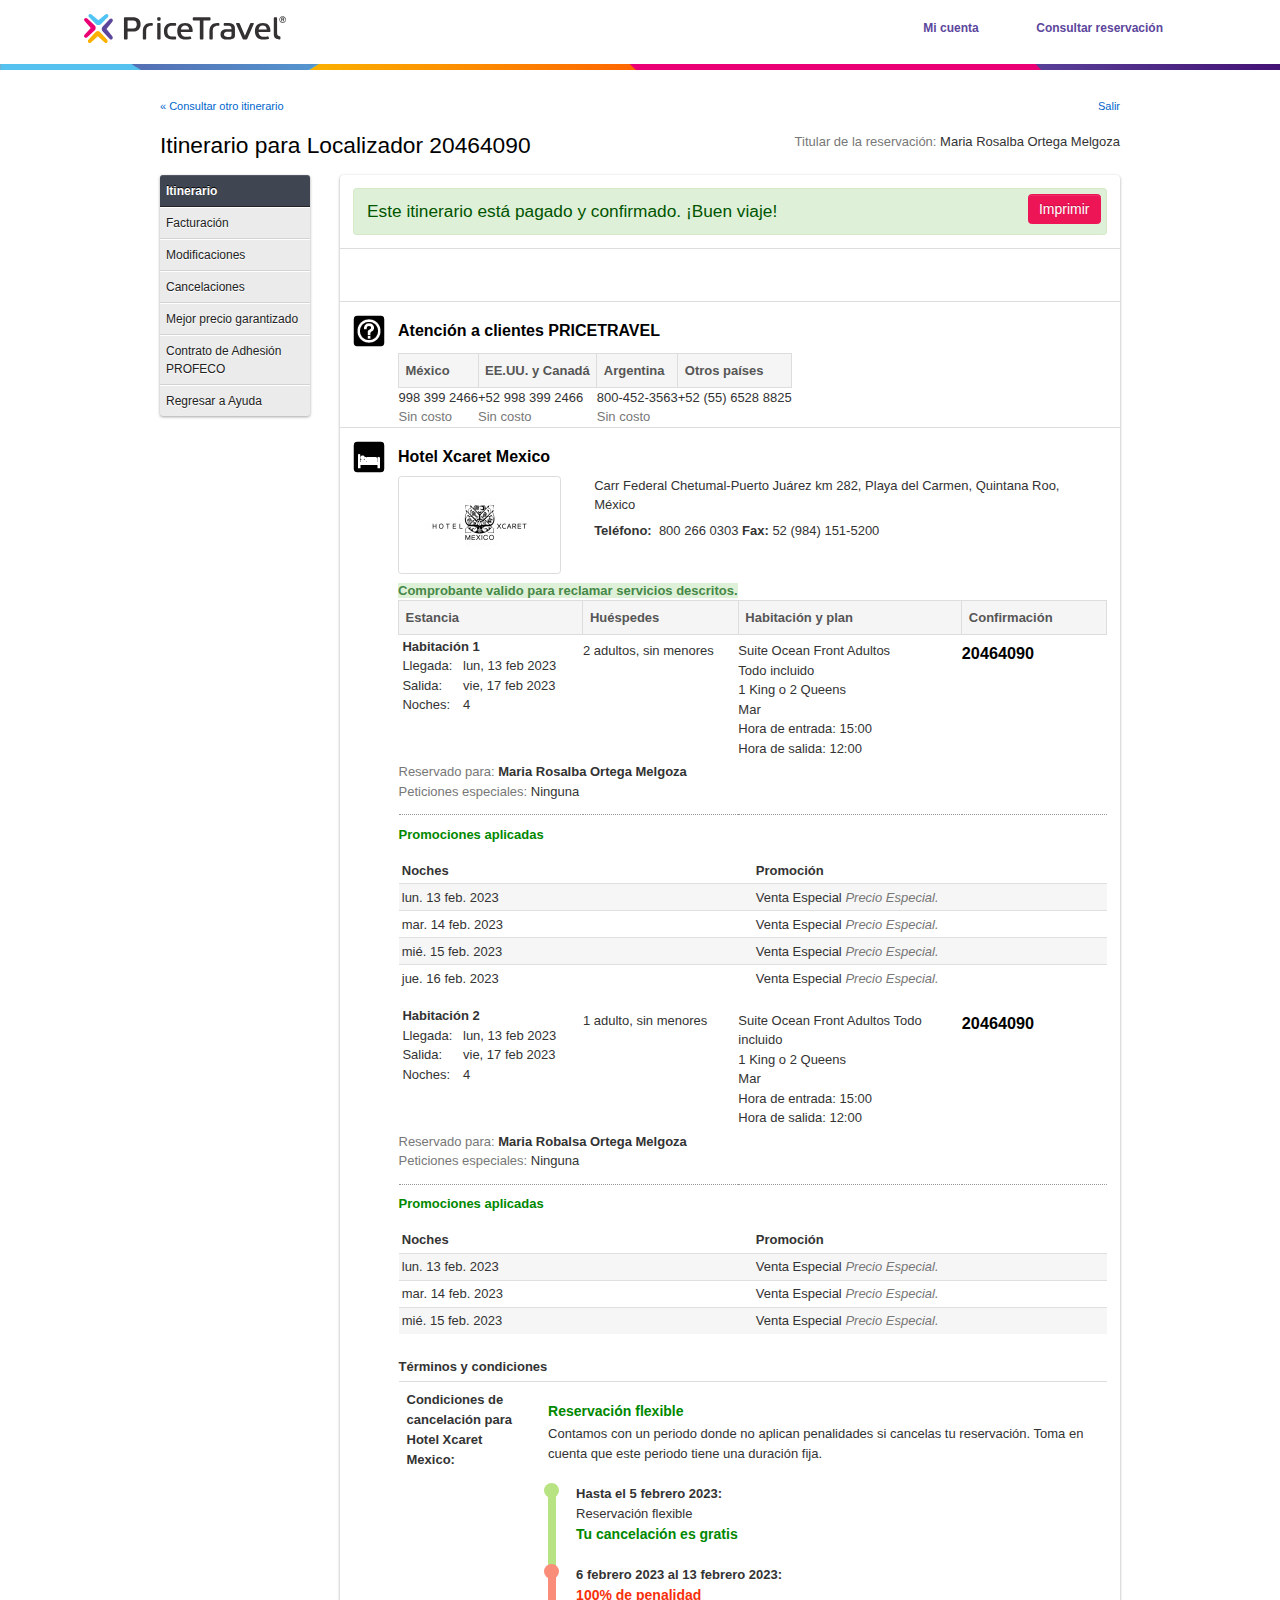
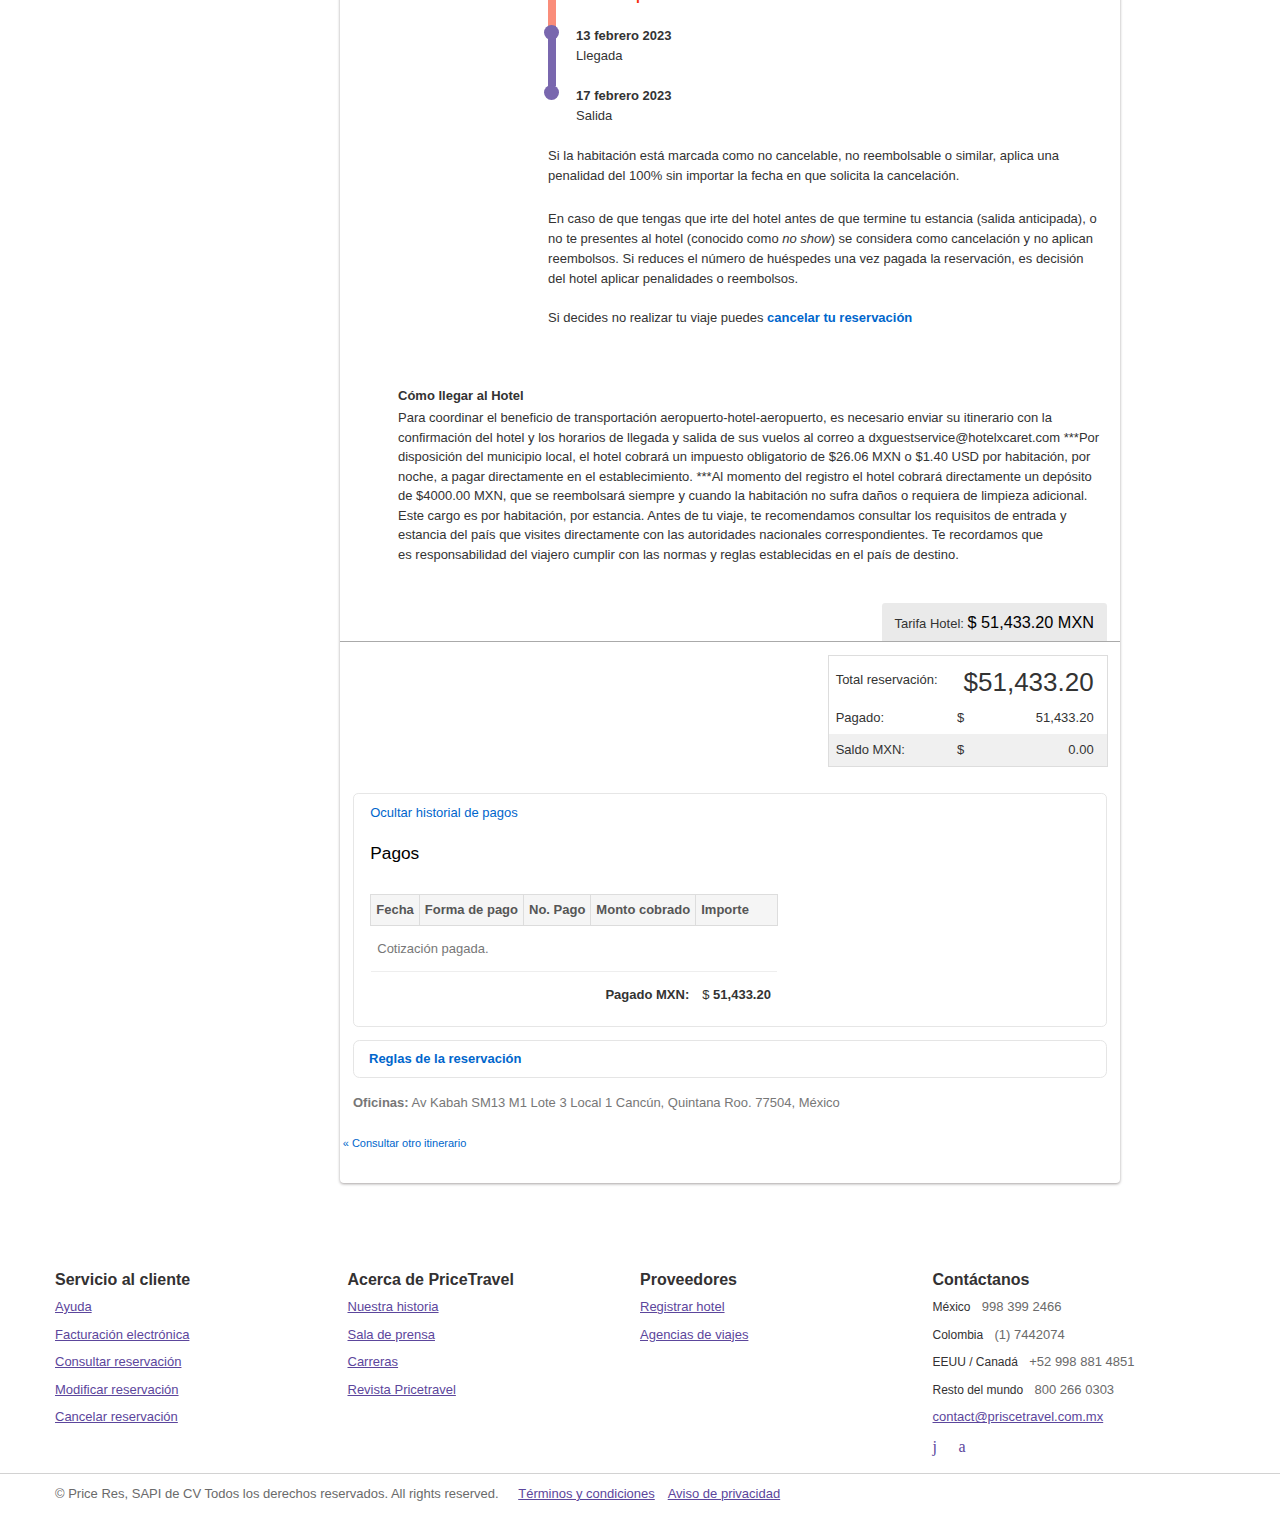
<file: Itinerario para Localizador 20464090.html>
<!DOCTYPE html PUBLIC "-//W3C//DTD XHTML 1.0 Strict//EN" "http://www.w3.org/TR/xhtml1/DTD/xhtml1-strict.dtd">
<!-- saved from url=(0109)file:///C:/Users/K%20A%20i%20S%20e%20N/Pictures/Camera%20Roll/Itinerario%20para%20Localizador%2020464090.html -->
<html xmlns="http://www.w3.org/1999/xhtml"><head><meta http-equiv="Content-Type" content="text/html; charset=UTF-8">
   <title>
   Itinerario para Localizador 20464090
</title>    
       
        
   <link rel="SHORTCUT ICON" href="https://3.cdnpt.com/images/favicon3.ico">
   <link href="./Itinerario para Localizador 20464090_files/master.css" rel="stylesheet" type="text/css">
   <link href="./Itinerario para Localizador 20464090_files/header.css" rel="stylesheet" type="text/css">
   <link href="./Itinerario para Localizador 20464090_files/bootstrap.css" rel="stylesheet" type="text/css">
   <link href="./Itinerario para Localizador 20464090_files/spritespt.css" rel="stylesheet" type="text/css">
   <script type="text/javascript" src="./Itinerario para Localizador 20464090_files/jquery-1.7.2.min.js.descarga"></script>
   <script type="text/javascript" src="./Itinerario para Localizador 20464090_files/jquery.colorbox-min.js.descarga"></script>
   <link href="./Itinerario para Localizador 20464090_files/colorbox.css" rel="stylesheet" type="text/css">

   
   <link href="./Itinerario para Localizador 20464090_files/itinerary.css" rel="stylesheet" type="text/css">
   <link href="./Itinerario para Localizador 20464090_files/itinerario2.css" rel="stylesheet" type="text/css">
   <link href="./Itinerario para Localizador 20464090_files/itineraryprint.css" rel="stylesheet" type="text/css" media="print">
   <link href="./Itinerario para Localizador 20464090_files/itinerarioprint.css" rel="stylesheet" type="text/css" media="print">
   
    <link href="./Itinerario para Localizador 20464090_files/header.css" rel="stylesheet" type="text/css">
     
     

   <style type="text/css">
      .fl-paymentLink {margin-top: 1em;}
      .fl-paymentLink .fl + .fl {margin-left: 5%;}
      .fl-paymentLink .well > h3 { margin: 0 0 1em 0;}
   </style>
    
   
</head>

<body><div id="cboxOverlay" style="display: none;"></div><div id="colorbox" class="" style="padding-bottom: 42px; padding-right: 42px; display: none;"><div id="cboxWrapper" style=""><div style=""><div id="cboxTopLeft" style="float: left;"></div><div id="cboxTopCenter" style="float: left;"></div><div id="cboxTopRight" style="float: left;"></div></div><div style="clear: left;"><div id="cboxMiddleLeft" style="float: left;"></div><div id="cboxContent" style="float: left;"><div id="cboxLoadedContent" class="" style="width: 0px; height: 0px; overflow: hidden;"></div><div id="cboxLoadingOverlay" class="" style=""></div><div id="cboxLoadingGraphic" class="" style=""></div><div id="cboxTitle" class="" style=""></div><div id="cboxCurrent" class="" style=""></div><div id="cboxNext" class="" style=""></div><div id="cboxPrevious" class="" style=""></div><div id="cboxSlideshow" class="" style=""></div><div id="cboxClose" class="" style=""></div></div><div id="cboxMiddleRight" style="float: left;"></div></div><div style="clear: left;"><div id="cboxBottomLeft" style="float: left;"></div><div id="cboxBottomCenter" style="float: left;"></div><div id="cboxBottomRight" style="float: left;"></div></div></div><div style="position: absolute; width: 9999px; visibility: hidden; display: none;"></div></div><div id="cboxOverlay" style="display: none;"></div><div id="colorbox" class="" style="padding-bottom: 42px; padding-right: 42px; display: none;"><div id="cboxWrapper" style=""><div style=""><div id="cboxTopLeft" style="float: left;"></div><div id="cboxTopCenter" style="float: left;"></div><div id="cboxTopRight" style="float: left;"></div></div><div style="clear: left;"><div id="cboxMiddleLeft" style="float: left;"></div><div id="cboxContent" style="float: left;"><div id="cboxLoadedContent" class="" style="width: 0px; height: 0px; overflow: hidden;"></div><div id="cboxLoadingOverlay" class="" style=""></div><div id="cboxLoadingGraphic" class="" style=""></div><div id="cboxTitle" class="" style=""></div><div id="cboxCurrent" class="" style=""></div><div id="cboxNext" class="" style=""></div><div id="cboxPrevious" class="" style=""></div><div id="cboxSlideshow" class="" style=""></div><div id="cboxClose" class="" style=""></div></div><div id="cboxMiddleRight" style="float: left;"></div></div><div style="clear: left;"><div id="cboxBottomLeft" style="float: left;"></div><div id="cboxBottomCenter" style="float: left;"></div><div id="cboxBottomRight" style="float: left;"></div></div></div><div style="position: absolute; width: 9999px; visibility: hidden; display: none;"></div></div>

<script type="text/javascript">
   function hideSplash()
   {
      document.getElementById('splash').style.display = 'none';
      document.getElementById('splashContent').style.display = '';
   }
   
   function showSplash()
   {
      document.getElementById('splash').style.display='';
      document.getElementById('splashContent').style.display='none';
      setInterval("showDotsSplash()", 70);
   }
</script>

<center>
   <div id="splash" style="color: #3366AA; left: 0px; width: 100%; display:none">
      <img style="margin: 0 0 70px 0;" src="./Itinerario para Localizador 20464090_files/logosplash2.gif" alt="PRICETRAVEL">
      <h1>
         Estamos procesando tu solicitud
         <span id="dotsSplash" style="position: absolute; display:"></span>
      </h1>
      
      <img id="aniSpl" style="display:none" src="./Itinerario para Localizador 20464090_files/splashv4.gif" alt="...">
      <script type="text/javascript">
         var iDot = 1
         
         function showDotsSplash()
         {
            if (iDot>7)
            {
               iDot = 0;
               document.getElementById('dotsSplash').innerHTML = "";
            }
            
            document.getElementById('dotsSplash').innerHTML = document.getElementById('dotsSplash').innerHTML + ".";
            iDot+=1;
         }
      </script>
      <h2>
         998 881 4851
      </h2>
      <h4 class="higLit">
         Llámanos sin costo desde México</h4>
   </div>
</center>

    
   <div id="splashContent">
      <div id="divRoomQuoted" style="position: absolute; display: none; left: 526px; z-index: 2;" onmouseout="javascript:hidePopup();"></div>
      <div id="container2"> 
      

<div class="header-container">
    <div class="header-row">
        <div class="header-column header-logo">
            <a href="https://www.pricetravel.com/">
                <svg class="pt-logo" xmlns:xlink="http://www.w3.org/1999/xlink" height="30px" version="1.1" viewBox="0 0 202 30" width="202px" xmlns="http://www.w3.org/2000/svg">
                    <defs>
                        <polygon id="path-1" points="0.546432534 0.423404922 20.4499069 0.423404922 20.4499069 12.4444444 0.546432534 12.4444444"></polygon>
                        <polygon id="path-3" points="0 0.625265723 11.8201447 0.625265723 11.8201447 20.550573 0 20.550573"></polygon>
                    </defs>
                    <g stroke="none" stroke-width="1" fill="none" fill-rule="evenodd">
                        <g id="Image-/-Logotipo">
                            <path d="M14.4377117,6.33697342 L7.51870238,0.526243898 C6.81442203,-0.175414632 5.67205106,-0.175414632 4.96777071,0.526243898 C4.26349035,1.22790242 4.26349035,2.36538164 4.96777071,3.06767921 L12.0593223,10.1334701 C13.3691042,11.4370979 15.499905,11.4370979 16.8103283,10.132831 L23.8890514,3.07982084 C24.2411916,2.72899158 24.4175824,2.26952666 24.4175824,1.8094227 C24.4175824,1.34931874 24.2411916,0.889853828 23.8890514,0.539024563 C23.1847711,-0.162633967 22.0430416,-0.162633967 21.3387612,0.539024563 L14.4377117,6.33697342 Z" id="Fill-1" fill="#4FC3F4"></path>
                            <path d="M22.6695055,5.08333333 C22.7272198,5.02555556 22.7838242,4.96888889 22.835989,4.91666667 L22.6695055,5.08333333 Z" id="Fill-3" fill="#4E67F1"></path>
                            <path d="M22.8476429,3.79388889 L22.9408736,3.70055556 C22.8198956,3.82166667 22.694478,3.94722222 22.5646209,4.07722222 L22.8476429,3.79388889 Z" id="Fill-5" fill="#4E67F1"></path>
                            <path d="M22.9519725,4.80055556 L22.553522,5.19944444 C22.7111264,5.04166667 22.846533,4.90611111 22.9519725,4.80055556" id="Fill-7" fill="#4E67F1"></path>
                            <path d="M22.6695055,3.97222222 C22.7272198,3.91444444 22.7838242,3.85777778 22.835989,3.80555556 L22.6695055,3.97222222 Z" id="Fill-9" fill="#4E67F1"></path>
                            <path d="M23.957533,3.79388889 L24.0507637,3.70055556 C23.9297857,3.82166667 23.8043681,3.94722222 23.674511,4.07722222 L23.957533,3.79388889 Z" id="Fill-11" fill="#4E67F1"></path>
                            <path d="M24.0618626,3.68944444 L23.6634121,4.08833333 C23.8210165,3.93055556 23.9564231,3.795 24.0618626,3.68944444" id="Fill-13" fill="#4E67F1"></path>
                            <g id="Group-17" transform="translate(3.329670, 16.666667)">
                                <g id="Fill-15-Clipped">
                                    <mask id="mask-2" fill="white">
                                        <use xlink:href="#path-1"></use>
                                    </mask>
                                    <g id="path-1"></g>
                                    <path d="M10.4890636,5.58845432 L17.3822547,11.8749729 C18.083907,12.634084 19.2220153,12.6347753 19.9236677,11.8749729 C20.62532,11.1165531 20.62532,9.88524444 19.9236677,9.12544198 L12.858578,1.4810963 C11.5536836,0.0707259259 9.4308338,0.0707259259 8.12530033,1.48178766 L1.07299131,9.11230618 C0.722165134,9.49186173 0.546432534,9.98894814 0.546432534,10.4867259 C0.546432534,10.9845037 0.722165134,11.4815901 1.07299131,11.861837 C1.77464365,12.6202568 2.91211286,12.6202568 3.61376521,11.861837 L10.4890636,5.58845432 Z" id="Fill-15" fill="#FCB000" mask="url(#mask-2)"></path>
                                </g>
                            </g>
                            <path d="M22.5163292,14.994748 L28.3285214,7.702299 C29.0303662,6.96010812 29.0335506,5.75362431 28.3368008,5.00668883 C27.6394142,4.26043114 26.5057629,4.25636434 25.8039181,4.99855523 L18.7402513,12.4692657 C17.4365523,13.8492662 17.4301834,16.1002397 18.725603,17.4890517 L25.7332241,24.9929742 C26.0822358,25.3657642 26.5395176,25.5535148 26.9980733,25.5555481 C27.4566288,25.5569038 27.9151844,25.3718644 28.2661068,25.0011079 C28.9673148,24.258917 28.971136,23.0524331 28.2743863,22.3054977 L22.5163292,14.994748 Z" id="Fill-18" fill="#5C469C"></path>
                            <g id="Group-22" transform="translate(0.000000, 3.333333)">
                                <g id="Fill-20-Clipped">
                                    <mask id="mask-4" fill="white">
                                        <use xlink:href="#path-3"></use>
                                    </mask>
                                    <g id="path-3"></g>
                                    <path d="M6.75288589,10.5929158 L0.563028754,17.4757778 C-0.184420574,18.1762828 -0.188490171,19.3150033 0.554211294,20.0193468 C1.29691276,20.72433 2.50422655,20.7281683 3.25167589,20.0276633 L10.7743261,12.9765522 C12.162737,11.6740606 12.1695196,9.54887542 10.7899262,8.23806734 L3.32696343,1.15624916 C2.95527356,0.803757576 2.46827844,0.626552189 1.9799268,0.625272728 C1.49157515,0.623993266 1.0032235,0.798 0.62949884,1.14857239 C-0.117272222,1.84843771 -0.12134182,2.98779798 0.62068138,3.69214141 L6.75288589,10.5929158 Z" id="Fill-20" fill="#EA0074" mask="url(#mask-4)"></path>
                                </g>
                            </g>
                            <path d="M73.2527473,9.63483146 L73.2527473,24.809613 C73.2527473,25.221598 73.5818995,25.5555556 73.9879564,25.5555556 L75.847205,25.5555556 C76.2538771,25.5555556 76.5836447,25.2203496 76.5824141,24.8083646 L76.5541132,9.63358302 C76.553498,9.22222222 76.224961,8.88888889 75.8189041,8.88888889 L73.9879564,8.88888889 C73.5818995,8.88888889 73.2527473,9.22284644 73.2527473,9.63483146" id="Fill-23" fill="#333132"></path>
                            <path d="M109.53409,6.43263696 L115.82715,6.43263696 L115.82715,24.7792619 C115.82715,25.2078542 116.169731,25.5555556 116.592009,25.5555556 L118.671913,25.5555556 C119.094836,25.5555556 119.437416,25.2078542 119.437416,24.7792619 L119.437416,6.43263696 L125.762613,6.43263696 C126.184893,6.43263696 126.527473,6.08493567 126.527473,5.65634327 L126.527473,4.10962702 C126.527473,3.68038228 126.184893,3.33333333 125.762613,3.33333333 L109.53409,3.33333333 C109.111811,3.33333333 108.769231,3.68038228 108.769231,4.10962702 L108.769231,5.65634327 C108.769231,6.08493567 109.111811,6.43263696 109.53409,6.43263696" id="Fill-25" fill="#333132"></path>
                            <path d="M193.106653,19.2900951 L193.106653,17.6974717 C193.109745,17.6994202 193.114075,17.7013688 193.117168,17.7039669 L193.078818,8.52364893 C193.07758,8.52364893 193.076344,8.52429846 193.075106,8.52429846 L193.075106,4.11730417 C193.075106,3.68407422 192.741088,3.33333333 192.328513,3.33333333 L190.538421,3.33333333 C190.125846,3.33333333 189.791209,3.68407422 189.791209,4.11730417 L189.791209,12.1245887 L189.791209,20.186433 C189.791209,22.0804338 190.391205,23.458066 191.592435,24.3160821 C192.016763,24.6200576 192.472636,24.8701228 192.959437,25.0656284 C193.558196,25.3104974 194.807673,25.470929 195.639008,25.552119 C196.076324,25.5949873 196.450549,25.231256 196.450549,24.7707462 L196.450549,23.0703024 C196.450549,22.6948798 196.196943,22.362975 195.844367,22.3025697 C194.020255,21.9914494 193.106653,21.1750027 193.106653,19.2900951" id="Fill-27" fill="#333132"></path>
                            <path d="M67.0542293,8.88888889 L66.5087968,8.89388264 C65.4036111,8.90761548 64.3924439,9.07553059 63.4790313,9.41198502 C62.5687318,9.74032459 61.7536963,10.2322097 61.0351699,10.8813983 C59.5595134,12.210362 58.8241758,14.3614232 58.8241758,17.3370787 L58.8241758,24.8121099 C58.8241758,25.2228464 59.1560428,25.5555556 59.5651173,25.5555556 L61.4224519,25.5555556 C61.8315263,25.5555556 62.164016,25.2228464 62.164016,24.8121099 L62.164016,17.9575531 L62.164016,16.2640449 C62.2704874,14.8501872 62.6733353,13.789638 63.3725599,13.0811486 C63.7679361,12.6772784 64.2635575,12.3707866 64.8550653,12.1641698 C65.4783279,11.9419476 66.2130428,11.8320849 67.0542293,11.8258427 L67.0542293,11.8245942 L68.0722454,11.8245942 C68.4813198,11.8245942 68.8131868,11.4912609 68.8131868,11.0811486 L68.8131868,9.63171037 C68.8131868,9.221598 68.4813198,8.88888889 68.0722454,8.88888889 L67.0542293,8.88888889 Z" id="Fill-29" fill="#333132"></path>
                            <path d="M92.1208791,11.0403927 L92.1208791,9.63143226 C92.1208791,9.22147344 91.7752066,8.88888889 91.3491149,8.88888889 L88.0603616,8.88888889 C85.6964284,8.88888889 83.7501557,9.55281002 82.2157068,10.8806523 C80.6780153,12.2091186 79.9120879,14.3593743 79.9120879,17.3339157 C79.9120879,20.223595 80.690986,22.3151961 82.2481339,23.6118391 C83.8033361,24.908482 85.7522029,25.5555556 88.0934372,25.5555556 C88.1569943,25.5555556 91.3069597,25.5530597 91.3069597,25.5530597 C91.7563989,25.5530597 92.1208791,25.2030034 92.1208791,24.7699571 L92.1208791,23.3691086 C92.1208791,22.9366862 91.7563989,22.5860061 91.3069597,22.5860061 L88.3314519,22.5697824 C86.6517298,22.5179916 85.401342,22.0949291 84.6146613,21.2693956 C83.7754488,20.3864553 83.3584368,18.9905986 83.3584368,17.0787054 C83.3584368,15.2516743 83.7877711,13.9188402 84.6496826,13.079579 C85.4700874,12.279005 86.7055587,11.8709181 88.3314519,11.8341029 L91.3069597,11.8234951 C91.7563989,11.8234951 92.1208791,11.472815 92.1208791,11.0403927" id="Fill-31" fill="#333132"></path>
                            <path d="M133.647122,8.88888889 L133.101725,8.89388264 C131.996607,8.90761548 130.985504,9.07553059 130.072147,9.41198502 C129.162528,9.74032459 128.34692,10.2322097 127.628439,10.8813983 C126.152875,12.210362 125.417582,14.3614232 125.417582,17.3370787 L125.417582,24.8121099 C125.417582,25.2228464 125.749428,25.5555556 126.1591,25.5555556 L128.015696,25.5555556 C128.425368,25.5555556 128.757214,25.2228464 128.757214,24.8121099 L128.757214,17.9575531 L128.757214,16.2640449 C128.863679,14.8501872 129.266502,13.789638 129.965683,13.0811486 C130.361034,12.6772784 130.856626,12.3707866 131.448719,12.1641698 C132.071319,11.9419476 132.806611,11.8320849 133.647122,11.8258427 L133.647122,11.8245942 L134.665076,11.8245942 C135.074125,11.8245942 135.406593,11.4912609 135.406593,11.0811486 L135.406593,9.63171037 C135.406593,9.221598 135.074125,8.88888889 134.665076,8.88888889 L133.647122,8.88888889 Z" id="Fill-33" fill="#333132"></path>
                            <path d="M142.54342,17.8574208 L147.501823,17.8450024 L147.501823,18.4541224 L147.501823,19.0756609 L147.501823,21.5282849 C147.501823,22.0995289 147.216061,22.4789096 146.642591,22.6701521 C146.06653,22.8613947 145.086772,22.9557741 143.697486,22.9557741 C142.682088,22.9557741 141.802769,22.7334857 141.065359,22.2901506 C140.325357,21.8474364 139.956651,21.1793292 139.956651,20.29328 C139.956651,19.4463486 140.282589,18.8123919 140.934465,18.3883052 C141.325202,18.1349709 141.839704,17.9667022 142.452053,17.8654927 M149.072546,10.1406585 C147.805081,9.30800818 146.266758,8.88888889 144.458223,8.88888889 L144.103774,8.88888889 L144.081743,8.88888889 L140.466618,8.88888889 C140.04089,8.88888889 139.695513,9.2198379 139.695513,9.62840159 L139.695513,10.9962828 C139.695513,11.4042256 140.04089,11.7351746 140.466618,11.7351746 L144.730378,11.7457301 C147.000928,11.9133779 147.501823,13.2471086 147.501823,15.2197634 L147.501823,15.2514302 L142.500652,15.2514302 L142.500652,15.2539139 C140.600103,15.260123 139.128523,15.6910398 138.087855,16.5516313 C137.039409,17.4178112 136.516484,18.7180124 136.516484,20.450993 C136.516484,22.2901506 137.1554,23.6021492 138.436471,24.3838843 C139.714304,25.1656193 141.33557,25.5555556 143.298325,25.5555556 C145.748367,25.5555556 147.635308,25.2749009 148.959149,24.7154542 C150.28234,24.1566286 150.944583,23.1569513 150.944583,21.7189066 L150.944583,14.184694 C150.964671,12.3238043 150.34325,10.9776553 149.072546,10.1406585" id="Fill-35" fill="#333132" fill-rule="nonzero"></path>
                            <path d="M174.589881,15.4737461 C174.791967,14.0670681 175.235361,13.0688203 175.914078,12.4796197 C176.592796,11.8928868 177.53077,11.5992119 178.730658,11.5992119 C179.998351,11.5992119 180.959591,11.9095449 181.617702,12.5277428 C182.273153,13.1484087 182.679984,14.1293814 182.838197,15.4737461 L174.589881,15.4737461 Z M184.654315,11.2679022 C183.42119,9.68292161 181.480096,8.88888889 178.831701,8.88888889 C176.320911,8.88888889 174.375165,9.60826897 172.993798,11.0464121 C171.612431,12.4870232 170.923077,14.5600223 170.923077,17.2703454 C170.923077,19.9158872 171.653645,21.9605061 173.112789,23.3986492 C174.571933,24.8361754 176.580167,25.5555556 179.13749,25.5555556 L179.531026,25.5555556 L179.532356,25.5555556 L180.99017,25.5555556 L180.991499,25.5555556 L181.384372,25.5555556 C182.543045,25.5555556 183.586714,25.4043993 184.51937,25.1076397 C184.985365,24.9595683 185.2167,24.4740176 185.003314,24.0612687 L184.337227,22.7767496 C184.159735,22.4337174 183.736949,22.2739238 183.35006,22.3991676 C182.650735,22.6255933 181.817794,22.6842049 180.851901,22.6872897 L180.777447,22.6872897 C180.767476,22.6866728 180.757505,22.6854388 180.747533,22.6854388 L180.747533,22.6872897 L179.774328,22.6872897 L179.774328,22.6854388 C179.765021,22.6854388 179.75505,22.6866728 179.745078,22.6872897 L179.689239,22.6872897 C178.095814,22.682971 176.865348,22.2800934 175.999833,21.4768062 C175.126341,20.6685833 174.633756,19.4852463 174.522741,17.9317309 L185.64414,17.9317309 C186.098169,17.9317309 186.475752,17.5800613 186.461128,17.1586749 C186.377368,14.6710759 185.774432,12.7085133 184.654315,11.2679022 Z" id="Fill-37" fill="#333132" fill-rule="nonzero"></path>
                            <path d="M96.8975766,15.4737461 C97.0996631,14.0670681 97.5430569,13.0688203 98.2217752,12.4796197 C98.9004936,11.8928868 99.8384677,11.5992119 101.038357,11.5992119 C102.305386,11.5992119 103.267292,11.9095449 103.925402,12.5277428 C104.580854,13.1484087 104.987686,14.1293814 105.145899,15.4737461 L96.8975766,15.4737461 Z M106.962019,11.2679022 C105.728892,9.68292161 103.787797,8.88888889 101.1394,8.88888889 C98.6286075,8.88888889 96.6821948,9.60826897 95.3014917,11.0464121 C93.9201236,12.4870232 93.2307692,14.5600223 93.2307692,17.2703454 C93.2307692,19.9158872 93.9613387,21.9605061 95.4204834,23.3986492 C96.8796281,24.8361754 98.8878632,25.5555556 101.445189,25.5555556 L101.838726,25.5555556 L101.83939,25.5555556 L103.29787,25.5555556 L103.298535,25.5555556 L103.692072,25.5555556 C104.871354,25.5555556 105.931643,25.3988467 106.876265,25.0915986 C107.332289,24.9435272 107.529058,24.4826551 107.319659,24.0779267 L106.632963,22.7545388 C106.456802,22.4145916 106.034016,22.2776256 105.65045,22.4016353 C104.953119,22.6255933 104.122171,22.6842049 103.158936,22.6872897 L103.084483,22.6872897 C103.074512,22.6866728 103.065205,22.6854388 103.055234,22.6854388 L103.055234,22.6872897 L102.082027,22.6872897 L102.082027,22.6854388 C102.072056,22.6854388 102.062749,22.6866728 102.052778,22.6872897 L101.996938,22.6872897 C100.403512,22.682971 99.1730445,22.2800934 98.3075291,21.4768062 C97.4340366,20.6685833 96.9414506,19.4852463 96.830436,17.9317309 L107.977105,17.9317309 C108.428476,17.9317309 108.782792,17.5812953 108.768832,17.1623767 C108.685737,14.6729268 108.082801,12.7097472 106.962019,11.2679022 Z" id="Fill-39" fill="#333132" fill-rule="nonzero"></path>
                            <path d="M51.8222637,13.3775299 C51.170302,14.0996787 49.9726629,14.4610793 48.2299941,14.4610793 L44.6979953,14.4610793 L43.596919,14.4610793 L43.596919,6.43263696 L44.6979953,6.43263696 L48.2299941,6.43263696 C49.9726629,6.43263696 51.170302,6.79925632 51.8222637,7.53119037 C52.471633,8.26377677 52.7969658,9.25273578 52.7969658,10.4961104 C52.7969658,11.69643 52.471633,12.6573381 51.8222637,13.3775299 M54.553244,5.11554708 C53.1838655,3.92827438 51.2312209,3.33333333 48.6946626,3.33333333 L42.8088621,3.33333333 L40.744749,3.33333333 L40.7324356,3.33333333 C40.3040592,3.33333333 39.956044,3.68233932 39.956044,4.11419346 L39.956044,4.12593571 L39.956044,5.65177683 L39.956044,15.2419394 L39.956044,16.2700393 L39.956044,24.7740431 C39.956044,25.2058972 40.3040592,25.5555556 40.7324356,25.5555556 L42.8205274,25.5555556 C43.2489038,25.5555556 43.596919,25.2058972 43.596919,24.7740431 L43.596919,17.5936527 L48.6946626,17.5936527 C51.2085384,17.5936527 53.1559982,16.9654419 54.535746,15.7096727 C55.9148457,14.4558606 56.6043956,12.6729944 56.6043956,10.3636838 C56.6043956,8.05241613 55.9200304,6.30542917 54.553244,5.11554708" id="Fill-41" fill="#333132" fill-rule="nonzero"></path>
                            <path d="M169.041979,8.88888889 L166.985033,8.88888889 C166.672512,8.88888889 166.391048,9.07116104 166.271993,9.34956304 L161.051659,21.602372 C161.030307,21.653558 160.981778,21.6785269 160.933897,21.6779027 C160.886017,21.6785269 160.838135,21.653558 160.816136,21.602372 L155.595802,9.34956304 C155.477393,9.07116104 155.195931,8.88888889 154.883409,8.88888889 L152.825816,8.88888889 C152.275184,8.88888889 151.902487,9.43008739 152.116011,9.92009988 L158.724249,25.0998751 C158.844599,25.3757802 159.124122,25.5555556 159.434701,25.5555556 L160.93325,25.5555556 L160.935191,25.5555556 L162.433741,25.5555556 C162.743673,25.5555556 163.023843,25.3757802 163.144192,25.0998751 L169.75243,9.92009988 C169.965307,9.43008739 169.592612,8.88888889 169.041979,8.88888889" id="Fill-43" fill="#333132"></path>
                            <path d="M75.8442827,6.66666667 L73.9908821,6.66666667 C73.5833572,6.66666667 73.2527473,6.29144668 73.2527473,5.82893348 L73.2527473,4.17106652 C73.2527473,3.70855332 73.5833572,3.33333333 73.9908821,3.33333333 L75.8442827,3.33333333 C76.2518076,3.33333333 76.5824176,3.70855332 76.5824176,4.17106652 L76.5824176,5.82893348 C76.5824176,6.29144668 76.2518076,6.66666667 75.8442827,6.66666667" id="Fill-45" fill="#333132"></path>
                            <path d="M201.088405,6.95639943 C200.837927,7.38557363 200.498336,7.72614024 200.069634,7.97629093 C199.640329,8.2270444 199.172489,8.35181837 198.665513,8.35181837 C198.164557,8.35181837 197.70033,8.2270444 197.271026,7.97629093 C196.84172,7.72614024 196.50213,7.38557363 196.252254,6.95639943 C196.001776,6.52662247 195.876538,6.06188467 195.876538,5.56037773 C195.876538,5.05284308 196.001776,4.58448864 196.252254,4.15471168 C196.50213,3.72553748 196.84172,3.38557363 197.271026,3.13482018 C197.70033,2.88466948 198.164557,2.75929274 198.665513,2.75929274 C199.172489,2.75929274 199.640329,2.88466948 200.069634,3.13482018 C200.498336,3.38557363 200.837927,3.72553748 201.088405,4.15471168 C201.338883,4.58448864 201.46352,5.05284308 201.46352,5.56037773 C201.46352,6.06188467 201.338883,6.52662247 201.088405,6.95639943 M201.551428,3.8864778 C201.252179,3.37592928 200.847561,2.97086599 200.337573,2.67128792 C199.826984,2.37231263 199.269429,2.22222222 198.665513,2.22222222 C198.067016,2.22222222 197.513074,2.37231263 197.003086,2.67128792 C196.492497,2.97086599 196.087878,3.37592928 195.789231,3.8864778 C195.489983,4.39702632 195.340659,4.95519389 195.340659,5.56037773 C195.340659,6.15953386 195.489983,6.71408479 195.789231,7.22463331 C196.087878,7.73578461 196.492497,8.1408479 197.003086,8.43982319 C197.513074,8.73940124 198.067016,8.88888889 198.665513,8.88888889 C199.269429,8.88888889 199.826984,8.73940124 200.337573,8.43982319 C200.847561,8.1408479 201.252179,7.73578461 201.551428,7.22463331 C201.850676,6.71408479 202,6.15953386 202,5.56037773 C202,4.95519389 201.850676,4.39702632 201.551428,3.8864778" id="Fill-47" fill="#333132" fill-rule="nonzero"></path>
                            <path d="M200.3335,8.33111111 L200.33683,8.33555556 C200.33461,8.33444444 200.33461,8.33222222 200.3335,8.33111111" id="Fill-49" fill="#5C469C"></path>
                            <path d="M200.340159,8.33222222 L200.33017,8.33222222 C200.33239,8.33222222 200.3335,8.33444444 200.33572,8.33444444 C200.33683,8.33444444 200.339049,8.33222222 200.340159,8.33222222" id="Fill-51" fill="#5C469C"></path>
                            <path d="M199.284587,5.24230403 C199.179335,5.35528404 199.025411,5.41240876 198.821598,5.41240876 L198.121943,5.41240876 L198.121943,4.20961599 L198.821598,4.20961599 C199.025411,4.20961599 199.179335,4.266106 199.284587,4.379086 C199.38984,4.49206601 199.442162,4.63741669 199.442162,4.81577277 C199.442162,4.98714694 199.38984,5.12932402 199.284587,5.24230403 M200.258629,7.24230403 L200.256804,7.23976515 L199.451896,5.94620755 C199.669093,5.87765789 199.857696,5.74627103 200.018921,5.55077753 C200.179538,5.35528404 200.260454,5.08997144 200.260454,4.75420501 C200.260454,4.34988892 200.127216,4.03951127 199.860738,3.82434148 C199.594869,3.60790225 199.238349,3.5 198.791787,3.5 L197.613324,3.5 C197.442973,3.5 197.304259,3.64471596 197.304259,3.82307204 L197.304259,7.16423358 C197.30365,7.17185021 197.3,7.1781974 197.3,7.18581403 C197.3,7.19343066 197.30365,7.19914313 197.304259,7.20675976 C197.31521,7.36797842 197.438714,7.49492225 197.595072,7.49873056 C197.597506,7.49873056 197.598722,7.5 197.601156,7.5 C197.60359,7.5 197.605415,7.49873056 197.607848,7.49873056 L197.814095,7.49873056 C197.816528,7.49873056 197.818353,7.5 197.820787,7.5 C197.82322,7.5 197.825046,7.49873056 197.826871,7.49873056 C197.990529,7.49492225 198.121943,7.35718819 198.121943,7.18581403 L198.121943,7.18517931 L198.121943,6.08013329 L198.703569,6.08013329 L199.411742,7.33941606 C199.467106,7.43779752 199.568708,7.49873056 199.678219,7.49873056 L200.151551,7.49873056 L200.157027,7.49873056 C200.236118,7.4968264 200.3,7.43018089 200.3,7.34766741 C200.3,7.30641066 200.283573,7.26959695 200.258629,7.24230403" id="Fill-53" fill="#333132" fill-rule="nonzero"></path>
                        </g>
                    </g>
                </svg>
            </a>
        </div>
        
        <ul class="header-column desktop-shortcuts">
            <li>
                <a href="https://www.pricetravel.com/?loginOpen=open&amp;loginTimeout=0">Mi cuenta</a>
            </li>
            <li>
                <a href="https://www.pricetravel.com/ayuda/consultar-itinerario">Consultar reservación</a>
            </li>
        </ul>
        <ul class="header-column mobile-shortcuts">
            <li>
                <a title="Iniciar sesión" href="https://www.pricetravel.com.mx/clientes">
                    <svg width="24px" height="26px" viewBox="0 0 26 26" version="1.1" xmlns="http://www.w3.org/2000/svg" xmlns:xlink="http://www.w3.org/1999/xlink">
                        <g stroke="none" stroke-width="1" fill="none" fill-rule="evenodd">
                            <polygon id="pathLogin" points="0 0 24 0 24 24 0 24"></polygon>
                            <path fill="#5C469C" d="M12,12 C14.21,12 16,10.21 16,8 C16,5.79 14.21,4 12,4 C9.79,4 8,5.79 8,8 C8,10.21 9.79,12 12,12 Z M12,14 C9.33,14 4,15.34 4,18 L4,19 C4,19.55 4.45,20 5,20 L19,20 C19.55,20 20,19.55 20,19 L20,18 C20,15.34 14.67,14 12,14 Z" id="Shape" fill-rule="nonzero"></path>
                        </g>
                    </svg>
                </a>
                <a class="help" title="Consultar reservación" href="https://www.pricetravel.com/ayuda/consultar-itinerario">
                    <svg width="24px" height="24px" viewBox="0 0 24 24" version="1.1" xmlns="http://www.w3.org/2000/svg" xmlns:xlink="http://www.w3.org/1999/xlink">
                        <g stroke="none" stroke-width="1" fill="none" fill-rule="evenodd">
                            <polygon id="pathHelp" points="0 0 24 0 24 24 0 24"></polygon>
                            <path fill="#5C469C" d="M20,7 L16,7 L16,5 C16,3.89 15.11,3 14,3 L10,3 C8.89,3 8,3.89 8,5 L8,7 L4,7 C2.89,7 2.01,7.89 2.01,9 L2,20 C2,21.11 2.89,22 4,22 L20,22 C21.11,22 22,21.11 22,20 L22,9 C22,7.89 21.11,7 20,7 Z M14,7 L10,7 L10,5 L14,5 L14,7 Z" id="Shape" fill-rule="nonzero"></path>
                        </g>
                    </svg>
                </a>
            </li>
        </ul>
        <ul class="header-column tablet-booker">
        </ul>
    </div>
        <img class="header-line" src="./Itinerario para Localizador 20464090_files/pt-line-header.png" alt="PRICETRAVEL - reserva tu viaje" "="">
    </div>
  
         <div id="Content">
            
   
<div class="reslinks">
    
   <a class="smallv" onclick="backPage(); return false;" href="https://www.pricetravel.com.mx/ayuda/cerrar-sesion" title="Consultar otro itinerario">« Consultar otro itinerario</a>
   <span class="fr">
      <a href="https://www.pricetravel.com.mx/ayuda/cerrar-sesion" class="smallv">
         Salir
      </a>
   </span>
   
</div>
<div id="secTitle">
   <div class="group">
      <div class="group printable">
         <div class="fr right">
            <h3>
               Itinerario para Localizador 20464090</h3>
            <div>
               Creado el sab, 4 jun 2022
               <br>
               Titular de la reservación:&nbsp;Mary Rosalba Melgoza
            </div>
         </div>
          
        <img src="./Itinerario para Localizador 20464090_files/logoprint3.gif" alt="PriceTravel.com.mx" class="printable">

         
      </div>
      
      <div class="fl">
         <h2>
            Itinerario para Localizador 20464090</h2>
      </div>
      <p class="fr">
         <span class="light">
            Titular de la reservación:
         </span>
         Maria Rosalba Ortega Melgoza</p>
   </div>
</div>
 
   <div id="helpleft">
      <div class="hotsidbar">
         <ul>
            <li>
               <a class="active" href="https://www.pricetravel.com.mx/ayuda/reservacion" title="Consulta tu reservación">
                  Itinerario
               </a>
            </li>
             
            <li>
               <a id="lnkInvoicing" href="https://www.pricetravel.com.mx/ayuda/facturacion" title="Modificar reservación">
                  Facturación
               </a>
            </li>
            
            <li>
               <a id="lnkChangeReservation" href="http://www.pricetravel.com.mx/ayuda/modificar-reservacion" title="Modificar reservación">
                  Modificaciones
               </a>
            </li>
            
            <li>
               <a id="lnkCancelReservation" href="http://www.pricetravel.com.mx/ayuda/cancelar-reservacion" title="Cancelar reservación">
                  Cancelaciones
               </a>
            </li>
            
            <li>
               <a href="http://www.pricetravel.com.mx/ayuda/garantia-precios">
                  Mejor precio garantizado
               </a>
            </li>
            
            <li>
               <a href="http://www.pricetravel.com.mx/ayuda/contrato-adhesion">
                  Contrato de Adhesión PROFECO
               </a>
            </li>
            
                     <li style="margin: 10px 0 0 0;">                            
                        <a class="imptt" href="http://www.pricetravel.com.mx/ayuda" title="Regresar a Ayuda">Regresar a Ayuda </a>
                     </li>
            
         </ul>
      </div> 
   </div>


   <div id="itinerary">
     <div id="itineraryAlerts" class="group">
       <div class="fr">
         <input type="button" class="but mSprite" onclick="window.print(); return false;" name="printrec" value="Imprimir" />
       </div>
       <div class="ok">
         <h3 class="nm"> Este itinerario está pagado y confirmado. ¡Buen viaje!</h3>
       </div>
     </div>
     <div class="printable">
         <h2>
            Itinerario de viaje</h2>
      </div>
      
      <table id="items" width="100%">
         
          <tbody><tr class="item">
            <td class="itemImage">&nbsp;</td>
            <td class="itemData">&nbsp;</td>
         </tr> 

                  
         <tr class="item item-customerService">
            <td class="itemImage">
               <img src="./Itinerario para Localizador 20464090_files/cs.gif" alt="">
            </td>
            <td class="itemData">
               <div class="group itemHdr">
                  <h3>
                     Atención a clientes PRICETRAVEL</h3>
               </div>
               <table class="itemDesc">
                 <tbody>
                   <tr class="title">
                     <th> México </th>
                     <th> EE.UU. y Canadá </th>
                     <th> Argentina </th>
                     <th> Otros países </th>
                   </tr>
                   <tr>
                     <td> 998 399 2466<br>
                       <span class="light">Sin costo</span></td>
                     <td> +52 998 399 2466<br>
                       <span class="light">Sin costo</span></td>
                     <td> 800-452-3563<br>
                       <span class="light">Sin costo</span></td>
                     <td> +52 (55) 6528 8825 </td>
                   </tr>
                 </tbody>
               </table></td>
         </tr>
         
         <tr class="item">
            <td class="itemImage">
               <img src="./Itinerario para Localizador 20464090_files/hotelIcon2.gif" alt="hotel">
            </td>
            <td class="itemData">
                

<div class="group itemHdr">
   <div class="fr num"></div>
   <h3>Hotel Xcaret Mexico</h3>
   <div class="provLogo"><img src="./Itinerario para Localizador 20464090_files/03153241_lg.jpg" alt=""></div>
   <div class="provData">
      <ul>
         <li>Carr Federal Chetumal-Puerto Juárez km 282, Playa del Carmen, Quintana Roo, México</li>
         <li><b>Teléfono:&nbsp;</b> 800 266 0303
         <b>Fax:&nbsp;</b>52 (984) 151-5200</li>
      </ul>
   </div>
</div>
<b class="alert-success">Comprobante valido para reclamar servicios descritos.</b>
<table class="itemDesc">
   <tbody><tr class="title">
      <th>Estancia</th>
      <th>Huéspedes</th>
      <th>Habitación y plan</th>
      <th>Confirmación</th>
   </tr>
   
      <tr class="roomData">
         <td class="vam stay">
            <ul class="nm">
               <li><b>Habitación 1</b></li>
               <li><span style="width:57px; display:inline-block;">Llegada:</span>&nbsp;lun, 13 feb 2023</li>
               <li><span style="width:57px; display:inline-block;">Salida:</span>&nbsp;vie, 17 feb 2023</li>
               <li><span style="width:57px; display:inline-block;">Noches:</span>&nbsp;4</li>
            </ul>
         </td>
         <td>
            2 adultos, sin menores<br>
         </td>
         <td>
            <ul class="nm">
               <li>Suite Ocean Front Adultos</li>
               <li>Todo incluido</li>
                <li>1 King o 2 Queens</li>
                <li>Mar</li>
               <li>Hora de entrada:&nbsp;15:00</li>
               <li>Hora de salida:&nbsp;12:00</li>
            </ul>
         </td>
         <td>
         <!-- Si es una reserva por tiempo límite, entonces no se muestra como pendiente de pago -->
                <span class="confirm" style="color: #000;">20464090</span></td>
      </tr>
      <tr class="roomMeta">
         <td colspan="20">
            <span class="light">Reservado para:</span>&nbsp;<b>Maria Rosalba Ortega Melgoza</b><br>
            <span class="light">Peticiones especiales:&nbsp;</span>Ninguna
            
         </td>
      </tr>
   
   
   <tr>
      <td colspan="100%">
         <h4 class="itinerary-appliedPromos-title">Promociones aplicadas</h4>
         
         <table class="itinerary-appliedPromosTable"><tbody><tr><th class="">Noches</th><th class="">Promoción</th></tr><tr class=""><td>lun. 13 feb. 2023</td><td><span class="itinerary-appliedPromosTable-promoTitle">Venta Especial</span><span class="itinerary-appliedPromosTable-promoDescription">  Precio Especial.</span></td></tr><tr class=""><td>mar. 14 feb. 2023</td><td><span class="itinerary-appliedPromosTable-promoTitle">Venta Especial</span><span class="itinerary-appliedPromosTable-promoDescription">  Precio Especial.</span></td></tr><tr class=""><td>mié. 15 feb. 2023</td><td><span class="itinerary-appliedPromosTable-promoTitle">Venta Especial</span><span class="itinerary-appliedPromosTable-promoDescription">  Precio Especial.</span></td></tr><tr class=""><td>jue. 16 feb. 2023</td><td><span class="itinerary-appliedPromosTable-promoTitle">Venta Especial</span><span class="itinerary-appliedPromosTable-promoDescription">  Precio Especial.</span></td></tr></tbody></table>
      
      </td>
   </tr>

     
      <tr class="roomData">
         <td class="vam stay">
            <ul class="nm">
               <li><b>Habitación 2</b></li>
               <li><span style="width:57px; display:inline-block;">Llegada:</span>&nbsp;lun, 13 feb 2023</li>
               <li><span style="width:57px; display:inline-block;">Salida:</span>&nbsp;vie, 17 feb 2023</li>
               <li><span style="width:57px; display:inline-block;">Noches:</span>&nbsp;4</li>
            </ul>
         </td>
         <td>
            1 adulto, sin menores<br>
         </td>
         <td>
            <ul class="nm">
               <li>Suite Ocean Front Adultos Todo incluido</li>
                <li>1 King o 2 Queens</li>
                <li>Mar</li>
               <li>Hora de entrada:&nbsp;15:00</li>
               <li>Hora de salida:&nbsp;12:00</li>
            </ul>
         </td>
         <td>
         <!-- Si es una reserva por tiempo límite, entonces no se muestra como pendiente de pago -->
                <span class="confirm" style="color: #000;">20464090</span></td>
      </tr>
      <tr class="roomMeta">
         <td colspan="20">
            <span class="light">Reservado para:</span>&nbsp;<b>Maria Robalsa Ortega Melgoza</b><br>
            <span class="light">Peticiones especiales:&nbsp;</span>Ninguna
            
         </td>
      </tr>
   
   
   <tr>
      <td colspan="100%">
         <h4 class="itinerary-appliedPromos-title">Promociones aplicadas</h4>
         
         <table class="itinerary-appliedPromosTable"><tbody><tr><th class="">Noches</th><th class="">Promoción</th></tr><tr class=""><td>lun. 13 feb. 2023</td><td><span class="itinerary-appliedPromosTable-promoTitle">Venta Especial</span><span class="itinerary-appliedPromosTable-promoDescription">  Precio Especial.</span></td></tr><tr class=""><td>mar. 14 feb. 2023</td><td><span class="itinerary-appliedPromosTable-promoTitle">Venta Especial</span><span class="itinerary-appliedPromosTable-promoDescription">  Precio Especial.</span></td></tr><tr class=""><td>mié. 15 feb. 2023</td><td><span class="itinerary-appliedPromosTable-promoTitle">Venta Especial</span><span class="itinerary-appliedPromosTable-promoDescription">  Precio Especial.</span></td></tr></tbody></table>
      
      </td>
   </tr>

     
      <tr>
         <td colspan="20">
            <h4>Términos y condiciones</h4>
            <table class="table table-two-columns table-th-onLeft">
               <tbody>
                  
                  <tr>
                     <th>Condiciones de cancelación para Hotel Xcaret Mexico:</th>
                     <td>
                         
                                    <div class="timeline">
                                    
                                            <h4>Reservación flexible</h4>
                                            <p>Contamos con un periodo donde no aplican penalidades si cancelas tu reservación. Toma en cuenta que este periodo tiene una duración fija.</p>
                                            
                                                     
                                        <div class="timeline-item timeline--green">
                                        <div class="timeline-point"></div>
                                        
                                                <p><strong>Hasta el 5 febrero 2023:</strong>
                                           
                                        
                                        <br>
                                        Reservación flexible
                                            <br> 
                                            <b>Tu cancelación es gratis</b>
                                            
                                        </p>
                                        </div>
                                        
                                                     
                                        <div class="timeline-item timeline--red">
                                        <div class="timeline-point"></div>
                                        
                                             <p><strong>6 febrero 2023 al 13 febrero 2023:</strong>
                                           
                                        
                                        <br>
                                        
                                            <b>100% de penalidad</b>
                                            
                                        </p>
                                        </div>
                                        
                                    <div class="timeline-item timeline--purple">
                                        <div class="timeline-point"></div>
                                        <p><strong>13 febrero 2023</strong>
                                            <br>
                                            Llegada
                                        </p>
                                    </div>
                                    <div class="timeline-item timeline--purple no-border">
                                        <div class="timeline-point"></div>
                                        <p><strong>17 febrero 2023</strong>
                                            <br>
                                            Salida
                                        </p>
                                    </div>
                                    </div>
                                    Si la habitación está marcada como no cancelable, no reembolsable o similar, aplica una penalidad del 100% sin importar la fecha en que solicita la cancelación.
                                <br><br>
                            
                           <p>
                              En caso de que tengas que irte del hotel antes de que termine tu estancia (salida anticipada), o no te presentes al hotel (conocido como <em>no show</em>) se considera como cancelación y no aplican reembolsos. Si reduces el número de huéspedes una vez pagada la reservación, es decisión del hotel aplicar penalidades o reembolsos.
                           </p>
                         
                         <p>Si decides no realizar tu viaje puedes <a href="http://www.pricetravel.com.mx/ayuda/cancelacion/informacion-reserva"><strong>cancelar tu reservación</strong></a> </p>                    
                        
                        </td>
                  </tr>




               </tbody>
            </table>
         </td>
      </tr>
     
      
      
</tbody></table>

<h4>Cómo llegar al Hotel</h4>
<p>Para coordinar el beneficio de transportación aeropuerto-hotel-aeropuerto, es necesario enviar su itinerario con la confirmación del hotel y los horarios de llegada y salida de sus vuelos al correo a dxguestservice@hotelxcaret.com

***Por disposición del municipio local, el hotel cobrará un impuesto obligatorio de $26.06 MXN o $1.40 USD por habitación, por noche, a pagar directamente en el establecimiento.

***Al momento del registro el hotel cobrará directamente un depósito de $4000.00 MXN, que se reembolsará siempre y cuando la habitación no sufra daños o requiera de limpieza adicional. Este cargo es por habitación, por estancia. Antes de tu viaje, te recomendamos consultar los requisitos de entrada y estancia del país que visites directamente con las autoridades nacionales correspondientes. Te recordamos que es&nbsp;responsabilidad del viajero cumplir con las normas y reglas establecidas en el país de destino.</p>

<div class="itemrate holamundo">
 Tarifa Hotel:&nbsp;<span class="num">$&nbsp;51,433.20 MXN</span>
</div>
   
<!--End New Coupon -->

            </td>
         </tr>
         
      </tbody></table>
      
      <div class="totalswrap group">
         <div class="fr">
            <table class="totals">
               <tbody><tr class="importe">
                  <td class="firstcol">
                     Total reservación:
                  </td>
                  <td class="lastcol right">
                     <span class="fl">$</span>
                      51,433.20
                  </td>
               </tr>
               

               <tr class="pagado">
                  <td class="firstcol">
                     Pagado:
                  </td>
                  <td class="lastcol right">
                      
                        <span class="fl">$</span>51,433.20
                      
                  </td>
               </tr>
                
               <tr class="saldo">
                  <td class="firstcol">
                     Saldo&nbsp;MXN:
                  </td>
                  <td class="lastcol right">
                     <span class="fl">$</span>0.00
                  </td>
               </tr>
            </tbody></table>
            
         </div>
      </div>
      
      
      <div id="receipt">
         <a href="https://www.pricetravel.com/ayuda/reservacion?masterLocatorId=20464090&amp;email=alcantara.th@gmail.com#" onclick="showHidden(); return false;" id="showHistory" style="display: block;">
            Ocultar historial de pagos
         </a>
         <div id="historyHidden" class="nojavascript" style="display: block;">
            
               <h3>Pagos</h3>
                   <table class="list" cellspacing="0" cellpadding="0" width="100%"><tbody><tr class="nb"><td colspan="5"><h3></h3></td></tr><tr class="title"><th>Fecha</th><th>Forma de pago</th><th>No. Pago</th><th>Monto cobrado</th><th>Importe</th></tr><tr>
                     <td colspan="5" class="ct"> <span class="light">Cotización pagada.</span></td></tr><tr class="tt"><td colspan="4" class="right"><strong>Pagado MXN:</strong></td>
                   <td class="right"><span class="floatleft">$</span> <strong>51,433.20</strong></td></tr></tbody></table>
            
         </div>
      </div>
      
      
      <div class="accordion group" id="xldPolicy">
         <div class="accordion-group">
            <div class="accordion-heading">
               <a href="https://www.pricetravel.com/ayuda/reservacion?masterLocatorId=20464090&amp;email=alcantara.th@gmail.com#policyCollapse" onclick="showHiddenPolicies(); return false;" data-toggle="collapse" data-parent="#xldPolicy" class="accordion-toggle"><b>
                     Reglas de la reservación</b> </a>
            </div>
            <div id="policyCollapse" class="accordion-body" style="display: none;">
               <div class="accordion-inner">
                  <table class="table table-two-columns table-th-onLeft">
                     <tbody>
                        
                    
                        <tr>
                           <th>Reglas generales de cancelación</th>
                           <td>
                              <ul class="bullet-list">
                                 <li>Si decides cancelar toma en cuenta que todas las cancelaciones están sujetas a una penalidad. El monto de la penalidad depende del servicio reservado y la fecha en que solicites la cancelación con respecto a la fecha del viaje.</li>
                                 <li>Consulta la política de cancelación aplicable a tu reservación en: <a href="http://www.pricetravel.com.mx/ayuda/cancelar-reservacion">www.pricetravel.com.mx/ayuda/cancelar-reservacion</a></li>
                              </ul>
                           </td>
                        </tr>
                        <tr>
                           <th>Modificaciones</th>
                           <td>
                              <ul class="bullet-list">
                                 <li>Todas las modificaciones están sujetas a disponibilidad y pueden generar un cargo extra, dependiendo del cambio solicitado y la fecha de la solicitud.</li>
                              </ul>
                           </td>
                        </tr>
                        <tr>
                           <th>Términos y condiciones</th>
                           <td>
                              <ul class="bullet-list">
                                 

                                    <li><a href="http://www.pricetravel.com.mx/info/politicas-reservacion">Términos y condiciones</a> aceptados durante el proceso de reservación.</li>
                                    
                                    <li><a href="http://www.pricetravel.com.mx/info/aviso-privacidad">Aviso de Privacidad</a> aceptado durante el proceso de reservación</li>
                                 
                                    <li>
                                       <a href="http://www.pricetravel.com.mx/ayuda/contrato-adhesion">Contrato de Adhesión PROFECO</a> que rige esta reservación
                                    </li>
                                 
                                </ul>
                           </td>
                        </tr>
                     </tbody>
                  </table>
               </div>
            </div>
         </div>
      </div>
      
      <p class="light">
         <b>
            Oficinas:</b>
         Av Kabah SM13 M1 Lote 3 Local 1 Cancún, Quintana Roo. 77504, México</p>
      
      <div>
         <p class="smallv padding printHidden">
            <a onclick="backPage(); return false;" href="http://www.pricetravel.com.mx/ayuda/cerrar-sesion" title="Consultar otro itinerario">«
               Consultar otro itinerario
            </a>
         </p>
      </div>
      <form id="frmReservation" method="post" action="https://www.pricetravel.com/ayuda/reservacion?masterLocatorId=20464090&amp;email=alcantara.th@gmail.com">
      <input type="hidden" name="IdReservation" value="20464090">
      <input type="hidden" name="email" value="alcantara.th@gmail.com">
      </form>
   </div>
   
         </div>
         <div class="clear"></div>
         
         
<footer id="pt-footer" class="footer-wrapper">
    <div class="footer-line-pt"></div>
    <div class="footer-navigation">
            <div class="footer-section-group footer-width">
                <div class="footer-navigation-column">
                    <div class="footer-navigation-group-title">
                        Servicio al cliente
                        <span class="ptw-icon-chevdown"></span>
                    </div>
                    <ul class="footer-list">
                        <li><a class="footer-navigation-link" href="https://www.pricetravel.com/ayuda">Ayuda</a></li>
                        <li><a class="footer-navigation-link" href="https://www.pricetravel.com/ayuda/factura-electronica">Facturación electrónica</a></li>
                        <li><a class="footer-navigation-link" href="https://www.pricetravel.com/ayuda/consultar-itinerario">Consultar reservación</a></li>
                        <li><a class="footer-navigation-link" href="https://www.pricetravel.com/ayuda/modificar-reservacion">Modificar reservación</a></li>
                        <li><a class="footer-navigation-link" href="https://www.pricetravel.com/ayuda/cancelar-reservacion">Cancelar reservación</a></li>
                    </ul>
                </div>
                <div class="footer-navigation-column">
                    <div class="footer-navigation-group-title">
                        Acerca de PriceTravel
                        <span class="ptw-icon-chevdown"></span>
                    </div>
                    <ul class="footer-list">
                        <li><a class="footer-navigation-link" href="https://www.pricetravel.com/info/acerca-nosotros">Nuestra historia</a></li>
                        <li><a class="footer-navigation-link" href="http://www.pricetravelholding.com/comunicados/">Sala de prensa</a></li>
                        <li><a class="footer-navigation-link" href="https://pricetravelholding-careers.com/">Carreras</a></li>
                        <li><a class="footer-navigation-link" href="http://revista.pricetravel.com.mx/">Revista Pricetravel</a></li>
                    </ul>
                </div>
                <div class="footer-navigation-column">
                    <div class="footer-navigation-group-title">
                        Proveedores
                        <span class="ptw-icon-chevdown"></span>
                    </div>
                    <ul class="footer-list">
                        <li><a class="footer-navigation-link" href="https://join.pricetravel.com/">Registrar hotel</a></li>
                        <li><a class="footer-navigation-link" href="https://www.travelinn.com.mx/">Agencias de viajes</a></li>
                    </ul>
                </div>
                <div class="footer-navigation-column">
                    <div class="footer-navigation-group-title">
                        Contáctanos
                        <span class="ptw-icon-chevdown"></span>
                    </div>
                    <ul class="footer-list">
                        <li><span class="footer-country-title">México </span>998 399 2466</li>
                        <li><span class="footer-country-title">Colombia </span>(1) 7442074</li>
                        <li><span class="footer-country-title">EEUU / Canadá </span>+52 998 881 4851</li>
                        <li><span class="footer-country-title">Resto del mundo </span>800 266 0303</li>
                        <li><a class="footer-navigation-link" href="mailto:contact@priscetravel.com.mx">contact@priscetravel.com.mx</a></li>
                        <li class="footer-social-media">
                            <a title="PriceTravel en Facebook" href="https://www.pricetravel.com/ayuda/reservacion?masterLocatorId=20464090&amp;email=alcantara.th@gmail.com" rel="nofollow" class="footerSection__socialLinkIcon">
                                <span class="ptw-icon-facebook-sq footer-icon-social-link"></span>
                            </a>
                            <a title="PriceTravel en Twitter" href="https://www.pricetravel.com/ayuda/reservacion?masterLocatorId=20464090&amp;email=alcantara.th@gmail.com" rel="nofollow" class="footerSection__socialLinkIcon">
                                <span class="ptw-icon-twitter footer-icon-social-link"></span>
                            </a>
                            <a title="PriceTravel en Instagram" href="https://www.instagram.com/pricetravel/" rel="nofollow" class="footerSection__socialLinkIcon">
                                <span class="ptw-icon-instagram footer-icon-social-link"></span>
                            </a>
                        </li>
                    </ul>
                </div>
            </div>
        <div class="footer-site-legal">
            <div class="footer-site-legal-title">
                © Price Res, SAPI de CV Todos los derechos reservados. All rights reserved.
                <a class="footer-navigation-link" href="https://www.pricetravel.com/info/politicas-reservacion?completePage=true">Términos y condiciones</a>
                <a class="footer-navigation-link" href="https://www.pricetravel.com/info/aviso-privacidad">Aviso de privacidad</a>
            </div>
        </div>
    </div>
</footer> 
         
      </div> 
      <div id="Footer1_statisticsContainer"></div>
   </div>
   
   <script type="text/javascript" language="javascript">
      function setCookie(name, value, days) { var expires = ""; var date = null; if (days) { date = new Date(); date.setTime(date.getTime() + (days * 24 * 60 * 60 * 1000)); expires = "; expires=" + date.toGMTString(); } document.cookie = name + "=" + value + expires + "; path=/"; }
      function changeLanguage() { var preLan = "2"; switch (preLan) { case "1": preLan = "2"; break; case "2": preLan = "1"; break; default: preLan = "0"; break; } setCookie("preLan", preLan, 7); }
      function movebglogo(id, pos) { document.getElementById(id).style.backgroundPosition = pos; }
      function monitorMouseMoveForElement(elem) { var isMouseOver = false; _e(elem, "onmouseover", function (evt) { isMouseOver = true; }); _e(elem, "onmouseout", function (evt) { isMouseOver = contains(this, (evt = evt || window.event, evt.relatedTarget || evt.toElement)); }); function contains(cer, cee) { if (cer.contains) { return cer.contains(cee); } else if (typeof cee.parentNode != "undefined") { return (function (cr, ce) { return cr == ce || ce && ce.parentNode && arguments.callee(cr, ce.parentNode) || false; })(cer, cee); } else { return false; } } function _e(obj, evt, func) { if (obj[evt]) { obj[evt] = (function (x) { return function (evt) { func.call(this, evt); return x.call(this, evt); } })(obj[evt]); } else { obj[evt] = func; } } return function () { return isMouseOver; }; }
      function navigate(url) { var form = document.createElement("form"); form.name = "linkForm"; form.action = url; form.method = "post"; hdn = document.createElement("input"); hdn.setAttribute("type", "hidden"); hdn.setAttribute("id", "ReturnUrl"); hdn.setAttribute("name", "ReturnUrl"); hdn.setAttribute("value", document.location.href); form.appendChild(hdn); document.body.appendChild(form); form.submit(); }
   </script>
   
    <script type="text/javascript" src="./Itinerario para Localizador 20464090_files/transactionsview.js.descarga"></script>
   
   <script language="javascript" type="text/javascript">
      function backPage() {
         YAHOO.util.Dom.get('frmReservation').action = 'https://www.priceres.com.mx/ayuda//consultar-itinerario';
         YAHOO.util.Dom.get('frmReservation').submit();
      }

      function goToInvoicing() {
         YAHOO.util.Dom.get('frmReservation').action = 'https://www.priceres.com.mx/ayuda//facturacion';
         YAHOO.util.Dom.get('frmReservation').submit();
      }

      function toggleBusPolicies() {
         var bpt = document.getElementById("busPoliciesToggler");
         var bp = document.getElementById("busPolicies");
         var style = bp.style.display;

         if (style == "none") {
            bp.style.display = "block";
            bpt.style.display = "none";
         }
      }
   </script>
   <script type="text/javascript">

      
      var balance = 122460.00;
      var viewText = 'Ver historial de pagos';
      var hideText = 'Ocultar historial de pagos';
      var showed = balance != 0? true: false;
      var showedPolicies = false;

      if (balance != 0) {showed = true; }
      document.getElementById('historyHidden').style.display = showed == true ? 'block' : 'none';
      document.getElementById('showHistory').style.display = 'block';
      var elementPolicy = document.getElementById('policyCollapse');
      if (typeof (elementPolicy) != undefined && typeof (elementPolicy) != null && typeof (elementPolicy) != 'undefined' && elementPolicy) {
          elementPolicy.style.display = 'none';
      }
      

      function showHidden() {
         if (showed == false) {
            document.getElementById('historyHidden').style.display = 'block';
            document.getElementById('historyHidden').setAttribute("class", "nojavascript toogleHistoryPayments");
            document.getElementById('showHistory').innerHTML = hideText;
            showed = true;
         } else {
            document.getElementById('historyHidden').style.display = 'none';
            document.getElementById('historyHidden').setAttribute("class","nojavascript");
            document.getElementById('showHistory').innerHTML = viewText;
            showed = false;
         }
      }

      function goToPaymentInformation() {           
           document.getElementById('historyHidden').style.display = 'block';
           document.getElementById('historyHidden').setAttribute("class", "nojavascript toogleHistoryPayments");
           document.getElementById('showHistory').innerHTML = hideText;
           showed = true;
           document.getElementById('showHistory').scrollIntoView({behavior: 'smooth'});
      }

      function showHiddenPolicies(){
         if(showedPolicies == false){
            document.getElementById('policyCollapse').style.display = 'block';
            showedPolicies = true;
         }else{
            document.getElementById('policyCollapse').style.display = 'none';
            showedPolicies = false;
         }
      }
      
      
      function toggle(toggleElement, mode){
         var el = document.getElementById(toggleElement);
         mode = mode ? mode : 'block';
         if (el != null) {
            el.style.display = (el.style.display == 'none' ? mode : 'none');
         }
      }
      function show(element, mode) {
         var el = document.getElementById(element);         
         mode = mode ? mode : 'block';
         if (el != null) {
            el.style.display = mode;
         }
      }
      function hide(element) {
         var el = document.getElementById(element);         
         if(el != null) {
            el.style.display = 'none';
         }
      }
      function loadPage(url) {
         document.location.href = url;
      }
      toggle('privacyMessage');

      var buttons = document.getElementsByClassName("ap_travelerGuideButton");
      var travelerGuideUrlTemplate = "/ayuda/guia-de-viajero?e=eTemplate\u0026m=mTemplate\u0026i=iTemplate";

      for (var i = 0; i < buttons.length; ++i) {
         var button = buttons[i];

         button.onclick = function() {
            var i = button.getAttribute("data-i");
            var m = button.getAttribute("data-m");
            var e = button.getAttribute("data-e");

            var url = travelerGuideUrlTemplate
               .replace("iTemplate", i)
               .replace("mTemplate", m)
               .replace("eTemplate", e);

            window.open(url);
         };
      }
   </script>

      <script type="text/javascript" src="./Itinerario para Localizador 20464090_files/PT.Scripts.Header-min.js.descarga"></script>
      <script type="text/javascript">
         var headerScripts = PT.General.Header({
            isCustomerLoginEnabled: true,
            customerSiteUrl: 'https://www.pricetravel.com.mx/clientes?fromPriceTravel=true',
            customerUriLogout: 'https://www.pricetravel.com.mx/clientes/logout',
            customerUriCreateUser: 'https://www.pricetravel.com.mx/clientes/crear',
            reloadLogout: false,
            localSecureUrl: 'https://www.pricetravel.com.mx'
         });
         headerScripts.init();
      </script>  
   
    <script type="text/javascript">
        var gaJsHost = (("https:" == document.location.protocol) ? "https://ssl." : "http://www.");
        document.write(unescape("%3Cscript src='" + gaJsHost + "google-analytics.com/ga.js' type='text/javascript'%3E%3C/script%3E"));
</script><script src="./Itinerario para Localizador 20464090_files/ga.js.descarga" type="text/javascript"></script><script src="./Itinerario para Localizador 20464090_files/ga.js(1).descarga" type="text/javascript"></script>
    <script type="text/javascript">
     try {
         var pageTracker = _gat._getTracker("UA-3153734-1");
         pageTracker._trackPageview();
     } catch (err) { }</script>

      



</body></html>
</file>
<file: Itinerario para Localizador 20464090_files/master.css>
﻿html,body,div,span,applet,object,iframe,h1,h2,h3,h4,h5,h6,p,blockquote,pre,a,abbr,acronym,address,big,cite,code,del,dfn,em,font,img,ins,kbd,q,s,samp,small,strike,strong,sub,sup,tt,var,dl,dt,dd,ol,ul,li,fieldset,form,label,legend,table,caption,tbody,tfoot,thead,tr,th,td{margin:0;padding:0;border:0;outline:0}:focus{outline:0}ol,ul{list-style:none}table{border-collapse:collapse;border-spacing:0}caption,th,td{text-align:left;font-weight:normal}blockquote:before,blockquote:after,q:before,q:after{content:""}blockquote,q{quotes:"" ""}body{font-family:Arial,sans-serif;font-size:13px;font-size-adjust:none;font-stretch:normal;font-style:normal;font-variant:normal;font-weight:normal;line-height:1.5;text-align:left;background:#fff;color:#333}#cajaErr,.wrap,.services,#divNeedMoreRooms p,table.payMet,#Form1 table #Intersticial_divIntesticial p,#divSelectedFlight,#resFlight,table.form1{margin:1em 0}h2,h3,h4,h5,h6,#results h3,#errPag h1,#errPag h2,.sidbar,#Transfers{margin:1.25em 0 .3em 0}dl,p,#errPag p{margin:.5em 0 1.5em 0}ul,ol{margin:.5em 0 1.5em 2em}h1,h2,h3{color:#000;line-height:1.1}h1{color:#464646;font-size:2.2em;margin:.5em 0 .5em 0;font-weight:bold;letter-spacing:-.01em;-webkit-font-smoothing:antialiased;line-height:1.1}.productIntro h1{margin:0}h1 .h1-subtitle{font-size:0.6em;display:block;font-weight:normal;margin:0px 0 15px 0;color:gray}#errPag h1{color:#ed1556}#errPag{width:800px;margin:2em auto}#errPag ul{font-size:1.25em;line-height:200%}#errPag h1{line-height:100%}#xplan h1,td.fliFot{line-height:102%}h2{font-size:1.75em;font-weight:normal}h3{font-size:1.33em;font-weight:normal}#lnkTitSea{font-size:130%;font-weight:bold;text-decoration:underline}.sidbar h3{background:#fafafa;padding:.5em .5em .3em;-moz-border-radius-topleft:.25em;-moz-border-radius-topright:.25em;border-top-left-radius:.25em;border-top-right-radius:.25em}.hotName .mSprite{text-indent:-5000px}.hotNam{display:inline-block;line-height:110%}.hotInf .mSprite{text-indent:-5000px}h4{font-weight:bold;font-size:13px}.hotDes{font-size:13px}h2#gftit{color:#ed1556}#Hotels{margin:10px 0 20px 0}.footerSection h4{margin:0 0 .25em 0}table p,table ul,table ol,.ban p,table h1,table h2,table h3,table h4,table h5,table h6,#actSea p,.hotsidbar ul,.bluebox p,.module ul,.blueboxR h4,#left h4,.bluebox h3,#promotionContainer p,#promotionContainer ul,.floatright p,.sidbar h3,.floatright h4,#divPromotions p,div.smallv p,#spnPhones h4,#divDisableCoupon p,#divAppliedFilter,#divFlightDetail table.flight,#promotionContainer .banres p,#divSelectedFlight h3,.nm,div.inth h3,div.yui-ac p,#phones dl,.tripStart p,.tripEnd p,#chainfilter p{margin:0}select,textarea,input[type="text"],input[type="password"],input[type="datetime"],input[type="datetime-local"],input[type="date"],input[type="month"],input[type="time"],input[type="week"],input[type="number"],input[type="email"],input[type="url"],input[type="search"],input[type="tel"],input[type="color"],.uneditable-input{display:inline-block;height:20px;padding:4px 6px;margin-bottom:10px;line-height:20px;color:#555555;vertical-align:middle;-webkit-border-radius:4px;-moz-border-radius:4px;border-radius:4px}.uneditable-input{width:206px}textarea{height:auto}textarea,input[type="text"],input[type="password"],input[type="datetime"],input[type="datetime-local"],input[type="date"],input[type="month"],input[type="time"],input[type="week"],input[type="number"],input[type="email"],input[type="url"],input[type="search"],input[type="tel"],input[type="color"],.uneditable-input{background-color:#ffffff;border:1px solid #cccccc;-webkit-box-shadow:inset 0 1px 1px rgba(0,0,0,0.075);-moz-box-shadow:inset 0 1px 1px rgba(0,0,0,0.075);box-shadow:inset 0 1px 1px rgba(0,0,0,0.075);-webkit-transition:border linear 0.2s, box-shadow linear 0.2s;-moz-transition:border linear 0.2s, box-shadow linear 0.2s;-o-transition:border linear 0.2s, box-shadow linear 0.2s;transition:border linear 0.2s, box-shadow linear 0.2s}textarea:focus,input[type="text"]:focus,input[type="password"]:focus,input[type="datetime"]:focus,input[type="datetime-local"]:focus,input[type="date"]:focus,input[type="month"]:focus,input[type="time"]:focus,input[type="week"]:focus,input[type="number"]:focus,input[type="email"]:focus,input[type="url"]:focus,input[type="search"]:focus,input[type="tel"]:focus,input[type="color"]:focus,.uneditable-input:focus{border-color:rgba(82,168,236,0.8);outline:0;outline:thin dotted \9;-webkit-box-shadow:inset 0 1px 1px rgba(0,0,0,0.075),0 0 8px rgba(82,168,236,0.6);-moz-box-shadow:inset 0 1px 1px rgba(0,0,0,0.075),0 0 8px rgba(82,168,236,0.6);box-shadow:inset 0 1px 1px rgba(0,0,0,0.075),0 0 8px rgba(82,168,236,0.6)}input[type="radio"],input[type="checkbox"]{line-height:normal;vertical-align:middle}input[type="file"],input[type="image"],input[type="submit"],input[type="reset"],input[type="button"],input[type="radio"],input[type="checkbox"]{width:auto}select,input[type="file"]{height:30px;*margin-top:4px;line-height:30px}select{background-color:#ffffff;border:1px solid #cccccc}select[multiple],select[size]{height:auto}#footer{background:#f6f6f6;width:100%;clear:both;border-top:1px solid #efefef;padding:.5em 0 0 0;color:#777;margin:30px 0 0 0}.footerSection{padding:.75em 0;border-bottom:1px solid #ddd;border-top:1px solid #fff}#footer div:first-child{border-top:none}.footerMod{margin:0 5em 2em .5em;float:left}.footerSection div p,.footerSection div strong{text-transform:lowercase;margin:0;font-variant:small-caps;font-weight:bold;font-size:1.15em}.footerSection div.center,#globallinks .dropdown-menu li{float:none}.footerSection div.center p{margin:0.5em 0 1.5em 0;text-transform:none;font-weight:normal;font-variant:normal}.footerSection div.fr{float:right;margin:0}.footerSection .footerSection__linkIcon i:before{color:#4083A9;line-height:16px}.footerSection .footerSection__linkIcon:hover i:before{color:#ED1556}.footerSection .footerSection__linkIcon{padding:0 0 0 15px}.footerSection .footerSection__socialLinkIcon{padding-left:0.1em}#footer .footerSection__socialLinkIcon:hover{text-decoration:none}.footerSection .footerSection__twIcon{font-size:25px;vertical-align:middle;color:#888}.footerSection__twIcon:hover{color:#4099FF}.footerSection .footerSection__fbIcon{font-size:25px;vertical-align:middle;color:#888}.footerSection__fbIcon:hover{color:#3B5998}.footerSection .footerSection__gpIcon{font-size:25px;vertical-align:middle;color:#888}.footerSection__gpIcon:hover{color:#D34836}.siteLegal{padding:.75em 0 2em 0;border-top:1px solid #fff}@font-face{font-family:"pt-icons";src:url("https://d3ipii99lxarin.cloudfront.net/cssShared/fonts/pt-icons.eot?v=5");src:url("https://d3ipii99lxarin.cloudfront.net/cssShared/fonts/pt-icons.eot?#iefix") format("embedded-opentype"),url("https://d3ipii99lxarin.cloudfront.net/cssShared/fonts/pt-icons.woff?v=5") format("woff"),url("https://d3ipii99lxarin.cloudfront.net/cssShared/fonts/pt-icons.ttf?v=5") format("truetype"),url("https://d3ipii99lxarin.cloudfront.net/cssShared/fonts/pt-icons.svg#pt-icons") format("svg");font-weight:normal;font-style:normal}[class^="ptw-icon-"]:before,[class*=" ptw-icon-"]:before,[class^="pt-icon-"]:before,[class*=" pt-icon-"]:before{font-family:"pt-icons" !important;font-style:normal !important;font-weight:normal !important;font-variant:normal !important;text-transform:none !important;text-decoration:none !important;speak:none;line-height:1;-webkit-font-smoothing:antialiased;-moz-osx-font-smoothing:grayscale;display:inline-block}.pt-icon-large,.ptw-icon-large{font-size:2em;vertical-align:middle}.ptw-icon-twitter:before,.pt-icon-twitter:before{content:"a"}.ptw-icon-instagram:before{content:"\e00b";}.ptw-icon-video:before,.pt-icon-video:before{content:"b"}.ptw-icon-chevdown-bld:before,.pt-icon-chevdown-bld:before{content:"c"}.ptw-icon-halfstar:before,.pt-icon-halfstar2:before{content:"d"}.ptw-icon-logopricetravel:before,.pt-icon-logopricetravel:before{content:"e"}.ptw-icon-star:before,.pt-icon-star:before{content:"f"}.ptw-icon-gplus:before,.pt-icon-gplus:before{content:"g"}.ptw-icon-list:before,.pt-icon-list:before{content:"h"}.ptw-icon-dropdown:before,.pt-icon-dropdown:before{content:"i"}.ptw-icon-facebook-sq:before,.pt-icon-facebook-sq:before{content:"j"}.ptw-icon-position:before,.pt-icon-position:before{content:"k"}.ptw-icon-search:before,.pt-icon-search:before{content:"l"}.ptw-icon-opinion:before,.pt-icon-opinion:before{content:"m"}.ptw-icon-opinion-half:before,.pt-icon-opinion-half:before{content:"n"}.ptw-icon-opinion-empty:before,.pt-icon-opinion-empty:before{content:"o"}.ptw-icon-departure:before,.pt-icon-departure:before{content:"p"}.ptw-icon-return:before,.pt-icon-return:before{content:"q"}.ptw-icon-zoomin:before,.pt-icon-zoomin:before{content:"r"}.ptw-icon-discount:before,.pt-icon-discount:before{content:"s"}.ptw-icon-video-sq:before,.pt-icon-video-sq:before{content:"t"}.ptw-icon-picture:before,.pt-icon-picture:before{content:"u"}.ptw-icon-check:before,.pt-icon-check:before{content:"v"}.ptw-icon-info-circle:before,.pt-icon-info-circle:before{content:"w"}.ptw-icon-airplane-up:before,.pt-icon-airplane-up:before,.ptw-icon-places-airport:before{content:"x"}.ptw-icon-bed:before,.pt-icon-bed:before,.ptw-icon-places-hotel:before{content:"y"}.ptw-icon-bus:before,.pt-icon-bus:before{content:"z"}.ptw-icon-calendar:before,.pt-icon-calendar:before{content:"A"}.ptw-icon-people:before,.pt-icon-people:before{content:"B"}.ptw-icon-chevup:before,.pt-icon-chevup:before{content:"C"}.ptw-icon-chevdown:before,.pt-icon-chevdown:before{content:"D"}.ptw-icon-traslado:before,.pt-icon-traslado:before{content:"E"}.ptw-icon-remove:before,.pt-icon-remove:before{content:"F"}.ptw-icon-city:before,.pt-icon-city:before{content:"G"}.ptw-icon-supersaver:before,.pt-icon-supersaver:before{content:"H"}.ptw-icon-cutlery:before,.pt-icon-cutlery:before{content:"I"}.ptw-icon-suitcase:before,.pt-icon-suitcase:before{content:"J"}.ptw-icon-mobile:before,.pt-icon-mobile:before{content:"K"}.ptw-icon-camera:before,.pt-icon-camera:before{content:"L"}.ptw-icon-shield:before,.pt-icon-shield:before{content:"M"}.ptw-icon-plane-airport:before,.pt-icon-plane-airport:before{content:"N"}.ptw-icon-globe:before,.pt-icon-globe:before,.ptw-icon-places-destination:before{content:"O"}.ptw-icon-heart:before,.pt-icon-heart:before{content:"P"}.ptw-icon-heart-empty:before,.pt-icon-heart-empty:before{content:"Q"}.ptw-icon-book:before,.pt-icon-book:before{content:"R"}.ptw-icon-coffee:before,.pt-icon-coffee:before{content:"S"}.ptw-icon-angle-left:before,.pt-icon-angle-left:before{content:"T"}.ptw-icon-angle-right:before,.pt-icon-angle-right:before{content:"U"}.ptw-icon-money:before,.pt-icon-money:before{content:"V"}.ptw-icon-user-group:before,.pt-icon-user-group:before{content:"W"}.ptw-icon-comment:before,.pt-icon-comment:before{content:"X"}.ptw-icon-clock:before,.pt-icon-clock:before{content:"Y"}.ptw-icon-phone:before,.pt-icon-phone:before{content:"Z"}.ptw-icon-compass:before,.pt-icon-compass:before,.ptw-icon-places-zone:before{content:"0"}.ptw-icon-monument:before,.pt-icon-monument:before,.ptw-icon-places-interestPoint:before{content:"1"}.ptw-icon-travelinn:before,.pt-icon-travelinn:before{content:"2"}.ptw-icon-laptop:before,.pt-icon-laptop:before{content:"3"}.ptw-icon-twitter-square:before,.pt-icon-twitter-square:before{content:"4"}.ptw-icon-trophy:before,.pt-icon-trophy:before{content:"5"}.ptw-icon-creditcard:before,.pt-icon-creditcard:before{content:"6"}.ptw-icon-cash:before,.pt-icon-cash:before{content:"7"}.ptw-icon-identification:before,.pt-icon-identification:before{content:"8"}.ptw-icon-pack:before,.pt-icon-pack:before{content:"9"}.ptw-icon-home:before,.pt-icon-home:before{content:"!"}.ptw-icon-car:before,.pt-icon-car:before{content:"?"}.ptw-icon-cruise:before,.pt-icon-cruise:before{content:"#"}.ptw-icon-telephone:before{content:'"'}.ptw-icon-snow:before{content:"$"}.ptw-icon-swim:before{content:"%"}.ptw-icon-wifi:before{content:"&"}.ptw-icon-face-neutral:before{content:"+"}.ptw-icon-parking:before{content:"'"}.ptw-icon-balcony:before{content:"("}.ptw-icon-beach:before{content:")"}.ptw-icon-dryer:before{content:"*"}.ptw-icon-kidsclub:before{content:","}.ptw-icon-kidspool:before{content:"-"}.ptw-icon-coffee-machine:before{content:"."}.ptw-icon-iron:before{content:"/"}.ptw-icon-golf:before{content:":"}.ptw-icon-jacuzzi:before{content:";"}.ptw-icon-kitchen:before{content:"<"}.ptw-icon-handicapped:before{content:"="}.ptw-icon-save-box:before{content:">"}.ptw-icon-pet:before{content:"@"}.ptw-icon-couch:before{content:"["}.ptw-icon-beach-club:before{content:"]"}.ptw-icon-water-slide:before{content:"^"}.ptw-icon-tub:before{content:"_"}.ptw-icon-view:before{content:"`"}.ptw-icon-baby:before{content:"{"}.ptw-icon-money-sign:before{content:"|"}.ptw-icon-family:before{content:"}"}.ptw-icon-adults-only:before{content:"~"}.ptw-icon-romance:before{content:"\\"}[class^="ptw-icon-stars"]:before{color:#fc0;font-size:18px;background:-webkit-linear-gradient(#fd0, #f60);-webkit-background-clip:text;-webkit-text-fill-color:transparent;white-space:nowrap}.ptw-icon-stars-six:before{content:"ffffff"}.ptw-icon-stars-five:before{content:"fffff"}.ptw-icon-stars-four:before{content:"ffff"}.ptw-icon-stars-three:before{content:"fff"}.ptw-icon-stars-two:before{content:"ff"}.ptw-icon-stars-one:before{content:"f"}.ptw-icon-stars-fiveHalf:before{content:"fffffd"}.ptw-icon-stars-fourHalf:before{content:"ffffd"}.ptw-icon-stars-threeHalf:before{content:"fffd"}.ptw-icon-stars-twoHalf:before{content:"ffd"}.ptw-icon-stars-oneHalf:before{content:"fd"}.ptw-icon-stars-Half:before{content:"d"}[class^="ptw-icon-opinion"]:before{color:#48afca;font-size:18px;white-space:nowrap}.ptw-icon-opinion-zero:before{content:"ooooo"}.ptw-icon-opinion-zeroHalf:before{content:"noooo"}.ptw-icon-opinion-one:before{content:"moooo"}.ptw-icon-opinion-oneHalf:before{content:"mnooo"}.ptw-icon-opinion-two:before{content:"mmooo"}.ptw-icon-opinion-twoHalf:before{content:"mmnoo"}.ptw-icon-opinion-three:before{content:"mmmoo"}.ptw-icon-opinion-threeHalf:before{content:"mmmno"}.ptw-icon-opinion-four:before{content:"mmmmo"}.ptw-icon-opinion-fourHalf:before{content:"mmmmo"}.ptw-icon-opinion-five:before{content:"mmmmm"}.bus_icon:after,.dates_icon:after,.descuento_icon:after,.flight_icon:after,.city_icon:after,.hotel_icon:after,.people_icon:after,.servextras_icon:after,.traslado_icon:after{content:"A";vertical-align:text-bottom;font-size:20px;padding-right:3px}.hotel_icon:after{content:"y"}.flight_icon:after{content:"x"}.city_icon:after{content:"G"}.bus_icon:after{content:"z"}.people_icon:after{content:"B"}.search_icon:before{content:"l"}.descuento_icon:after{content:"s"}.traslado_icon:after{content:"E"}.servextras_icon:after{content:"f"}.iconCheck:after{content:"v";vertical-align:baseline}.iconVideo:after{content:"t";vertical-align:baseline}.h-icons.chevdownln:after{content:"D";padding:0 .25em;vertical-align:sub;font-size:1.2em}.h-icons.chevupln:after{content:"C";padding:0 .25em;vertical-align:sub;font-size:1.2em}.h-icons.removeicon:after{content:"F";vertical-align:middle}.info-icon:after{content:"w";font-family:pt-icons;margin-right:3px}.h-icons,.itemThumb a.lazy-img:before,.itemThumb a.video-img:after{-webkit-font-smoothing:antialiased !important;text-decoration:none;font:12px/1em "pt-icons";font-style:normal;vertical-align:bottom}.itemThumb a.video-img:hover{text-decoration:none}.table-submit .h-icons{font-family:Arial,sans-serif}.table-submit .h-icons:after{font-family:"pt-icons"}.h-icons:hover{text-decoration:none}.chevdown:after{content:"i";padding:0 .25em}.itemThumb a.lazy-img:before{content:"e";color:#CCC;text-shadow:1px 1px rgba(0,0,0,0.3);position:absolute;font-size:50px;margin-left:65px;margin-top:30px;z-index:0}.itemThumb a.video-img:after{display:block;content:"b";color:rgba(255,255,255,0.85);text-shadow:1px 1px rgba(0,0,0,0.4);position:relative;font-size:30px;margin-left:160px;margin-top:-37px;z-index:2}.itemThumb a.lazy-img{display:block;width:200px;height:auto;min-height:133px;background:#EEE;position:relative}a.lazy-img img{width:200px;height:auto;min-height:133px;z-index:1;position:relative}.opinions a.h-icons{color:#48AFCA;font-size:18px}.itinerario-info .h-icons{font-size:18px;line-height:10px}.feat_rating.stars{font-family:'pt-icons';color:#ffcc00;font-size:18px;background:-webkit-linear-gradient(#fd0, #f60);-webkit-background-clip:text;-webkit-text-fill-color:transparent}#ctrl,#divInfoHotel{border-bottom-left-radius:.5em;border-bottom-right-radius:.5em;float:none}#left #modsea{border:none;background:none;margin:0 0 2em 0}#ctrl h2,#divInfoHotel h3,.productHome h1{background:#275680;border-top-left-radius:.25em;border-top-right-radius:.25em;margin:0;color:#fff;padding:0.35em 0.5em;font-size:16px;font-weight:normal}#left #ctrl h2{background:#275680}#booker h1.ptw-title-vertical{-moz-box-sizing:border-box;-webkit-box-sizing:border-box;-ms-box-sizing:border-box;box-sizing:border-box}#bookerComplete,#modTab,#informationDates{background:#f9f9f9;border-bottom-left-radius:.25em;border-bottom-right-radius:.25em;padding:0;margin:0;border:1px solid #e6e6e6;border-top:1px solid #fff}.modTabContainer{height:45px}.innerEngine{padding:0 .5em .1em .5em;border-bottom-left-radius:.25em;border-bottom-right-radius:.25em}.innerEngine div.field:last-child,.innerEngine .minorsAge+.hotel_ToShow,.bus_ToShow+.bus_ToShow{border-bottom:none}.variantsWrap{padding:0 .5em}#variants{margin:0 0 .75em 0;font-size:12px;background:#f0f0f0;border-bottom:1px solid #e6e6e6}.variants input:checked ~ label{font-weight:bold}.variants .nw{white-space:nowrap}li.default{width:auto;margin:2px 5px 0 0;font-size:12px}.variantList ul{margin:0}.variants li.sep{margin-left:.75em}ul.variants{margin:0;padding:.5em 0}.variants li{margin:0;padding:0}.variantList li{float:none;margin:0;font-size:12px;padding:0;background:none}.variantList li input,.variantsWrap .vat{vertical-align:top}.variantList .fl{float:left;margin-right:0.5em}#left #bookerComplete ul#departurePoint{margin:0}#left #departurePoint li{background:none;padding:0;margin:0 .5em 0 0}.prodOptions{padding:.25em .5em;text-align:center;border:1px dotted #f6e5c0;border-radius:.5em;color:#6d510f}.field{padding:.5em 0 .75em 0;_display:inline-block}.field .card{background:#D4D5D7;padding:.5em .75em;border:1px solid #A3A6AD;box-shadow:0 1px 0 rgba(255,255,255,0.5) inset;margin:0 0 0 .5em;border-radius:.25em;position:relative;text-shadow:0 1px 0 #fff}.field .card:before,.field .card:after{left:100%;border:solid transparent;content:" ";height:0;width:0;position:absolute;pointer-events:none}.field .card:after{border-width:14px;border-width:16px\9;border-left-color:#D4D5D7;margin:1px 0 0 0;margin-top:-1px\9;top:0}.field .card:before{border-width:15px;border-width:16px\9;border-left-color:#9297a2;margin:0;top:0}.lastMod{border-bottom:none;padding:.75em 0}.boxAge{float:left;padding:0 5px 0 0}.w100{width:95%}.rmsPax th{padding:0 0 4px 6px;vertical-align:bottom;position:relative}.rmsPax tr th:first-of-type{padding:0 0 4px 0}.rmsPax td{padding:0 2px 18px 0}#left .rmsPax th label{position:absolute;bottom:0}#left .rmsPax .dispNone{display:block;padding:5px 0 0 15px;white-space:nowrap;color:#777}.field .plusBtn{margin:0 0 0 -2.4em;vertical-align:baseline;position:relative;top:-1px;line-height:16px}.field select{padding:.25em;border-radius:.15em;border:1px solid #bbb;box-shadow:1px 1px 2px rgba(0,0,0,0.2) inset;margin:0 0 0 6px}tr td:first-of-type select,.field li select{margin-left:0}#divAppliedFilter{background:#FFFFD0;padding:10px 5px 4px 5px;border-top:1px solid #e6e6be}.secInput{border:1px solid #b1c6da;color:#777;font-size:12px;margin-top:3px}.numHotels{padding-left:10px;float:right}.destination{float:left}.yui-ac-bd li{overflow:hidden}.itemInline{display:inline-block;*display:inline;zoom:1}.itemInline label{width:4em;display:inline-block;*display:inline;zoom:1;text-align:right}.itemInline label b{font-weight:normal}.ap_mulipleDestinationContainer input[type="text"]{width:120px}.ap_mulipleDestinationContainer .field{border-top:none;border-bottom:none}.flightLabel{margin:.5em 0 .5em -1.5em;position:relative}.flightLabel div{display:inline-block;*display:inline;zoom:1;width:auto;padding:0.2em 3.5em .2em 0.5em;background:#ccc url("https://d3ipii99lxarin.cloudfront.net/images/gray-arrow-right.png") no-repeat right 50%;color:#222;text-shadow:0 1px 0 #fff;border-top-left-radius:.2em;position:relative}.flightLabel div:after{position:absolute;bottom:-8px;left:0;right:auto;content:"";background-color:transparent;background-repeat:no-repeat;background-position:-2px -2px;background-image:url("https://d3ipii99lxarin.cloudfront.net/images/ribbonshadow11px.png");width:12px;height:8px}#ap_addNewFlight{display:block;margin:1em 0}.field .flightRemove{float:right}.ap_tripMode{font-size:12px}.ap_mulipleDestinationContainer input[id^='txtDate']{width:73px}.field .yui-overlay{z-index:40 !important}.field .yui-overlay{position:absolute !important;font-size:12px}#addon_container li.img img{width:70px}#filter-zones-interest .search-fixed input{width:240px;border:1px solid #ccc;font-size:13px}#filter-zones-interest .search-fixed{width:auto;padding:10px 12px 0;background-color:#ecf0f1;margin-top:-4px;margin-bottom:10px;-webkit-border-top-left-radius:3px;-webkit-border-top-right-radius:3px;-moz-border-radius-topleft:3px;-moz-border-radius-topright:3px;border-top-left-radius:3px;border-top-right-radius:3px}.sectionBox{padding:1em;margin:1em 0;border-radius:.25em}.roomBooker{margin:2em 0 1em 0;background:#eaf5fb}.roomBooker--title{padding:.5em .25em;background:#d9edf7;font-weight:normal;margin:-.75em -.75em .5em -.75em;border-top-left-radius:.25em;border-top-right-radius:.25em}.bubble #roomBooker,.bubble .roomBooker{margin:0;background:#fff}.bubble .roomBooker--title{padding:.5em;font-weight:normal;margin:0 0 .5em}.bubble .ptw-field-ages{padding:0 .5em}.bubble .ptw-field-ages:before,.bubble .ptw-field-ages:after{content:" ";display:table}.bubble .ptw-field-ages:after{clear:both}.bubble .ptw-field-ages:nth-of-type(2n){background:#f6f6f6}.roomBooker .ptw-field-rooms,.roomBooker .ptw-field-passengers{float:left}.roomBooker .ptw-field-dates{margin:0 2em 0 0}.roomBooker label{display:block}.roomBooker input.ptw-date{display:block;width:90px}.roomBooker .ptw-btn{display:inline-block;line-height:20px;text-align:center;vertical-align:middle;cursor:pointer;border:1px solid #e6e6e6;-moz-border-radius:4px;-webkit-border-radius:4px;border-radius:4px}.roomBooker .ptw-submit-btn{color:#fff;text-shadow:0 -1px 0 #136701;background:#1a8a01;background-image:-moz-linear-gradient(top, #21ad01, #136701);background-image:-webkit-gradient(linear, 0 0, 0 100%, from(#21ad01), to(#136701));background-image:-webkit-linear-gradient(top, #21ad01, #136701);background-image:-o-linear-gradient(top, #21ad01, #136701);background-image:linear-gradient(to bottom, #21ad01,#136701);background-repeat:repeat-x;border-color:#18AC00 #167700 #167700 #18AC00;box-shadow:inset 0 1px 0 #84d837;font-size:14px;padding:6px 10px}.roomBooker .ptw-errormsg{font-size:inherit;color:#b00;display:block;margin-top:.5em}.ptw-minors-age,.ptw-field-age{float:left}.ptw-minors-age,.ptw-field-age,.ptw-field-passengers{margin:0 .5em 0 0}.roomBooker .ptw-field-dates .ptw-field-date{float:left;position:relative;max-width:105px}.roomBooker .ptw-field-dates .ptw-field-date:first-of-type{margin-right:1em}.ptw-minors-age-title{margin:0 0 .25em 0;font-weight:bold}.ptw-minors-age p{margin:0 0 .25em 0}.ui-datepicker-trigger{right:0;top:0;margin-top:2em;margin-right:0.8em;position:absolute;cursor:pointer}.roomBooker .ptw-field-dates .ptw-field-date:first-of-type{margin:0 .5em 0 0}.ptw-minors-age{float:none;clear:both}.roomBooker_button .ptw-btn{margin:18px 6px 6px 0}.ptw-pax-row td{padding:0 0 .5em .5em}.ptw-pax-row select{margin:0}.accordion-heading .greenButton,.accordion-heading .bttn-green{float:right;margin:3px 3px 0 5px}.accordion-heading .btn{margin:5px 8px 0 5px}.interest-bubble{position:absolute;width:auto;z-index:100}.bubble .close{position:absolute;top:-5px;right:-8px;opacity:1}.bubble-content{min-height:50px;background:#fff;-moz-border-radius:5px;-webkit-border-radius:5px;border-radius:5px;-moz-box-shadow:0 2px 6px #666;-webkit-box-shadow:0 2px 6px #666;box-shadow:0 2px 6px #666;padding:1em}.bubble--alertNote{top:40px;right:0}.roomBooker--horizontal{margin-top:1em;padding:10px;border:1px solid #bfe0f3;border-radius:.25em}.roomBooker--horizontal .roomBooker--title{margin-left:-10px;margin-right:-10px;padding-left:10px}.roomAmenities-dropdownLink .ptw-icon-chevdown,.roomAmenities-dropdownLink .ptw-icon-chevup{vertical-align:middle}#booker h1.ptw-title-vertical{width:76%;margin-left:24%}.productHome h1{background:#f04276;font-size:24px}#listing-mode-tabs{height:30px;border-bottom:1px solid #ccc;padding:0 3px 0 0;margin:0 0 18px 0}#listing-mode-tabs li,#listing-mode-tabs a{display:block}.listingTabs__icon{vertical-align:middle}#listing-mode-tabs li{background:none;padding:0;margin:0 3px 0 0;float:right}.hotPagCont #listing-mode-tabs li{background:none;padding:0;margin:0 0 0 3px;float:left}#listing-mode-tabs a{text-decoration:none;line-height:24px;font-size:14px;padding:2px 10px;background:#eef7ff;border:1px solid #cfe2f1;border-bottom-color:#ccc;-moz-border-radius:5px 5px 0 0;-webkit-border-radius:5px 5px 0 0;border-radius:5px 5px 0 0}#listing-mode-tabs a:hover{background:#f5faff}#listing-mode-tabs .current a{border:1px solid #ccc;border-bottom-color:#fff;background:#fff;color:#333;text-decoration:none;cursor:default}* html ul.threecol,* html ul.twocol,* html .group,* html ul.nav,* html h3.tab,* html div#brandsModule:after,* html div#Content:after,* html #opList li:after,* html #ActTop:after{height:1%}*:first-child+html .threecol,*:first-child+html .twocol,*:first-child+html .group,*:first-child+html ul.nav,*:first-child+html h3.tab,*:first-child+html div#brandsModule:after,*:first-child+html div#Content:after,*:first-child+html #opList li:after,*:first-child+html #ActTop:after,*:first-child+html #airl:after{min-height:1px}.group:before,.group:after,.twocol:before,.twocol:after,#airl:before,#airl:after,.threecol:before,.threecol:after,#brandsModule:before,#brandsModule:after,#Content:before,#Content:after,#opList li:before,#opList li:after,#ActTop:before,#ActTop:after,.nav:before,.nav:after,#packagesBanner:before,#packagesBanner:after,#homeslideads:before,#homeslideads:after{content:" ";display:table}.group:after,.twocol:after,#airl:after,.threecol:after,#brandsModule:after,#Content:after,#opList li:after,#ActTop:after,.nav:after,#packagesBanner:after,#homeslideads:after{clear:both}ul.block{float:left;margin:0}.fr{float:right}.fl{float:left}.clear,.pack_table{clear:both}.vmd{vertical-align:middle}#SearchBox1_modTabHotel .greenButton{*width:136px}#SearchBox1_modTabBus .greenButton{*width:176px;_width:156px}#SearchBox1_modTabHotel .bus_ToHide .greenButton{*width:190px}#SearchBox1_modTabFlight .greenButton{*width:130px}.check{background-position:-165px -788px;width:16px;height:16px;vertical-align:baseline}a.yellowButton,a.yellowButton:visited,.yellowButton{background-color:#DBDBB7;border-style:solid;border-color:#B8B89A #9E9E76 #9E9E76 #B8B89A;border-width:1px;color:#464646;text-decoration:none;padding:1px 1px;cursor:pointer;-moz-border-radius:3px;-webkit-border-radius:3px}a.yellowButton:hover,a.yellowButton:visited:hover,.yellowButton:hover{background-color:#d9d997;color:#222}a.blueButton{background-color:#002F58;background-position:0 -1515px;background-repeat:repeat-x;border-style:solid;border-color:#00437c #00213e #00213e #00437c;border-width:1px;color:#fff;font-weight:bold;font-size:17px;padding:8px 10px;cursor:pointer;-moz-border-radius:5px;-webkit-border-radius:5px;text-shadow:1px 1px #378611;text-decoration:none;font-weight:normal}a.blueButton:hover{background-color:#004E91;background-position:0 -1566px;color:#fff}a.blueButton:active{background:#002f58;border-color:#0d6abb}.promoContent .blueButton{font-size:14px;padding:3px 6px;-moz-border-radius:.25em}.promoContent h4{margin:.5em 0 .25em 1em}.plusBtn{padding:0 .5em}#Content,#content{width:960px;margin:0 auto;padding:1em 0 2em 0}.fxwidth{width:960px;margin:0 auto}#left{float:left;margin:0 20px 0 0;width:220px}#main{width:720px;float:left;margin:0;display:inline}#headList td.higLit{padding:0 5px}#left #engines select{max-width:14em}#SearchBox1_ddlTransferType{width:14em}#SearchBox1_txtHotel{width:13.75em}.yui-ac-bd li,#mRoomsInfo ul li,.sidbar li{background:none;margin:0;padding:0}.confmod{float:left;min-height:60px;padding:0 8px;border-left:1px solid #E6E0AF}.des{margin:0 1% 1% 2%;padding-top:5px;clear:both;border-top:1px dotted #dddddd}.floatright span.small,.sidbar ul a,.hotsidbar li a,.list a,table#gdes label,#divReservationStatus td.receipt a,.norate .tiny,#top h1 span:first-child,.callAction strong{display:block}.ban,.blueboxR{background:#edf6fe;padding:.75em 1em;border:1px solid #cde3f6;border-radius:.15em;margin:.5em 0}.blueboxR #imgLogo{padding:.25em;background:#fff;border:1px solid #ddd;box-shadow:0 0 3px #b7cfe0;margin:0 0.5em 0.5em 0}.field .field{padding:0}#ConTit .ban{margin:0;border:none;border-bottom:1px dotted #CFE2F1;padding:3px 0 0 0;background:none;color:#777}#ConTit{background-image:none}.banres{margin:10px 0;background:#e4f8df;padding:5px;text-align:center}#detPop td .banNom,.detPop td .banNom{background:#f3f3f3;padding:5px}.banNom{background:#f3f3f3;padding:.5em 1em;border-radius:.25em}.banNom .smallv{margin:0 0 0 1em;position:relative;top:2em}#promotionContainer{margin:1em 0 0 0}#promotionContainer dt{font-weight:normal;margin:.75em 0}#promotionContainer dl{margin:.5em 0 1em 2em}#promotionContainer .banres{font-size:12px;text-align:left}#left .padding{padding:5px 0}.bluebox{background:#eff6fb}#resFlight tr.banNom td,#itineraryContainer tr.banNom td{background:#f8f8f8}.cajaErr,.divErr,#cajaErr{background:#f9efc8;border:1px solid #FFC4BB;padding:1em;color:#DC4438;border-radius:.25em}#divFlightDetail .cajaErr,#btnSubmitPackage,#btnSubmitFlight,.field .field{border:none}.cajaErr b,#cajaErr b,#divError strong.alert{font-size:130%}.aviso{background:#ffffcc;border:1px solid #F7E08F;padding:5px 10px;margin:10px 0}.innerEngine .cajaErr{margin:5px 0 0 0}.pager{margin-top:10px;clear:both}.paginas{text-align:center;margin:0 auto}.results{text-align:center}#promotionContainer img,td.fliFot,table.flightsec td.itdata,.vam{vertical-align:middle}.ok{background-color:#D9F1CA;border:1px solid #B6D48C;padding:.5em;margin:.5em 0}.info{background-color:#D9EDF7;border:1px solid #BCE8F1;border-radius:.25em;color:#3A87AD;margin:0 0 1em;padding:0.5em 1em;text-shadow:0 1px 0 rgba(255,255,255,0.5)}.info .btn{margin:0 0 0 1em;color:#464646}.info h3{margin:.5em 0;color:#3A87AD;font-weight:bold}.warning{background:#F7ECD3;border:1px solid #E4D5B1;padding:.5em;margin:.5em 0}#left .cnTxtTourSearch{width:9em}.WhaIs{width:350px;background:#f9f9f9;border:5px solid #fff;padding:4px;font-weight:normal;z-index:2;border-radius:.5em}.WhaIs .promoModule__promoIcon{font-size:20px;color:#017E01;vertical-align:middle;padding-right:3px}#xplan{padding:10px 25px;background:#fff}.hotPagCont #divSearchError{width:auto;margin:5px 0}.hotPagCont{clear:both}#chiNot{float:left;font-size:12px;color:#777;background:#f6ffff;display:block;margin:0;padding:0}#review{margin-top:5px;background:#d9eff9;min-height:150px;width:100%}h3.revbox{padding:5px;background:#c0e7f9}#promotionContainer li{background:transparent url("https://d3ipii99lxarin.cloudfront.net/images/bullet_green.gif") no-repeat scroll 0 3px;list-style-position:outside;list-style-type:none;list-style-image:none;padding:0 0 0 18px;margin:0;list-style-image:none}.modulo3{width:33%;float:left;min-height:9em}span.filter{background:#F5DA83;border:1px solid #ECB64B;margin:0 5px 0 0;color:#000}span.filter:hover{background:#F5DA83;border:1px solid #CCA65D}a.cloWha:visited,a.cloWha:visited,a.but,a.but:hover,a.but:visited,a.but:visited:hover,a.prl:visited,#Hotels a.prl:visited{color:#fff}#gcontform{width:auto;background:#fafafa;border-radius:.25em;border:none;box-shadow:0 1px 3px rgba(34,25,25,0.4);margin:.5em 0 0 0}.hide,.headerCall{display:none}.bottom{border-top:1px solid #DCE8F3}.medPri{font-weight:bold;color:#000;font-size:15px;padding:0;margin:0 0 1px 0}.boxcell{vertical-align:bottom}.boxcell,tr.padRi td,div.sidbar div.module h4 span.floatright{padding-right:7px}.boxchild{padding-right:5px;line-height:110%}tr.status td{padding-right:30px}.childbox{display:inline;float:left;margin-right:2px}#detPop td.top,.detPop td.top{border-top:1px dotted #ccc}td.top,tr.top td{border-top:1px solid #ccc}td.top,tr.ret td,td.ret{border-top:1px solid #bbb;padding-top:1px}.price{float:left;padding:5px 0 5px 10px}.resBtn{float:right}a.newProduct .label-warning{margin:0 0 0 .5em;font-size:12px;position:relative;top:-1px}#globalnav a.newProduct:hover{text-decoration:none}#globalnav a.newProduct:hover .label-warning,a.newProduct .label-warning:hover{background:#e77200}#showLink{text-decoration:none;padding:.15em .5em 0 .5em;background:#fafafa;border:1px solid #CEE1F7;border-radius:.25em;display:inline-block}#showLink img{margin:-2px 0 0 0}.clearBoth{clear:both;float:none;height:1px;margin-bottom:-1px;width:auto}ul.item-list{margin:0}ul.item-list li{margin-bottom:2em}ul.item-list.ulpack li{border:1px solid #ddd;padding:10px;background-color:#fafafa}.itemThumb{width:200px;float:left;margin-right:10px;position:relative}.itemInformation{width:375px;float:left}.ulpack .itemInformation{width:340px}.itemHeading{display:inline-block;line-height:110%;margin:0;max-width:500px}.itemRate{width:145px;text-align:center;float:left}.item-list p{margin:.25em 0}* html .hiLits a{display:inline-block;background-position:left 3px}*:first-child+html .hiLits a{display:inline-block;background-position:left 3px}.hiLits a span.hn{text-indent:-9999px;position:absolute}.hiLits .prom,.hiLits a{background:none;padding-left:0}.itemInformation .hiLits{color:#777}.itemInformation .hiLits span:after{content:" • "}.itemInformation .hiLits span:last-child:after{content:"."}.item-list.hotel li{margin:15px 0;border-bottom:1px solid #ddd;padding-bottom:15px}.item-list.hotel .itemInformation{width:355px}.itemRate-score{font-size:16px;line-height:1.1;text-align:right}p.itemRate-score{margin-bottom:28px;margin-top:0}.itemRate-scoreBadge{display:inline-block;background:#003767;color:#fff;border-radius:4px;float:right;margin-left:6px;width:32px;height:32px;line-height:32px;text-align:center}.itemRate-scoreBadge--9{background:#78B24E}.itemRate-scoreBadge--8{background:#9ACA41}.itemRate-scoreBadge--7{background:#EFC730}.itemRate-scoreBadge--6{background:#F37A3E}.itemRate-opinionsCount{font-size:11px;color:#777}.itemInformation-lastBook{margin-top:1em;color:green}.itemRate-offerLabel{background:green;font-size:12px;color:#fff;padding:2px 4px;display:inline-block;line-height:1.2;border-radius:4px}.item-list.hotel .itemRate-priceScale{font-size:14px;color:green;margin:9px 0 12px;line-height:1;text-align:center;display:inline-block}.itemRate-priceScale .ptw-icon-money-sign{background-color:none;display:inline-block;margin-right:1px;border-radius:21px;width:19px;height:19px;vertical-align:middle;text-align:center}.itemRate-priceScale .ptw-icon-money-sign:before{display:inline-block;margin:3px 0 0 2px}.itemRate-priceScale .itemRate-priceScale--on{background-color:green;color:#fff}.itemRate-priceScale .itemRate-priceScale--off{background-color:#7b7b7b;color:#fff}.toolTip--offer .ptw-icon-discount{font-size:18px;vertical-align:middle;margin:4px 2px 0 0;display:inline-block}.toolTip--priceDescription{max-width:280px}.itemTagRound{font-size:23px;color:#fff;width:37px;height:37px;display:inline-block;background-color:#06c;border:2px solid #fff;box-shadow:0 1px 2px rgba(0,0,0,0.4);text-align:center;border-radius:37px;position:absolute;right:-5px;top:-7px;z-index:1}.itemTagRound [class*=" ptw-icon-"],.itemTagRound [class*=" pt-icon-"],.itemTagRound [class^=ptw-icon-],.itemTagRound [class^=pt-icon-]{vertical-align:middle;margin:0}.itemTagRound [class^="ptw-icon-"]:before,.itemTagRound [class*=" ptw-icon-"]:before,.itemTagRound [class^="pt-icon-"]:before,.itemTagRound [class*=" pt-icon-"]:before{vertical-align:middle;margin:0}.itemTagRound--featured{background-color:#ed1556}.itemTagRound--inline{font-size:16px;width:23px;height:23px;border-width:0;border-radius:23px;display:inline-block;vertical-align:text-bottom;position:static;box-shadow:none}.itemTagRound--inline [class^="ptw-icon-"]:before,.itemTagRound--inline [class*=" ptw-icon-"]:before,.itemTagRound--inline [class^="pt-icon-"]:before,.itemTagRound--inline [class*=" pt-icon-"]:before{vertical-align:middle;margin:0 0 3px 0}.toolTip{background:#fff;border:1px solid #888;box-shadow:0 0 8px #888;z-index:999;padding:10px 12px;border-radius:4px}.toolTipContainer{margin:0}.toolTip[class*="pointer-"]:before,.toolTip[class*="pointer-"]:after{content:'';position:absolute;width:0;height:0}.toolTip.pointer-rightTop:before{top:0%;right:30px;margin-top:-12px;border-left:12px solid transparent;border-right:12px solid transparent;border-bottom:12px solid #888}.toolTip.pointer-rightTop:after{top:0%;right:32px;margin-top:-10px;border-left:10px solid transparent;border-right:10px solid transparent;border-bottom:10px solid white}.toolTip.pointer-rightBottom:before{top:100%;right:30px;margin-top:0;border-left:12px solid transparent;border-right:12px solid transparent;border-top:12px solid #888}.toolTip.pointer-rightBottom:after{top:100%;right:32px;margin-top:0;border-left:10px solid transparent;border-right:10px solid transparent;border-top:10px solid white}.toolTip.pointer-topRight:before{top:30px;left:100%;margin-top:-14px;border-top:12px solid transparent;border-bottom:12px solid transparent;border-left:12px solid #888}.toolTip.pointer-topRight:after{top:30px;left:100%;margin-top:-12px;border-top:10px solid transparent;border-bottom:10px solid transparent;border-left:10px solid #fff}a{color:#0066cc;text-decoration:none}#footer a{color:#4083A9}a:hover,a.imppt:hover,a:visited:hover,tr.hiLits a:hover,#cajaErr a:hover,#tblReservations a:hover,a.sl:hover,ul.ex a.imptt:hover,.hotsidbar li a:visited:hover,tr.subtitle th,#titSea a:hover,#footer a:hover,#seasonbanner a:hover{color:#ED1556;text-decoration:underline}a.btn-primary:hover,a.btn-success:hover{color:#fff}.itemHeading a:visited,a:focus,td.hotInf a:visited{color:#8C4A8C}#lnkStars,#titSea:hover,a,#divAppliedFilterDetail span,#btnSubmitPackage,#btnSubmitFlight{cursor:pointer}#informationDates a.imptt,#divPackageInfo .imptt{font-size:14px;font-weight:normal}.seaRes .imptt{font-size:1.333333333333333em}.imptt a:visited{color:#ed1556;color:#fff;background:#3399cc}a.sl,a.sbl,#header1_lnkAgencies a{color:#6699cc;text-decoration:none}a.info{color:#333;text-decoration:none;padding:0 .5em;background:#FCFAE9;margin:0 3px;text-align:center;-moz-border-radius:1em}td.left img{vertical-align:middle;padding:0;margin:0}td.habName{width:10em}.sidbar ul a.active,.sidbar ul a.active:visited{font-weight:bold;color:#333;cursor:default}.sidbar ul a.active:hover{font-weight:bold;color:#000;cursor:default;background:#fff}.sidbar ul a:hover{display:block;background:#e6e6e6;-webkit-transition:all 0.3s ease-in-out;-moz-transition:all 0.3s ease-in-out;-o-transition:all 0.3s ease-in-out;transition:all 0.3s ease-in-out}a.info:hover{display:inline;background:none}.prom{color:#008000;text-decoration:none}.green-highlight,.leg .highlight-green{color:#008800;font-weight:bold}#tabPop b{display:block;margin:3px 0 0 0;font-size:14px}.mainpic .imageLink,.rate-wrap .green-highlight{font-weight:bold}td.tot a[title~=Ver]{font-weight:bold;margin:0 .15em 0 0}.module .iconList{margin:.5em 0}.iconList a.category{padding:.25em .5em;border-radius:.25em;text-shadow:0 1px 0 #fff;color:#777}.module .iconList li{margin:0 .75em .75em 0;box-shadow:0 0 2px rgba(0,0,0,0.1) inset;border:1px solid #dadada;background:#f3f3f3;border-radius:.25em}.module .iconList li li{border:none;box-shadow:none;background:transparent;margin-bottom:.25em}.module .innerList{color:#777}.innerList span{display:inline-block;width:80%}.modal-in-lightbox .modal-footer{position:absolute;bottom:0;left:0;right:0}.modal-in-lightbox .innerList span{width:auto}#portType{margin:0 0 1em 0}a .caret{margin:5px 4px 0}.sidbar{border-radius:.25em;border:1px solid #ddd}h4.ap_FilterToggler,.sidbar h4{margin:0;padding:.5em .75em;color:#003767;font-weight:normal;background:#fcfcfc;border-top:1px solid #fff}.sidbar .module{margin:0;padding:0 0 3px 0;border-top:1px solid #eee;background:#fafafa;position:relative}.module h4 a{text-decoration:none;color:#003767;display:inline-block}.module h4 a.info{background:#ddd;font-size:12px;position:absolute;right:0;top:3px;color:#333;font-weight:bold;border:1px solid #bbb;-webkit-transition:all 0.3s ease;-moz-transition:all 0.3s ease;-o-transition:all 0.3s ease;transition:all 0.3s ease}.module h4 a.info:hover{background:#e6e6e6;box-shadow:0 0 4px rgba(0,0,0,0.2);color:#000}.module li{clear:left;line-height:150%;margin:0}#left .sidbar a.filter-selected{color:#000000}#appliedFilters span:hover{border:1px solid #7bafe9}.tag{background:none repeat scroll 0 0 #F0F8FE;border:1px solid #a5c4e8;border-radius:0.5em 0.5em 0.5em 0.5em;box-shadow:1px 1px 0 #fff;display:inline-block;margin:0 0.25em 0.2em}.tag a:hover,.tag a:visited:hover{color:#ed1556;text-decoration:none}.tag input{vertical-align:middle}.filter{color:#003767;cursor:pointer;display:inline-block;line-height:110%;padding:0.21em 0.3em 0.26em;vertical-align:middle}.removefilter{padding:0.21em 0.1em 0.15em 0}.icon{vertical-align:middle;padding:0 2px 0 1px}.module li input{float:left;margin:1px 2px 0 0;vertical-align:middle;*margin:-1px -3px 0 0;*float:none}.hotsidbar{margin:0 0 1em 0;background:#ebebeb;padding:0;*border:1px solid #ddd;_margin:0 0 0 3px;border-radius:.25em;box-shadow:0 1px 3px rgba(34,25,25,0.4)}.hotsidbar ul a{font-size:12px;text-decoration:none;padding:.5em;margin:0;display:block;color:#222;text-shadow:0 1px 0 #fff;border-bottom:1px solid #d2d2d2;border-top:1px solid #fff}.hotsidbar li{margin:0;padding:0;background:none}.hotsidbar li:last-child a{border-bottom:none}.hotsidbar li a:hover,.hotsidbar li a:visited:hover{background:#f6f6f6;color:#00488A;cursor:pointer}.hotsidbar li a.active,.hotsidbar ul a.active:hover,.hotsidbar ul a.active:visited:hover,.hotsidbar ul a.active:visited{font-weight:bold;color:#fff;background:#3F4652;cursor:default;text-decoration:none;display:block;text-shadow:0 -1px 0 #000;border-top:1px solid #545A65;border-bottom:1px solid #222}.hotsidbar li:first-child a.active{border-top-left-radius:.25em;border-top-right-radius:.25em}.productNav{margin:6px 0;border-bottom:2px solid #ddd}.productNav li{margin:0 6px -2px 0;padding:0;float:left;position:relative;background:none}.productNav a{display:block;padding:6px 12px;text-decoration:none;border-top-left-radius:.25em;border-top-right-radius:.25em;color:#003767}.productNav a:hover{background:#DFEEFA;color:#003767;padding-bottom:5px}.productNav a.active{border:1px solid #ddd;border-bottom:none;background:#fff;padding:6px 12px;color:#ed1556;margin:0;font-weight:bold;*position:relative}.productNav a.active:hover{text-decoration:underline}.productNav--right li{float:right}.productNav--contrast{border-bottom-color:#275680}.productNav--contrast a{background-color:#e9e9e9;padding-bottom:4px;margin-bottom:0}.productNav--contrast a:hover{background-color:#ddd;padding-bottom:4px}.productNav--contrast a.active{padding-bottom:6px;background-color:#275680;border-width:0;color:#f6f6f6}.productNav--contrast a.active:hover{text-decoration:underline}.paginas a:visited,.paginas a:link{padding:2px 8px;background:#fff}.paginas a:hover{background:#e2edf9;color:#ed1556}.currPage{background:none repeat scroll 0 0 #F1F1F1;border:1px solid #C0C0C0;border-radius:0.15em 0.15em 0.15em 0.15em;color:#000000;padding:2px 8px}.firstlast{margin:0 10px;color:#ccc}.lastpage{margin-right:10px}.paginas .next{margin-left:10px;padding:7px;border-top:1px dotted #ccc;border-bottom:1px dotted #ccc;text-decoration:none}.paginas .prev{margin-right:10px;padding:7px;border-top:1px dotted #ccc;border-bottom:1px dotted #ccc;text-decoration:none}#Linkinteres{margin-left:15px;font-weight:bold;text-decoration:none}#Linkinterest{margin-left:15px;font-weight:bold;text-decoration:none}a.cloWha{background:#669933;border-color:#9acf65 #3e5d1f #3e5d1f #9acf65;border-style:double;border-width:4px;padding:2px 14px;cursor:pointer;text-decoration:none;font-weight:bold;color:#fff}a.cloWha:hover,input.botver:hover{background:#3c591e;border-color:#9acf65;color:#d0f0af}input.botver{float:right;background:#669933;border-color:#9acf65 #3e5d1f #3e5d1f #9acf65;border-style:double;border-width:2px;padding:2px;cursor:pointer;text-decoration:none;font-size:14px;font-weight:bold;color:#fff}a.pop{top:-4px;display:inline-block;position:relative}#divFlightDetail .cajaErr a{font-weight:normal;text-decoration:underline}.hotsec{margin:2em 0;box-sizing:border-box}table.hotsec{border-collapse:collapse;width:100%}td,th{vertical-align:top}.services td,.services th{padding:0 0 15px 0}.services td{line-height:190%}.services span,tr.hiLits td span,table#groupRes th,table#groupContact th,table#groupResContact th,table.list th span,#divReservationStatus td.prom,td.filtros div.divErr,#frmReserve div.chkMod table.list th,div.adae span.smallv,#globals strong.higLit,#opsFilters th b{font-weight:normal}.boxPri{width:175px;text-align:center;vertical-align:middle}.spec{display:block;font-size:12px;margin:0 0 3px 0;line-height:140%;color:#666}.HotPri{color:#000;font-size:18px;padding:0;margin:0 0 3px 0;white-space:nowrap}tr.itDat div.HotPri{font-weight:normal;font-size:18px;margin:0 0 2px 0}.paxRooms th{font-weight:normal}.paxRooms td{padding:0 .2em .6em 0}td.fliFot{width:100px}.hotDat .pr{padding:0 1em 0 0}.hotDat .opinions{margin:.25em 0}.hotDat p{margin:.25em 0}td.hotFot{padding:0 .5em}.hotDat{width:390px;padding:0}a.hotVid{display:block}a.hotVid:hover{opacity:0.9;filter:alpha(opacity=90)}a.hotVid span{position:absolute;text-align:center;margin:75px 0 0 125px}.vidFooter{padding-top:10px}#vidThumb p,#vidThumb h2{margin:0 0 0 15px;font-weight:bold}tr.title th{border-color:#DDDDDD;border-style:solid;border-width:1px;color:#333333;padding:.5em;background:#f5f5f5;font-weight:bold;color:#565656}tr.title th.active{color:#000;font-weight:bold;background:-moz-linear-gradient(center top, #ebebeb 0%, #fafafa 100%) repeat scroll 0 0 transparent}.meal{min-width:65px;display:inline-block}#containerRestaurantes td strong,#containerBars td strong,#containerBussiness td strong{font-size:1.25em;font-weight:normal;display:block;margin:0 0 .25em 0}#containerRestaurantes td,#containerBars td,#containerBussiness td{vertical-align:middle}#containerRestaurantes .small,#containerBars .small,#containerBussiness .small{font-size:1em;color:#777}#containerRestaurantes li,#containerBars li{background:none;margin:0;padding:0}#containerRestaurantes table,#containerBars table,#containerBussiness table,dl.service,#containerSpas h3,#containerExtraChrageServices ul,#containerIncludeServices ul{margin:0 0 0 36px}#left2{clear:both;float:left;font-size:12px;margin:0;width:160px}#mainHotel{display:inline;float:left;margin:0;width:720px}.backlink{margin:0 0 .5em 0;font-weight:bold}#mainHotel2 h1{width:auto}.modFoto{float:left}.modFoto img{height:150px;width:200px}.modFoto p{margin:.25em 0 1.5em 0}.modContent{float:left;margin:0 0 0 1.5em;width:550px}#mainHotel .logo{width:110px;padding:0 1.5em 0 0}.twocol li{float:left;width:45%;margin:0 0 0 2%}.threecol li,#airl li{float:left;width:32%;margin:0 2% 0 0}.threecol li:nth-child(3n),#airl li:nth-child(3n){margin-right:0}a.greenButton,a.greenButton:hover,a.greenButton:visited,a.greenButton:visited:hover{color:#fff;text-decoration:none}.sym,.cajaErr ul{margin:.4em 0}.tgln{margin:.25em 0;color:#777;font-size:1.2em}.blue{color:#003768}#hotelNav{padding:0 0 .5em 0;margin:0 0 .5em 0;border-bottom:1px dashed #ccc;font-size:13px}.hotPagCont table.list{min-width:650px;font-size:1em}.overtitle th{background:#ffffee;color:#777}dd.bluebox{border:1px solid #c5dced;background:#DFEEFA}dd.bluebox p{padding:.25em 0 0 .5em}.banres a.greenButton,#modTab .center .greenButton{display:inline-block}.service dt span.higLit,.mainpic .imageLink{font-weight:bold}#mainHotel .title{background-color:#E6E6E6}.thumb{padding:3px;background:#fff;border:1px solid #ddd;border-radius:.25em;margin:.5em 0;box-shadow:0 0 2px #ddd}.thumb:hover{box-shadow:0 0 4px #ddd}.thumb img{border-radius:.25em;display:block;opacity:.75;-webkit-transition:all 0.3s ease-in-out;-moz-transition:all 0.3s ease-in-out;-o-transition:all 0.3s ease-in-out;transition:all 0.3s ease-in-out}.thumb:hover img{opacity:1}.accordion-heading h3{margin:0;padding:0}.amenitiesP{margin:5px 0 0 75px}.accordion-heading .amenitiesLink{padding:0}.room-thumbnail{opacity:.65}#roomsContainer .accordion-group{margin:.5em 0 2em 0;box-shadow:0 0 3px #ddd}#roomsContainer .accordion-inner{border-top:none}#roomsContainer .accordion-group{position:relative}.accordion-heading a.headingLink{color:#464646;text-shadow:0 1px 0 #fff;padding:.5em;background:whiteSmoke;box-shadow:0 1px 0 white inset;-webkit-transition:all .3s ease;-moz-transition:all .3s ease;-o-transition:all .3s ease;transition:all .3s ease}.headingLink span{padding:0 0 0 1.15em;border:1px solid transparent;border-radius:.25em;position:relative;display:inline-block;max-width:70%}.headingLink .pointR{position:absolute;left:0;top:2px}a.headingLink:hover{background:#f6fafc;color:#ef2d67}.videoframe{margin:0 0 2em .25em}.videoframe strong{margin:0 0 0 .4em}.video-thumb{display:block;padding:5px;border:1px solid #DDD;border-radius:.25em;box-shadow:0 0 5px #ddd;width:200px;margin:0 0 .5em 0}.view-toggler{margin:1.25em 0}.view-toggler .btn{margin:0}#videoContainer{box-shadow:0 0 5px #ddd}.overlay-image{position:absolute;margin:55px 0 0 67px}.logo-wrap{width:190px;background:#f9f9f9;box-shadow:0 0 3px #ddd inset;border-radius:.25em;margin:.5em 2em 2em 0;padding:1em}.logo-wrap #imgLogo{margin:.25em auto;border:none}.amenities h4{color:#333}table.rooInf{line-height:150%}.rooInf th{padding-right:5px;font-weight:normal;color:#777;text-align:right;white-space:nowrap}td.rooTit{border-bottom:1px solid #ddd}.amenities{border-left:1px solid #ddd;font-size:12px;padding:0 0 0 4px}#ameLis{background:#fff;border-top:1px solid #eee;border-right:1px solid #c5c5c5;border-bottom:1px solid #c5c5c5;border-left:1px solid #eee;width:500px;padding:8px 10px;box-shadow:2px 2px 4px rgba(0,0,0,0.2)}#ameLis a.cloWha,#WhaIs a.cloWha,#divConfirmHelp a.cloWha,#divCreditHelp a.cloWha,#DivPromotional a.cloWha,#divPromotions a.cloWha,#divDisableCoupon a.cloWha,#divInsuranceNote a.cloWha,#divValidResidents a.cloWha,#divAvailability a.cloWha{border:none;padding:0 5px 0 0;margin-top:5px;color:#0066cc;font-size:12px;background:transparent}#ameLis a.cloWha:hover,#WhaIs a.cloWha:hover,#divConfirmHelp a.cloWha:hover,#DivPromotional a.cloWha:hover,#divInsuranceNote a.cloWha:hover,#divValidResidents a.cloWha:hover,#divAvailability a.cloWha:hover{color:#ed1556}#spnPhones{background:#fff;border-top:1px solid #ccc;border-right:1px solid #aaa;border-bottom:1px solid #aaa;border-left:1px solid #ccc;padding:5px;box-shadow:0 0 3px #ccc}#rooAme td,.rooAme td,#telInt td,#detPop td,.detPop td,#tarLis th,.tarLis th{background:#fff}#rooAme h3,.rooAme h3,#telInt h3{padding:5px 0 0 5px;color:#ed1556}#telInt th,#errPag table{width:auto}#wraPopT,.wraPopT{background:#fff;width:125px;text-align:center;position:relative;top:1px;left:0;border:1px solid #ccc;border-bottom:none;margin:3px 0 0 0}#rooAme tr:nth-child(4),#rooAme tr:nth-child(5),#rooAme tr:nth-child(6){display:none}.roomsec{margin:0;cursor:default;position:relative}.roomsec dl{margin:0}.roomsec dl td:first-child,.room dt{display:none}.room dd.img{margin:0;clear:none}.room dd.img img{float:left;box-shadow:1px 1px 3px #ccc;border:3px solid #f6f6f6}.room dd{margin:0 0 0 150px;_margin:0 0 0 145px}#roomsContainer{margin:.25em 0 2em 0}#roomsContainer table{position:relative}#roomsContainer td.habName{width:11em}#roomsContainer td.habName a,.listViewport h3{font-weight:bold}.ovrlTab{position:absolute;background:#fff;border-radius:.25em;box-shadow:-2px 0 3px #ccc;width:90px;left:-95px;top:165px;color:#333;text-shadow:0 1px 0 #fff;padding:.5em;margin:-1.5em 0 0 0}.ovrlTab img{margin:-1.5em 0 0 -1.5em;padding:0 .5em 0 0;float:none;border:none}a.prl{background-color:#66A367;color:#FFFFFF;font-weight:normal;line-height:1.5;text-shadow:0 -1px 0 rgba(0,0,0,0.25);vertical-align:baseline;border-radius:3px;padding:3px;display:inline-block;background-image:none}a.prl:hover{text-decoration:none;background:#008800}.accordion-group .in{height:auto !important;overflow:visible}.hotPagCont .accordion-group{margin:.5em 0;position:relative}.hotPagCont .accordion-inner{padding:9px 10px}.accNotePri{float:right;color:#444;font-size:14px;font-weight:normal}.accNotAva{float:right;color:#f44545;font-size:14px;font-weight:normal}.accCall{float:right;font-size:12px;margin:3px 0 0;width:300px;text-align:right}.icoExSmall{float:left;margin-right:0.2em}a.greenButton,a.greenButton:hover,a.greenButton:visited,a.greenButton:visited:hover{color:#fff}.padding,#resFlight tr.banNom td,.norate .tiny,.hotPagCont #modTab,.hotPagCont .table-submit,#informationDates{padding:.25em}.rates th,.hiLits p,.center,#ConTit div.ban,tr.noav td,.total .padding{text-align:center}tr.rateNotes th,th.singleday{vertical-align:bottom}.rates td.avg{text-align:right;border-left:none;border-right:none;font-size:13px;background:#fff;width:60px}.rates td.avg strong{margin-right:2px}#groupRes th,#groupResContact th{text-align:right;padding:5px 10px 5px 5px}#groupRes table#gdes td{padding:0 10px 5px 0}#groupRes #calendarcontainerYCalendar1_0 th,#groupRes #calendarcontainerYCalendar1_1 th{padding:0}#groupRes #calendarcontainerYCalendar1_0 .yui-calendar .calcell,#groupRes #calendarcontainerYCalendar1_1 .yui-calendar .calcell{padding:0.2em 0.3em}#mRoomsFalse{margin:3px 3px 0 20px}tr.parent td{border-top:1px solid #d4d4d4}tr.child td,tr.parent td td{border-top:none}.hiLits td,#rooAme a,.rooAme a,div.intCont,#divFlightDetail .cajaErr,#flightSelected,#prefix,#specialAssist,#SearchBox1_ddlCabin,table.flight{font-size:12px}table.rates{width:100%;line-height:120%;margin:2px 0;border-bottom:1px solid #d4d4d4}.rates th{font-weight:normal;vertical-align:bottom;background:#f5f5f5;text-shadow:0 1px 0 #fff;color:#222}.ratesin th,#tarLis tr.st td.center,.tarLis tr.st td.center,#detTar tr.st td.center{border-top:none}th.total span.smallv,#tarLis td.right,.tarLis td.right,#tarLis th,.tarLis th,table.it td{white-space:nowrap}.ratesin{width:100%;border-collapse:collapse}.rates td{text-align:center;border-left:1px dotted #ccc;border-right:1px dotted #ccc;border-bottom:none;vertical-align:middle;color:#565656}.rates th .ratesin td.small{border-left:medium none;padding:2px 0 0}.ratesin td{border-left:1px dotted #c8dff0;border-right:none;border-bottom:none;border-top:none}td.ratedet{background:#f2f8fd}table.rates td.right{border-left:none;border-right:none;background:#fff;text-align:right}td.tot{text-align:right;vertical-align:middle;border-right:none;border-top:1px solid #eee;background:#fff;font-size:14px;white-space:nowrap}td.tot .price a{margin:0 1px 0 0;font-weight:bold}th.left{text-align:left;vertical-align:top;border-left:none;border-right:none;vertical-align:bottom;border-top-left-radius:.5em}td.left{text-align:left;vertical-align:middle;border-left:none;border-right:none;background:#fff}.accordion-inner td.left{vertical-align:top}th.total{border-top-right-radius:.5em}td.noav{background:#fff;border-left:none;border-right:none;font-size:12px;letter-spacing:normal;vertical-align:middle}.noav td{border:none}.rates .noav{border-top:1px solid #b4cee2}tr.more td{border:none;padding:3px 0;border-top:1px solid #d4d4d4}.noav .padding{padding:3px 0 0 0}.rr{clear:both;width:100%}td.habName span.small{display:block;padding:3px 0 0 0}td.blank{background:#fff;width:40px;color:#777777}.blank span{font-size:10px;color:#777777;letter-spacing:normal}.norate,td.short{width:48px}tr.roomsrow .inner{width:48px;background:#fafafa;font-size:12px}.right .padding,table.form1 td{padding:3px 0}table#groupRes td#viewer{padding:20px 0 10px 5px;width:209px}td.filtros{font-weight:bold;color:#333;padding:2px 0 0 0}td.filtros input{width:155px}.promorow p,td.right,.num,.amebtn,th.right{text-align:right}td.ri input{margin:0 5px 0 10px;vertical-align:middle}#divComplete .padRi td{padding:.5em .25em}#divComplete .padRi th{padding:0 1em 0 0;vertical-align:bottom;font-size:10px;color:#777}.payPlans,.payPlansB,#morePlans{margin:.25em 0 0 0}.payPlansB td{border-top:1px solid #ddd;padding:0 .75em .25em 0}table#rateDetails ul{margin:1em 0 0 0;line-height:180%}#wraPop,.wraPop{background:#fff;width:80px;text-align:center;position:relative;top:1px;left:375px;border-right:1px solid #999;border-top:1px solid #ccc;border-left:1px solid #ccc}#tabPop,.tabPop{background:#fff;height:30px;font-size:12px;overflow:visible}#header #tabPop span,#header .tabPop span{font-weight:bold;padding-top:3px;display:block}#detPop td,.detPop td,#detTar td.right,#errPag{background:#fff}#detPop,.detPop{background:#fff;border-top:1px solid #ccc;border-right:1px solid #999;border-bottom:1px solid #999;border-left:1px solid #ccc;width:445px;padding:5px;box-shadow:0 0 3px #999;z-index:999}#detPop a,.detPop a{text-decoration:none;font-weight:bold}#detPop h3,.detPop h3,#detPop h2,.detPop h2{margin:3px 0 0 0;text-align:left}#tarLis,.tarLis{margin:0 auto}#tarLis td.right,.tarLis td.right,#detTar td.right{padding-right:10px}#detPop div.padding,.detPop div.padding{padding:1px 3px 5px 3px}#tarLis tr.st td,.tarLis tr.st td,#detTar tr.st td{border-top:1px solid #999}#tarLis th.right,.tarLis th.right{text-align:right;padding-right:10px}#tarLis .last td,.tarLis .last td{border-bottom:none;padding:10px 2px 2px 0}#tarLis th,.tarLis th,#detTar th{background:#FCFAE9;border-top:1px solid #E6E0AF;border-bottom:1px solid #E6E0AF}#tarLis tr.higLit td,.tarLis tr.higLit td,#roomsContainer th.total{white-space:nowrap}.net-price{font-size:16px;display:inline-block;margin-right:.25em;line-height:25px}.rates_table .table-submit{background:#fff;border:none;text-align:right;vertical-align:middle;padding:0 .5em}.pack_table .net-price{display:inline-block}.net-price:after{font-weight:normal;padding-left:4px}.rateNotes{width:100%;margin:10px 0 0;table-layout:auto}.rateNotes tr>td,.rateNotes tr>th{padding:4px 6px}.rateNotes tr>td{border-top:1px solid #ddd}.rateNotes-headerRow th{font-size:11px;color:#666;vertical-align:bottom}.rateNotes-mealPlanRow td{vertical-align:middle}.rateNotes-mealPlanRow td.habName{width:auto}.rateNotes-mealPlanRow td.ratedet{background:none}.rateNotes-averageRateCell{text-align:right;width:120px}.rateNotes-totalPriceCell{text-align:right}.rateNotes-mealPlanCell .prl{float:right}.rateNotes-totalPriceCell .h-icons strong{font-family:Arial, sans-serif}.rateNotes-promoCell{text-align:right}.rateNotes-promoLink{color:#080;font-size:11px}.rateNotes-promoLink:hover{color:#060}#headList{border-collapse:separate}#headList td{padding:.75em;border-top:1px solid #fff;background:#f6f6f6;vertical-align:middle}#headList .le{border-bottom-left-radius:.25em;text-shadow:0 1px 0 #fff}#headList .le b,span#spnTotalRecords{font-size:16px;font-weight:bold}#headList .ri{text-align:right;border-bottom-right-radius:.25em;text-shadow:0 1px 0 #fff}#help tr.title th,div.inter tr.title th{padding:3px 5px 2px 0;font-size:10px;font-weight:bold;color:#777}table.flight th{text-align:left;color:#777}table.flight tr.subtitle th{border-bottom:1px solid #F2D07D;white-space:nowrap}table.flight tr.mark td{text-align:center;color:#ed1556}table.flight{margin:0 0 30px 0;font-size:12px}table.list tr.header th,table.list tr.header td{background:#ddd;padding:5px 0 5px 5px;border-top:1px solid #ddd;border-bottom:1px solid #ccc}table.list td{padding:1em .5em;border-top:1px solid #eee}table.list th{padding:5px;border-bottom:1px solid #dcdcdc;text-align:left}table.list .bottom{border-bottom:2px solid #ccc}table.list tr.parent td{border-bottom:none}tr.child td{border-top:none}.yel td{color:#b14848}.odd td,.odd th{background:#f6f6f6}td.padRi{padding-right:10px}tr.border td{border-top:2px solid #ccc}table.list tfoot td{border-bottom:1px solid #dcdcdc}#tblHotel th,table#tblTransfer th{text-align:right;padding-right:10px}.itinner tbody>tr:nth-child(odd)>td{background-color:#eaeaea}.itinner tbody>tr:nth-child(odd)>td:first-child{border-top-left-radius:.25em;border-bottom-left-radius:.25em}.itinner tbody>tr:nth-child(odd)>td:last-child{border-top-right-radius:.25em;border-bottom-right-radius:.25em}.it tbody>tr:nth-child(odd)>td,td.ft tbody>tr:nth-child(odd)>td{background-color:transparent}.itdata{padding:.5em 0}th#thTime:hover,th#thStops:hover,th#thTotal:hover{background:#ebebeb;text-decoration:none}#flgtlist{margin:1px 0 30px 0}.flightsec tr.title th.left{border-left:none;width:91px}.flightsec tr.title th a{display:block;white-space:nowrap}.flightsec tr.title th.alt{width:163px;text-align:center}#divReservationStatus td.alt,#divReservationStatus th.alt{text-align:center}td.receipt a{border-right:1px solid #E0DFCE}#divReservationStatus td a,#divAppliedFilterDetail{display:inline}.seaRes td{padding-bottom:5px;padding-right:3px}.noUnd:link,.noUnd:visited{color:#3399ff;text-decoration:none;font-size:12px}.num{width:20px}#filter-zones-interest{background:#F6F6F6;margin-top:2px}#listing-mode-tabs.places-title-length{margin-top:0px}.nearby-description i{color:#3498db}.nearby-description{font-weight:bold}.hotel ul.item-list li{margin:10px 0 30px 0;border-bottom:1px solid #ddd}.rates_table tr{border-bottom:#CCC solid 1px}.rates_table tr:last-of-type{border-bottom:none}#headList{border-collapse:separate}#headList td{padding:.75em;border-top:1px solid #fff;background:#f6f6f6;vertical-align:middle}#headList .le{border-bottom-left-radius:.25em;text-shadow:0 1px 0 #fff}#headList .le b,span#spnTotalRecords{font-size:16px;font-weight:bold}#headList .ri{text-align:right;border-bottom-right-radius:.25em;text-shadow:0 1px 0 #fff}.flightsec tr.title th{padding:0}.flightsec tr.title table.headit th{background:none;border-left:none;border-right:none;box-shadow:none}.flightsec tr.title th.left,.flightsec tr.title th.alt,.flightsec tr.title table.headit th{padding:.5em}.flightsec tr.title table.headit th.active{background:#ebebeb}.flightsec table.headit th{border-top:none;border-bottom:none;padding:0}table.it td.right{padding-right:37px}table.flightsec td.fliFot{line-height:102%;padding:0 1em 0 .25em}#flgtlist tr.title th.active{background:#d2d2d2}.flight-list.itemRate h3.packPrice,.flight-list.itemRate .small,.flight-list.itemRate .mealPlan,.flight-list.itemRate p{text-align:center}table#tblFligts tr.title th.active a{color:#333}#flgtlist tr.title th.active:hover{text-decoration:underline}.flightsec div.yui-module{background:#fafafa;border:1px solid #eee;border-radius:.5em;margin:.5em 0}.flightsec tr.selflt div.yui-module{background:#ffffcc;border:1px solid #f0d091;border-radius:.5em;margin:.5em 0}#flightSelected{background:#f1faff;border:1px solid #BCE8F1;border-radius:.5em;margin:.5em 0}table.flightsec td.boxPri{padding:2px 0 8px 0}tr#rowSelectFlightTitle td.padding{padding:5px 10px 0 10px}tr.apc td{padding-bottom:5px;line-height:100%}tr.apc td.apc{color:#777;font-size:10px}td.fit td.right{padding:0 25px 0 0}.escala{background:#ffffe7;padding:5px 0 5px 10px;margin:0 0 0 50px}#divFlightDetail .escala{margin:0}.detailAlert{margin:0 2px;padding:3px 5px;background:#FFDEDE;color:#660000}#SearchBox1_modTabPackage .greenButton{width:175px}#SearchBox1_modTabTransfer .greenButton{width:150px}@media (min-width: 960px){#flgtlist .is-column{width:79.5%}#flgtlist .rate-group-price{width:20%}#flgtlist .rate-group-price .botAzu{padding:6px 12px}#flgtlist .leg-holder{padding:.75em}#flgtlist .schedule{padding:.5em 0}#flgtlist .airline-logo{margin:0 .5em 0 0}#flgtlist .icon{padding:0 .25em}#flgtlist .departure-time{width:9.4%}#flgtlist .separator{padding:0 .2em}#flgtlist .arrival-time{width:18%}#flgtlist .arrival-time .time-notes{margin:0 0 0 .5em}#flgtlist .stops{padding:0}#flgtlist .separator-img{padding:0 .25em}#flgtlist .warning-message ul{margin:0}}.notice-infantSearch{position:relative;background:#f6f6f6;border-top:1px dotted #B3AEAE}.notice-infantSearch .ptw-icon-baby{font-size:2.4em;color:#F3B37D;margin-left:10px}.notice-infantSearch .ptw-icon-check{color:green;margin-left:-12px;font-size:1.2em}.notice-infantSearch-text{display:inline-block;margin-bottom:5px}.notice-infantSearch-icons{display:inline-block}.notice-infantSearch .btn{font-size:12px;float:right;margin:0 0 10px 0}.notice-infantSearch li{margin:0 0 5px 0}.notice-infantSearch ol{margin-bottom:0}.notice-infantSearch .ptw-icon-info-circle{font-size:1.3em;margin-left:5px}.greenButton,#innerSel #continueBtn{background-color:#1a8a01;background-repeat:repeat-x;border-style:solid;border-color:#18AC00 #167700 #167700 #18AC00;border-width:1px;color:#fff;font-size:14px;padding:6px 10px;cursor:pointer;-moz-border-radius:3px;-webkit-border-radius:3px;border-radius:3px}.greenButton:active{background:#0f6900;border-color:#138201}#paymentOptions{background:#FFF;padding:1em}#ccDetail{border-bottom:3px solid #eaeaea}#ccDetail td{vertical-align:middle}td.issuer{padding:.25em 1em .5em .25em;width:185px}.issuer div{margin:3px 0 0 0;font-size:1.25em;color:#666}td.issuer img{margin:0 .5em 0 0;float:left}td.plans{padding:.25em;color:#666;width:260px}.singlePayment{float:left;width:115px;margin:0 1.5em 0 0;color:#666}.msi{margin:0;padding:0;background:none;line-height:150%;color:#ed1556}.pagosFijos{margin:0;padding:0;background:none;line-height:150%;color:#666}.msi span,.pagosFijos span{font-size:1.25em}#ccDetail tr.title th.brandshdr{padding:.5em 3em .25em .5em}.brand{font-size:12px;color:#666;padding-right:3em}tr.msiPromo .singlePayment{color:#095709}tr.msiPromo .msi span,tr.msiPromo li{color:#095709}tr.msiPromo table td{color:#464646;font-size:12px;border-bottom:1px solid #ddd;padding-right:1em}tr.msiPromo table{margin:5px 0 10px 0}#ccDetail tr.msiPromo td{border-bottom:none;padding:.75em .25em}#paymentOptions_mask{background-color:black;filter:alpha(opacity=50);-khtml-opacity:0.5;-moz-opacity:0.5;opacity:0.5}.oneCol{margin:.25em 0 1.25em 0}.oneCol img{margin:0 .4em 0 0}.oneCol li{background:none;padding:0;margin:0}.oneCol h3 a,.oneCol h3{text-decoration:none;color:#555;font-weight:normal;padding:0}.oneCol h3{margin:1.25em 0 0 0;font-size:13px\9}.oneCol p{margin:0 0 1.5em 0}div.inter .oneCol h3{font-size:1em}div.inter .oneCol li{margin:0;padding:0;background:none}#cboxLoadedContent{padding:1em}.nav li{float:left;padding:0;background:none}.sidbar ul,td.fit td{padding-left:10px}.sidbar td.right{padding-left:0;padding-right:10px}.bullet{list-style-type:square;list-style-position:inside;list-style-type:disc;margin-bottom:10px}.nobul,.nobul li{background:none;list-style-type:none;list-style-position:outside;padding-top:3px;padding-bottom:3px}ol>li{list-style-type:decimal;list-style-position:outside;margin:1em 0 1em 2em;padding:0;background:none}ul.bodytext{margin:1em 0 1em 1.5em;width:80%;list-style-type:disc;list-style-position:outside}.hotsidbar li:last-child{margin:0 !important}.listTitle{font-size:1.25em;font-weight:bold;color:#000;margin:1em 0 .5em 0;padding:0}.listViewport{height:410px;overflow-y:scroll;margin:1em 0 0 0;box-shadow:-4px 1px 8px rgba(0,0,0,0.15) inset}.innerList{margin:0 1em}.navbar-static{margin:.5em 0}.innerList li:hover{background:#f3f3f3;color:#005580}.innerList li.listTitle{font-weight:normal;font-size:1.166666666666667em}#spNorthAmerica,#spSouthAmerica,#spEurope,#spAsia,#spAfrica,#spAntartic,#spOceania,#dpNorthAmerica,#dpSouthAmerica,#dpEurope,#dpAsia,#dpAfrica,#dpAntartic,#dpOceania{margin-bottom:1em;padding-bottom:1em;border-bottom:2px solid #eee}#portType li:first-child{margin-left:1em}#divError ul li,#cajaErr ul li{background:transparent url("https://d3ipii99lxarin.cloudfront.net/images/bullet_red.gif") no-repeat scroll 0 10px;padding:0 0 0 12px;margin:0 0 0 10px}ul.bodytext li,.flightpax{margin-bottom:10px}dd{margin:5px 0 7px 10px}.nobul{background:none;margin:0;padding:0}dd ul{margin:0}dt{margin:1.25em 0 .5em 0;font-weight:bold}#ulcerts{width:100%;clear:both}#tiles{margin:0 0 1.5em 0;background:#f0f0f0;border-radius:.5em}#tiles li:last-child{border-bottom:none}#tiles li{margin:0;padding:10px;border-top:1px solid #fff;border-bottom:1px solid #d9d9d9;background:none;text-align:center}#tiles li a{text-decoration:none;color:#777;text-shadow:0 1px 0 #fff}.lheading,#left h4.lheading{margin:1.5em 0 .5em 0}.detPop .modal-body ul{margin-left:1.5em;line-height:2;list-style-type:disc}.caps{font-variant:small-caps;text-transform:lowercase}.light,.HotNotAva,table.flight b,.ap_filterCount{color:#777777}.higLit,table.flight p.small span.small,ol li strong{color:#ed1556}.small,.hotCat,.smallv{font-size:11px;font-weight:normal}strong,#parTotalBottomTitle,#parTotalBottom,.bold,#tdTotalTrip2C1,#tdTotalTrip2C2,#tdTotalTrip2C3,td.ri a{font-weight:bold}#divComplete table.smallv,#divComplete p.smallv{font-size:12px}#morePlans{padding:0 0 0 0.5em}p.smallbold,.MinTit,#SearchBox1_searchMod{font-weight:bold;color:#333}.alert,.required,#ctrl .divErr,.cajaErr b{color:#A03533}.rates .alert,.noav .alert{padding:0;border:0;color:#990000}.cat{font-size:12px;font-weight:bold;color:#666}.alert-success{color:#347535}.MinNot{line-height:130%;padding-bottom:5px;display:block}.selects{font-weight:normal;letter-spacing:normal}.higLitbig{color:#ed1556;font-size:14px;font-weight:bold}#parTransferTotal2,#defpay .ban p{margin:5px 0}.mark{background:#ffffcc}.tiny{font-size:12px}.intro .padding,#hotfacts .padding,#footer .fr img.pr{padding:0}.intro th{text-align:right;padding-right:5px;width:100px;color:#777}#imgLogo{border:4px solid #f6f6f6;box-shadow:0 0 3px #ccc;display:block;margin:.75em 0 0 .5em}span.ratehigLit{color:#ed1556;font-size:12px;font-weight:normal}.floatright p.small,.floatright span.small{margin:.15em 0}.boxPri .greenButton{display:inline-block;margin:0 0 2px}h1 .smallv{font-size:14px}.h1 .small,.h1 small,.h2 .small,.h2 small,.h3 .small,.h3 small,h1 .small,h1 small,h2 .small,h2 small,h3 .small,h3 small{font-size:65%}.h1 .small,.h1 small,.h2 .small,.h2 small,.h3 .small,.h3 small,.h4 .small,.h4 small,.h5 .small,.h5 small,.h6 .small,.h6 small,h1 .small,h1 small,h2 .small,h2 small,h3 .small,h3 small,h4 .small,h4 small,h5 .small,h5 small,h6 .small,h6 small{font-weight:400;line-height:1;color:#777}.taxesNotice{background:#f7ffea;line-height:1.3em}.copy li.taxesNotice{padding:8px 0 5px 5px;border-radius:3px;border:1px solid #ebf1d9;background:#f7ffea}.copy li.taxesNotice span{margin-left:20px}.actRates .taxesNotice,#divComplete .taxesNotice{padding:7px;font-size:12px;border-top:1px solid #ebf1d9;border:1px solid #ebf1d9;margin-top:7px}#SearchBox1_txtCheckIn,#SearchBox1_txtCheckOut{margin:0;padding:0;vertical-align:bottom}#srchbname{min-width:35px;text-align:center;margin-top:2px}td.fsch select{width:115px;max-width:115px;font-size:12px;margin-top:3px;color:#777;border:1px solid #b1c6da}.rdates{width:80px}.mt{margin:10px 0 0 0}table.form1 th{text-align:right;padding:5px 15px 5px 0;font-size:14px;font-weight:normal}.notice{padding:8px 35px 8px 14px;margin-bottom:20px;-webkit-border-radius:4px;-moz-border-radius:4px;border-radius:4px}.alert-info-neutral{background-color:#f8f8f8;border-color:#eaeaea;color:#565656}td .notice{margin:.5em}.notice .halflings-icon{opacity:.75}.notice span{margin:0 .5em}.inline-list{margin:0}.inline-list i{opacity:.5}.inline-list li{display:inline-block;margin:0 1em 0 0}.glyphicons-icon{vertical-align:middle;width:36px}.accent-check{font-weight:bold;color:#ed1556}.alert-base{margin:1em 0}.icon-notice{text-align:left;border-top:1px dotted #ccc;border-bottom:1px dotted #ccc;padding:10px 0;margin-top:10px}.icon-notice .ptw-icon{font-size:1.5em;text-align:right}.alert-info{color:#3a87ad;background:#d9edf7 !important;padding:10px;border:1px solid #bce8f1;border-radius:5px;position:relative;margin-top:10px;max-width:520px}.alert-info h3{margin:0}.alert-info ul{margin:10px 0 0 0px}.alert-info img{margin-right:5px;margin-top:-3px;float:left}.td-alert-info{padding:0 !important}.td-alert-info a{color:#3a87ad;padding:10px;border:1px solid #bce8f1;display:block;border-radius:5px}.td-alert-info a .tiny{color:#0066cc;float:right;font-weight:normal}.td-alert-info img{margin-right:5px;margin-top:-5px}.hide-link{display:none}.show-link{display:block}#payPlans .td-bank{width:250px;padding-right:100px !important}#payPlans .right,#payPlans th{padding:.5em !important}#payPlans .valude-td{float:right}.advisor-note{padding:0 !important;font-style:italic;background:none;border-top:none}.ap_logo{margin:0px auto;margin-bottom:70px;width:280px;height:58px;background-repeat:no-repeat;background-image:url("https://d3ipii99lxarin.cloudfront.net/images/logoSplashPT.gif")}#splash{padding:50px 0;background:#fff;color:#3366AA;left:0px;width:100%}#aniSpl{margin:10px 0 0 0}#splash h2{font-size:28px;color:#ed1556;font-weight:bold}#splash h3{color:#ed1556;font-size:2.33em;margin:15px 0 20px 0;line-height:100%}#splash-anim{background-image:url("https://d3ipii99lxarin.cloudfront.net/images/mapa-punteado.png");background-repeat:no-repeat;background-position:center center;margin-top:70px;text-align:center}#splash-anim-container{width:70%;margin:auto;padding-bottom:30px}#splash-anim-title-container{background-image:url("https://d3ipii99lxarin.cloudfront.net/images/gradiente-titulo-splash.png");background-position:center top;background-repeat:no-repeat;margin:auto;width:400px;padding:2px;min-height:100px}#splash-anim-title-container h2{margin-top:0.3em}#splash-anim h2{color:#306288;top:10px;margin-top:0.5em;font-size:2em}#splash-anim h3{font-size:2em;margin-bottom:1em}#loading{background-color:#fff;min-height:40px;border-radius:4px;text-align:center}#loading-background{background-image:url("https://s3.amazonaws.com/f.cl.ly/items/2m0W260G2o0E3U0N0R1v/doted_map_1%20copy_2.png");min-height:40px;background-repeat:no-repeat;background-position:center center}#loading-container{width:70%;margin:auto;padding-bottom:30px}#loading-title-container{background-image:url("http://i.imgur.com/B55FgZM.png");background-position:center top;background-repeat:no-repeat;margin:auto;width:70%;padding:2px;min-height:100px}#loading-title-container h2{color:#002d51;top:10px;margin-top:1em}#loading-title-container h3{color:#306288}#divComplete,#errPag{margin-top:30px}#opsOverview{background:none repeat scroll 0 0 #f9f9f9;border:1px solid #ddd;border-radius:0.25em 0.25em 0.25em 0.25em;margin:1.5em 0}#ovrView{background:none repeat scroll 0 0 #FFFFFF;border-right:1px solid #ddd;float:left;padding:.75em 2.5em}#globalRating{border-bottom:1px solid #CCCCCC}#opsFilters{float:left;position:relative}#opsFilters h3{padding:.75em 0 0 1.5em}#opsFilters tr.title th{padding:0 0 .5em 0;border:none;background:none;box-shadow:none;filter:none}#opList{margin:0 0 .5em 0}#opList li{margin:0;background:none;border-bottom:1px dotted #ccc;padding:1.25em 0}#opsOverview h3{margin:0 0 .5em 0}.opDate{font-weight:normal}.rateLabel{font-weight:bold}.rateLabel .light{font-weight:normal}.globalRate img{display:block}.indRatings{margin:.25em 0 0 0}.author{font-weight:bold}.author span{font-weight:normal}.opContent p.sym{line-height:180%}#opList .indRatings li{float:left;margin:0 1em 0 0}.rateLabel .light{font-weight:normal}.globalRate img{display:block}#globalRating img.mSprite{display:block;margin:.25em 0 .5em 0}.hotelActions{clear:both;margin:2em 0 0 0}#ratingFilter{float:left}#tripType{float:left;padding:0 3em 0 2em}#tripType a,#tripType a:hover{color:#333}.globalOp{float:left;width:14%;margin:0 1em 0 0;font-size:12px;line-height:180%}.globalOp img{display:block}.globalOp .sym{margin:.2em 0 .25em 0}.opContent{float:left;width:84%;line-height:150%;font-size:12px}.opDetail{margin:.5em 3em 0 0}.countBar{height:16px;background:#59b1c8;width:100%}.barBg{width:80px;background:#ddd;border-bottom:2px solid #EDF6FF}.rateName{padding:0 .5em 0 0}.count{padding:0 0 0 .5em;color:#888;text-align:right}.avgRev{float:left;margin:3em 0 0 0}.avgRev .but{font-size:13px}.textRate{font-size:12px}.opContent .author{position:relative}.author .delOvrl{position:absolute;top:-24px;background:#ffd;padding:.15em .3em;border:1px solid #c0c0c0;-moz-border-radius:.15em;font-size:12px}.author span.small{color:#ed1556}.rateModule{margin:0 0 0.5em 0;padding:0 0 0.5em 0}.rateModule:first-of-type{border-bottom:1px solid #ddd}.rateModule td{padding:.25em 0 .25em .5em;font-size:1.25em;color:#003767}.rateModule th{padding:3px 0}.gScore{font-size:3.27em;line-height:1;font-weight:bold;color:#003767}.gScore span{font-size:.5em;font-weight:normal}.listControls{padding:0 0 .5em 0;border-bottom:1px dotted #c0c0c0}#opsFilters input{margin:-.4em .15em 0 0;vertical-align:middle}#main .opiniones .ban{margin:1.5em 0;padding:1em}.whiteText{color:#fff !important}.newOp{padding:.75em 1em 0 0;position:absolute;left:425px;white-space:nowrap}#opList .aviso{border:none;background:#ffd;color:#777}tr.opinion td span.mSprite,.floatright .greenButton,.item-submit{display:inline-block}* html tr.opinion td span.mSprite{text-indent:0;line-height:0;font-size:0;overflow:hidden}*:first-child+html tr.opinion td span.mSprite{text-indent:0;line-height:0;font-size:0;overflow:hidden}.hotPagCont .mainpic p{margin:1.5em 0 0 0}.hotPagCont .mainpic{margin:0 10px 0 0}.hotPagCont .mainpic p:first-letter{text-transform:uppercase}#divComplete td.padRi{width:80%}#divHotelAdvisory{height:15em;border:1px solid #ddd;border-radius:.15em;box-shadow:inset 0 0 5px #ddd;color:#777;padding:.5em 1em;overflow:auto;margin:1.5em 0}#divHotelAdvisory br{display:none}#divHotelAdvisory ul{margin:.5em 0 1.5em 0}.mainpic{margin:0 1em 0 0}.mainpic p{background:none repeat scroll 0 0 #FFFFFF;border-radius:0 2px 0 0;float:left;left:0;line-height:125%;padding:2px 8px 2px 4px;position:relative;top:-1.5em;margin:0}#cboxOverlay{opacity:.7 !important}#productHeader{margin:0}.productPic{width:32.91666666666667%;float:left}.productIntro{width:67.08333333333333%;float:left}.productIntro .itemRate{text-align:right}.prodName{float:left;width:64.38923395445135%}.callAction{border-radius:.25em;background:#f6f6f6;float:right;text-align:center;padding:.5em;border:1px solid #eee;box-shadow:0 1px 0 #fff inset;margin:.75em 0 0 0}.introTable td{padding:0 0 .5em 0}.callAction .HotPri{font-size:16px}.bestPrice{border-bottom:1px solid #ddd;padding:0 0 .5em 0}.facts p{margin-bottom:.5em}.facts li{padding:0;margin:0}.facts ul{float:left;width:64.3892%}.callAction .HotPri{font-size:16px}.galeriesPhotos ul,.galeriesPhotos li{margin:0;padding:0;background:none;list-style:none}.galeriesPhotos li{display:inline;float:left;margin:0 1em 1em 0}.clear:after{clear:both;content:".";display:block;height:0;visibility:hidden}.galeriesPhotos img{padding:3px;border:1px solid #CCC}.galeriesPhotos img:hover{border-color:#ed1556}#ZoomBox{border:solid #ddd 3px}#photos img{border:solid #ddd 3px}#zoomCapDiv{left:0}#tourDestinationBox{min-width:730px}#tourDestinationBox h1{margin:10px 0;font-size:2em}.tourCountrySelector{height:26em}#countryTours{width:25%;float:left}#countryDestinations{width:74%;float:left;min-height:25em}#countryTours ul{margin:0;padding:0}#countryTours ul li{background:none;margin:0 1em 0 0;padding:0}#countryTours ul li a{display:block;padding:0.5em;text-decoration:none;font-weight:bold;background:url("https://d3ipii99lxarin.cloudfront.net/images/rightArrowMask.png") no-repeat right 50%}#countryTours ul li a:hover{background-color:#D7E8FD}#countryTours ul li a.active{background-color:#4C84BD;color:white}#countryDestinations ul{margin:0;padding:0}#countryDestinations ul li{background:none;margin:0;padding:0}#countryDestinations ul li a{display:block;padding:0.3em 1em;text-decoration:none;color:#000;border-radius:5px}#countryDestinations ul li a:hover{background-color:#D7E8FD}#countryDestinations .innerList{width:33%;float:left}.ttype,.ap_tripMode{float:left;padding:0.25em .5em;text-align:center;border:1px solid #ddd;cursor:pointer;color:#666;font-size:1.1em;background-color:#FFF}.ttype:hover,.ap_tripMode:hover{color:#000}.tFirst{border-top-left-radius:.25em;border-bottom-left-radius:.25em}.tLast{border-left:none;border-top-right-radius:.25em;border-bottom-right-radius:.25em}.tselected{font-weight:bold;color:#000;box-shadow:inset 0 0 2px #ccc;background-color:#f3f3f3;border:1px solid #98bae1}#divComplete td.padRi col{width:250px}tfoot td{text-align:center;font-style:italic}#confMsg{position:absolute;top:125px;left:43%;width:20em;padding:.25em 1em .4em 1em;box-shadow:0 1px 2px #bdb384;text-align:center;background:#fcf1a6;border-radius:.25em;color:#59543e;font-size:1.166666666666667em}#left .vads,#cruiseSidebar .vads{text-align:center;margin:2em 0 0 0}.InSiteSpaces{overflow:hidden}#main .hads.mtpbt{margin:1em 0}.ftrhads{margin:0 auto 3em auto;width:960px;text-align:center}.ftrhads.mtp{margin-top:3em;text-align:center}.vads.frg{float:left;margin:2em 0 0}#llb2{text-align:right}.mod_trophy{margin:0 0 0 -2px;position:relative}#divRoomQuoted{z-index:5}span.trophy{display:inline-block;float:left;margin:5px;padding-top:2px;padding-left:5px}.trophyNotes span.ligth{color:#333}.nameInt{color:#333;font-size:14px;font-weight:bold}.mod_trophy a.tag{text-decoration:none;padding:2px 5px 2px 0;background-color:#FFF;border:none;background:#f3f3f3;transition:0.2s Ease;-webkit-transition:0.2s Ease;margin:0;color:#333;display:block;overflow:hidden}.mod_trophy:hover a.tag{background-color:#eaf2f9}.mod_trophy a.tag .year{display:block;width:50px;line-height:13px;font-size:.9em;float:left;margin-top:5px;color:#ed1556}.mod_trophy a.tag .year .num{font-size:17px;font-weight:bold;text-align:center;display:block;letter-spacing:.07em;width:auto}.mod_trophy a.tag .more{white-space:nowrap;color:#0066cc;display:block}.mod_trophy a.tag:hover .more{color:#d8114d}.mod_trophy .trophyNotes{margin-top:4px;display:block;line-height:15px;padding-left:15px;overflow:auto}.mod_trophy h4{margin:10px 0 15px 0px}.mod_trophy .trophy-group ul li{margin-bottom:0}.mod_trophy .trophyListModule__trophyIcon{font-size:22px;color:#ed1556}span.place_num{color:#ed1556;font-size:14px;font-weight:bold;position:absolute;margin:-1px 0 0 12px;-webkit-text-stroke-width:0.2px}.close a,.close a:hover,.bubble-arrow-down{background-image:url("https://d3ipii99lxarin.cloudfront.net/images/shared/maps-sprite.png");background-repeat:no-repeat;background-repeat:no-repeat}.close a{display:block;width:20px;height:20px;text-indent:-999em;background-position:-12px 0}.close a:hover{background-position:-32px 0}.bubble-arrow-down{background-position:-107px 0;width:19px;height:18px;position:absolute;left:187px;top:100%}.bubble-arrow-right{background-position:-220px 0;width:19px;height:18px;position:absolute;left:-10px;top:50%}.bubble-arrow-left{background-position:-220px 0;width:19px;height:18px;position:absolute;left:-10px;margin-top:12px}.bubble .close{position:absolute;top:-5px;right:-8px;opacity:1}.mod_trophy .bubble-content{min-width:275px;min-height:100px;background:#fff;-moz-border-radius:5px;-webkit-border-radius:5px;border-radius:5px;-moz-box-shadow:0 2px 6px #666;-webkit-box-shadow:0 2px 6px #666;box-shadow:0 2px 6px #666}.mod_trophy .interest-bubble{width:auto;position:absolute;z-index:99}.mod_trophy .bubble-content .item-info p{line-height:1.6em;padding:6px;-webkit-text-stroke-width:0.2px}.mod_trophy .bubble-content .item-info a{text-decoration:none}#ap_featuredCategories .bubble .close{position:absolute;top:-8px;right:-26px;opacity:1}.bubble h2{border-bottom:1px solid #eee;margin:0 0 .5em 0;padding:0 0 .15em 0}#ap_featuredCategories .bubble{top:0;left:260px}.interest-bubble .bubble-content .item-info,.mod_trophy .bubble-content{padding:.5em 1.25em 1em}#filterInt{padding:5px 5px 5px 15px;border:solid 1px #CFE2F1;border-radius:5px;width:96%}#filterInt a.btn{margin:-5px 0 0 25px}ul.gridThumbails{margin:-10px 0 0 0;display:block;position:relative}ul.gridThumbails li{float:left;position:relative;width:33%;height:50%;margin-top:30px;margin-bottom:10px;transition:0.2s Ease;-webkit-transition:0.2s Ease}ul.gridThumbails li:hover{background-color:#eff4f9;border-radius:5px}ul.gridThumbails li h4{margin:0 0 0 10px;color:#555;-webkit-text-stroke-width:0.2px}ul.gridThumbails li .hot_thumbail{margin:0 5px 0 5px;color:#555}ul.gridThumbails li h3{width:95%;margin:5px 0 0 12px;min-height:75px;-webkit-text-stroke-width:0.2px}ul.gridThumbails li .btnPri{margin:0 0 5px 10px}ul.gridThumbails li span.trIco{width:32px;height:42px;position:absolute;left:195px}ul.gridThumbails li span.trIco span.place_num{color:#ed1556;font-size:15px;font-weight:bold;position:absolute;margin:-1px 0 0 12px}.show{background-color:#eff4f9;border:solid 1px #CFE2F1;border-radius:2px;text-align:center;margin:15px 0 0 0;padding:.5em}.show .btn{margin:0 0 0 0}ul.gridDest{margin:0 0 0 20px}ul.gridDest li{float:left;width:33%;margin:15px 0 15px 0}ul.gridDest li h2{color:#000}ul.gridDest li a{text-decoration:none}.thumbDest .mask{width:203px;height:114px;z-index:0;position:absolute;background-image:url("https://d3ipii99lxarin.cloudfront.net/images/background-trans.png");transition:0.5s Ease;-webkit-transition:0.5s Ease}.thumbDest img.destImg{width:203px;height:114px}.thumbDest:hover .mask{background-image:none}.thumb-title{font-weight:bold;text-shadow:#e7e7e7 0.1em 0.1em 0.1em;text-align:center;font-size:18px;margin:30px 0 0 0;padding:0 4px 0 4px;color:#222;transition:0.2s Ease;-webkit-transition:0.2s Ease;-webkit-text-stroke-width:0.2px;display:block;z-index:10;position:relative}.thumbDest:hover .thumb-title{color:#fff;text-shadow:0 0 3px rgba(0,0,0,0.8);opacity:.85}.thumb-subtitle{text-align:center;margin:0 0 0 0;color:#777;transition:0.2s Ease;-webkit-transition:0.2s Ease;-webkit-text-stroke-width:0.2px;display:block;z-index:10;position:relative}.thumbDest:hover .thumb-subtitle{color:#fff;text-shadow:0 0 3px rgba(0,0,0,0.8);opacity:.5}.thumbDest{width:203px;transition:0.2s Ease;-webkit-transition:0.2s Ease}.file .light{margin:0;padding:.5em;font-size:1.5em;display:block}.file .priceHotels{margin:0 0 0 0;padding:5px 0 0 5px}div.cont-desc .nameInt,td.hotInf .nameInt{line-height:24px;font-weight:normal}div.cont-desc .mod_trophy span.place_num,td.hotInf .mod_trophy span.place_num{color:#FFF;font-size:10px;font-weight:normal;position:absolute;margin:-3px 0 0 9px;-webkit-text-stroke-width:0.2px}.trophies-list{padding:.5em;margin:0}.trophies-list>li{padding:0 5px 0 5px;margin:0 0 1em 0;-moz-border-radius:.25em;-webkit-border-radius:.25em;border-radius:.25em;background:#f8f8f8 url("https://d3ipii99lxarin.cloudfront.net/images/cruises/lines.png") repeat}.trophy-group .icoTrophy{margin-right:5px;padding-top:7px;position:absolute}.place_num-big{font-weight:bold;margin:4px 0 0 19px;font-size:22px}.trophy-group{margin:0}.prize-list{margin:0 0 0 55px;padding:0 0 5px 5px;border-left:1px solid #c2c2c2}.basic-title{margin:0 0 .5em 0}#globals #userOpts{width:150px}#userOpts .signoutLink{border-top:1px solid #DDDDDD;margin-top:3px;padding-top:3px}#globals #loginBox{margin-left:-405px;width:480px}#globals #loginBox:after{left:auto;right:10px}#globals #loginBox:before{left:auto;right:9px}.afl{display:none}#main-login{margin:1em auto 3em auto}ul#searchList{margin:0}#searchList li{position:relative;border-bottom:1px solid #eee}#searchList li:hover{background:#ffe;box-shadow:0px 0 5px rgba(0,0,0,0.1)}#searchList li:hover a,#searchList li:hover .quoteDate{color:#888}#searchList li:hover a.close{color:#555}#searchList li:hover a .itemName{color:#7da3de}#searchList a{margin-top:-1px;overflow:hidden;display:block;padding:7px 5px 5px 5px;color:#333;font-size:12px;line-height:1.3em}#searchList a:hover{background:#ffe;color:#333}#searchList li a:hover{color:#333}#searchList .itemType{display:block;margin:0 0 5px 5px;line-height:18px;color:#666}#searchList .itemType img{margin-right:5px}#searchList li a:hover .itemName{color:#06c}#searchList a:hover .itemDetails{color:#333}#searchList a:hover .itemName{text-decoration:underline}#searchList .itemInfo,#searchList .itemPrice{float:left}#searchList .itemInfo{width:70%}#searchList .itemName{font-size:14px;color:#06c;margin-left:5px}#searchList .itemName .mSprite{text-indent:-999em;margin:-3px 0 0 5px}#searchList .itemDetails{display:block;line-height:1.4em;margin-top:3px;margin-left:5px}#searchList .itemDetails,#searchList .quoteDate{color:#666}#searchList .itemPrice{width:30%;text-align:right}#searchList .itemPrice strong{display:block;font-size:15px;margin:3px 0 5px 0}#searchList .itemName .label{font-size:12px}#searchList a.close{top:0;right:0;font-size:16px}.bottomHistory{margin:5px 0;font-size:12px}.notAva{display:block;margin-bottom:3px;color:#555}a.historyLink{display:block;background:#f6f6f6;border-top:1px solid #eee;margin:0 -6px -1px -6px;padding:.5em 1em;-moz-border-radius:0 0 3px 3px;-webkit-border-radius:0 0 3px 3px;border-radius:0 0 3px 3px}a.historyLink:hover{background:#f0f7ff}.offPassenger{margin:5px 0 5px 0}.pax_drop{left:55px !important}.paxBtn{width:115px;text-align:left !important;font-size:12px !important}#flopt-discountBus,#flopt-discountPackage{background:#e6e6e6;border-radius:.25em;box-shadow:0 0 5px #aaa inset;margin-top:5px;padding:5px 0 5px 10px;clear:both}.paxBtn .caretArrow{float:right}.icoCon{float:left;height:50px;margin-right:10px}.pax{float:left;margin:5px 10px 0 0}.rates_table,.itinerario_table{margin-top:20px;width:100%}.rates_table th,.pack_table th,.pack_table td{padding:0.5em;text-align:center;vertical-align:middle}.rates_table th,.pack_table th{font-weight:normal;text-shadow:0 1px 0 #fff;color:#222;vertical-align:bottom}.pack_table th{color:#777}.pack_table .table-room{width:260px;text-align:left}.pack_table .table-room-hd{text-align:left}.pack_table .table-greenbox{width:220px;text-align:right}.pack_table .table-price{width:90px;border-left:1px dotted #d5d5d5;border-right:1px dotted #d5d5d5}.pack_table tr{border-bottom:1px solid #d5d5d5}.pack_table tr.pack-header{border-bottom:1px dotted #d5d5d5}.ulpack a.sl{padding-top:0.5em;display:block}.rates_table td{padding:0.5em .25em;text-align:center;vertical-align:middle;background:#fafafa;border-left:1px dotted #ccc;border-right:1px dotted #ccc;color:#565656}.rates-header{background:#fff;font-weight:normal;vertical-align:bottom;background:#f5f5f5;background:-moz-linear-gradient(top, #f5f5f5 0%, #efefef 100%);background:-webkit-gradient(linear, left top, left bottom, color-stop(0%, #f5f5f5), color-stop(100%, #efefef));background:-webkit-linear-gradient(top, #f5f5f5 0%, #efefef 100%);background:-o-linear-gradient(top, #f5f5f5 0%, #efefef 100%);background:-ms-linear-gradient(top, #f5f5f5 0%, #efefef 100%);background:linear-gradient(to bottom, #f5f5f5 0%,#efefef 100%)}tr.noborder,.noborder{border:none}.rates_table .table-room{background:#fff;border:none;text-align:left}.rates_table th.light{color:#777;font-size:12px}.net-price{font-size:1.333333333333333em;display:inline-block;margin-right:.25em;line-height:25px}.rates_table .table-submit{background:#fff;border:none;text-align:right;vertical-align:middle;padding:0 .5em}.pack_table .net-price{display:inline-block}.net-price:after{font-weight:normal;padding-left:4px}.itinerario_table{color:#777}.itinerario_table th{color:#333;width:180px}.itinerario_table th p{margin:.1em 0}.itinerario-info,.itinerario_schedule{padding-right:15px}.itinerario_escalas{padding-right:35px}.itinerario_cambiarvuelo{vertical-align:middle;font-size:12px}.itinerario_table tr{line-height:normal}.more td{background:none}.info-mensaje-tour{background:#f7ffea;color:#333;font-weight:normal;padding:3px 6px;border:1px solid #ebf1d9;text-align:center;margin-top:-30px}.info-mensaje-tour-container{overflow:hidden;display:none}#addon_menu li#carTab.ap_hidden,#addon_menu li#tourTab.ap_hidden{display:block;overflow:hidden;margin-left:100px;margin-right:-100px}#autosugerido,#toursugerido{display:block;overflow:hidden}#addon_content .item#autosugerido-content,#addon_content .item#toursugerido-content{margin-top:-120px}#tour-link,#auto-link,#conector_link{display:none}.rightSummary{float:right;width:200px;padding:0}.pt-customJqueryUi .ui-widget-content{z-index:100 !important}#ptw-container .pt-icon-info-circle{font-size:1.3em;display:inline-block;margin:3px;color:gray}#ptw-container .detPop.leftArrow{opacity:1}.detPop.leftArrow:before{width:0;height:0;content:" ";border-right:10px solid #ddd;border-top:10px solid transparent;border-bottom:10px solid transparent;font-size:0;line-height:0;margin:0 auto 1px auto;position:absolute;top:5px;left:-10px}.detPop.leftArrow:after{content:" ";width:0;height:0;border-right:8px solid white;border-top:8px solid transparent;border-bottom:8px solid transparent;font-size:0;line-height:0;display:block;margin:0px auto 0 auto;z-index:9999;position:absolute;top:7px;left:-8px}.grayReviewBox{border:1px solid #ddd;padding:7px;background-color:#f3f3f3;color:#777;font-size:14px;margin-top:10px}.grayReviewBox h5{font-size:16px;font-weight:400;display:inline}#imgLogo.reviewImg{padding:.25em;background:#fff;border:1px solid #ddd;box-shadow:0 0 3px #b7cfe0;margin:0 .5em .5em 0}.hotelNameReview{display:block;margin-bottom:10px;margin-top:10px}.grayReviewBox a{text-decoration:none}ul.item-list.addhotel_review{margin-top:20px}.addhotel_review li{border-bottom:1px solid #ddd}.addhotel_review .botAzu{margin-bottom:15px}.addHotel-review-ctrl{width:200px;display:block;float:right;position:absolute;z-index:5;margin-left:520px;text-align:center}.multi-steps{margin-bottom:10px}.multi-steps.three-steps .single-step{width:32%}.multi-steps.four-steps .single-step{width:23.5%}.multi-steps.two-steps .single-step{width:48.5%}.multi-steps .single-step{height:25px;background:#d1d1d1;display:inline-block;color:#fff;font-weight:bold;padding:8px 0 0 .95%}.multi-steps .single-step .step-num{background:#FFF;color:#d1d1d1;border-radius:10px;width:20px;height:19px;display:inline-block;text-align:center;padding-top:1px;margin-top:-1px;margin-right:3px}.multi-steps .single-step.middle-step:before,.multi-steps .single-step.last-step:before{width:0;height:0;border-width:16px 0px 16px 16px;border-style:solid;border-color:rgba(255,255,255,0) rgba(255,255,255,0) rgba(255,255,255,0) #fff;content:" ";padding:0px;margin-top:-8px;margin-left:-8px;float:left;margin-right:7px}.multi-steps.four-steps .single-step.middle-step:before{margin-top:-7px;margin-left:-7px}.multi-steps.four-steps .single-step.middle-step:nth-of-type(2):before{margin-left:-8px}.multi-steps.four-steps .single-step.last-step:before{margin-top:-7px;margin-left:-7px}.multi-steps.two-steps .single-step.middle-step:before,.multi-steps.two-steps .single-step.last-step:before{margin-left:-7px}.multi-steps .single-step.middle-step:after,.multi-steps .single-step.first-step:after{width:0;height:0;border-width:16px 0px 16px 16px;border-style:solid;border-color:transparent transparent transparent #d1d1d1;content:" ";padding:0px;margin-top:-27px;float:right;margin-right:-16px;z-index:0;position:relative}.multi-steps.four-steps .single-step.middle-step:after,.multi-steps.four-steps .single-step.first-step:after{margin-top:-26px}.multi-steps .single-step,.multi-steps a.single-step:hover{cursor:default}.multi-steps .single-step,.multi-steps .single-step.middle-step:after,.multi-steps .single-step.first-step:after{transition:0.3s all ease}.multi-steps .single-step .check-done:after{content:"v";font-family:'pt-icons';position:absolute;font-size:15px}.multi-steps .single-step .check-done{display:none}.multi-steps .single-step.done-step .check-done{float:right;margin-right:20px;display:block}.multi-steps .single-step:hover .check-done{display:none}.multi-steps .single-step .back-step{float:right;font-size:.9em;opacity:.7;display:none;font-weight:normal;width:46px}.multi-steps .single-step.last-step .back-step{margin-right:7px}.multi-steps .single-step.last-step .check-done{margin-right:28px}.multi-steps .single-step.done-step:hover .back-step{display:inline-block}.multi-steps .current-step .step-num{color:#fa3f78}.multi-steps .single-step.middle-step.current-step:after,.multi-steps .single-step.first-step.current-step:after{border-left:16px solid #fa3f78}.multi-steps a:hover{text-decoration:none}.multi-steps a:visited{color:white}.multi-steps .single-step.current-step .check-done,.multi-steps .single-step.current-step .back-step{display:none}.multi-steps .single-step.current-step{background:#fa3f78}.multi-steps .single-step.middle-step.done-step:after,.multi-steps .single-step.first-step.done-step:after{border-left:16px solid #a5a5a5}.multi-steps .done-step{background:#a5a5a5}.multi-steps .done-step .step-num{color:#a5a5a5}.multi-steps .done-step:hover{background:#ed1556;text-decoration:none;color:white}.multi-steps .done-step.middle-step:hover:after,.multi-steps .done-step.first-step:hover:after{border-left:16px solid #ed1556}.multi-steps .done-step:hover .step-num{color:#ed1556}.multi-steps .single-step.done-step,.multi-steps a.done-step:hover{cursor:pointer}.collapsed_ctrl .dates_block{padding-left:25px}.collapsed_ctrl .bus_icon,.collapsed_ctrl .dates_icon,.collapsed_ctrl .descuento_icon,.collapsed_ctrl .flight_icon,.collapsed_ctrl .city_icon,.collapsed_ctrl .hotel_icon,.collapsed_ctrl .people_icon,.collapsed_ctrl .servextras_icon,.collapsed_ctrl .traslado_icon{float:left;color:#bcc2d3}.collapsed_ctrl .search_icon:before{padding-right:3px;font-family:pt-icons;vertical-align:text-bottom;font-size:20px}.module_separator{border-top:1px solid #eee;border-bottom:1px solid #fff;height:0;display:block;width:auto;float:none;clear:both;margin:0}.collapsed_ctrl .collapsed_content{background:#fcfcfc;border-left:1px solid #e6e6e6;border-right:1px solid #e6e6e6;border-bottom:1px solid #e6e6e6;margin:0;padding:0;border-radius:.25em}.collapsed_ctrl .collapsed_module{padding:.5em}a.collapsed_button{display:block;text-align:center;margin-bottom:10px;margin-left:20px;margin-right:20px}td.bread{border-bottom:1px solid #ddd;border-top-left-radius:.25em;border-top-right-radius:.25em;text-shadow:0 1px 0 #fff}#filterlabel{margin:0 1% 0 0;padding:2px 0 0 0}#appliedFilters{width:83%}.bread a{font-weight:normal}.bread a:hover,.noUnd:hover{color:#ed1556;text-decoration:underline}#breadcrumb-pt{margin-bottom:1.5em;display:block}#breadcrumb-pt .breadcrumb-item a{text-decoration:none}#breadcrumb-pt .breadcrumb-item a:hover{text-decoration:none}#breadcrumb-pt .breadcrumb-item:after{content:"";margin:0px 5px;display:inline-block;background-image:url("https://d3ipii99lxarin.cloudfront.net/images/glyphicons_halflings.svg");width:14px;height:14px;background-repeat:no-repeat;background-position:-456px -72px;opacity:.4}#breadcrumb-pt .breadcrumb-item:last-of-type{font-weight:bold}#breadcrumb-pt .breadcrumb-item:last-of-type:after{display:none}#breadcrumb-pt .breadcrumb-item:first-of-type a:before{content:"";display:inline-block;background-image:url("https://d3ipii99lxarin.cloudfront.net/images/glyphicons_halflings.svg");width:14px;height:14px;background-repeat:no-repeat;background-position:0px -24px;opacity:.4}#breadcrumb-pt .breadcrumb-item:first-of-type:hover a:before{fill:#ed1556}.policiesHotel{border:1px solid #d7d7d7;padding:10px;margin:10px 0;font-size:12px}.policiesHotel h3{margin:0 0 10px 0;font-weight:bold;font-size:12px}.policiesHotel li,.policiesHotel ul{margin:0;padding:0}.policiesHotel table{margin-bottom:15px}.policiesHotel p{margin:.5em 0}.policiesHotel td{padding:2px 25px 2px 0}.policiesHotel-detail{margin-left:25px}.similarListing{border-bottom:4px solid #f6f6f6;border-top:4px solid #f6f6f6;margin:40px 0}.similarListing ul{display:block;padding:0;margin:0 -0.55556rem;width:100%;box-sizing:border-box;font-family:inherit;font-size:1rem;line-height:1.6;list-style-position:outside;margin-top:10px}.similarListing ul:before,.similarListing ul:after{content:" ";display:table}.similarListing ul:after{clear:both}.similarListing ul>li:nth-of-type(1n){clear:none}.similarListing li{list-style:none;width:22.5%;display:block;float:left;height:auto;padding:0 0.55556rem 1.11111rem}.similarListing li:last-child{padding-right:0}.similarListing li a:hover h3{text-decoration:underline;color:#ef346c}.similarListing img{width:100%}.similarListing h3{font-size:15px;font-weight:normal;line-height:1.2;margin-top:10px;font-weight:bold;color:#06c}.similarListing-header h2{font-size:20px;margin-top:20px;line-height:.75;color:#464646;font-weight:bold}.similarListing-header p{font-size:16px;margin:.5em 0 1em 0}.similarListing-even{min-height:204px}.similarListing li a:hover{text-decoration:none}.similarListing-button{background:#0066cc;background-image:linear-gradient(to bottom, #0088cc,#0044cc);border:none;color:#FFF;text-shadow:none;display:block;width:100%;padding-right:0;padding-left:0;font-size:16px;padding:6px 10px;border:1px solid #05c}.similarListing-button:hover{background:#007af5}.similarListing-button:active{background:#004080}.similarListing-price{margin:0 0 .8em 0;line-height:1}.similarListing-price i{color:#94a4a5;font-size:13px}.similarListing-price span{font-size:22px;font-weight:bold;color:#464747}.similarListing-price .similarListing-deal{color:#2ecc71}.similarListing-deal span{font-size:14px;color:#94a4a5}.noVacancy-alert{padding:10px 20px 10px 20px;margin-bottom:10px;background-color:#fff1a3;-webkit-border-radius:4px;-moz-border-radius:4px;border-radius:4px;color:#c0392b}.noVacancy-alert:after{display:table;clear:both;content:""}.noVacancy-alert .noVacancy-message{float:left;width:85%;padding:1%}.noVacancy-alert .noVacancy-message h3{font-size:1.33em;font-weight:normal;margin-top:0px;color:#c0392b}.noVacancy-alert .noVacancy-message p{font-size:16px;margin-top:0px;line-height:1;margin-bottom:10px}.noVacancy-alert:before{font-family:"pt-icons";content:"Y";position:relative;font-size:36px;display:block;float:left;color:#e74c3c;width:6%;top:-4px}.content-sidebar-out{width:960px;position:absolute;right:0px;left:0px;margin:0 auto}.banner-out{display:block;position:relative}.out-sidebar{position:absolute;right:-145px;margin-top:10px}.call-box{width:135px;text-align:center}.call-box a{display:inline-block;background-color:#f9f9f9;border:1px solid #eee;border-radius:0 3px 3px 0;padding:8px 8px 8px 10px;overflow:hidden;zoom:1}.call-box a:hover,.call-box a:focus{text-decoration:none}.call-box a .icon-box{width:95%;height:80px;display:inline-block;margin-right:5px;margin-top:3px;text-align:center}.call-box a h3{margin:0;color:#0066cc;font-size:12px;position:relative}.call-box a h3 span{vertical-align:middle;display:inline-block;margin-top:-3px;margin-left:-3px}.call-box a h4{margin:0px 0px 0px 0px;color:#666;font-size:12px;padding-left:2px}#social-box{display:none}.inter span.interTitle{background:none}div.inter a span{color:#333}div.inter a,div.inter a span{padding:0 5px}.slats{margin:0}.slats>li{margin:0 0 10px 0;padding:0 0 10px 0;border-bottom:1px solid #eee;list-style-type:none}.slats li:last-child{margin:0;padding:0;border-bottom:none}.slats li h3{line-height:1.1}.slats li img{float:left;margin:0 10px 0 0;padding:4px;border:1px solid #eee}.slats li i{float:left;margin:0 10px 0 0;opacity:.5}.slats li h3 a:hover img{background:#eee}.icon-slats p{margin:0 0 0 48px}.slats li p span.meta{display:block;font-size:12px;color:#777;margin:.5em 0 0 0}#tdMinorAge1,#tdMinorAge2,#tdMinorAge3,#tdMinorAge4,#tdMinorAge5{width:44px;padding-right:5px}#formbut{float:right}label.subtit{position:relative;top:2px}#searchform{display:inline}#globalsrch{margin-right:10px}.yel{background:#ffffd5;border:1px solid #CE7059}#hdnSearchName,#txtName{z-index:0}#containerMinorsAges,#containerMinorsAgesFlight,#flopt,#containerMinorsAgesHotel,#containerMinorsAgesPackage,#containerMinorsAgesBus,.minorsAge{background:#fff;border-radius:.25em;box-shadow:0 0 5px #ccc inset;margin-top:5px;padding:1em;clear:both}.bluebox #containerMinorsAges{margin:0;padding:0;background:#E5F8FE;border:none;width:230px}#kidAgesHolderHotel .field{border-top:none;border-bottom:none;padding:.5em 0}#containerMinorsAgesHotel{border-top:none;border-bottom:none}#containerMinorsAgesHotel+strong{padding:.5em 0 0 0}#chiNot{font-size:12px;color:#777;background:#f6ffff;display:inline;margin:0;padding:0}#btnSubmit{margin:10px 0 3px 0;cursor:pointer;border:none}span.first-child button{background:transparent url("https://d3ipii99lxarin.cloudfront.net/images/cal.png") no-repeat scroll center center;padding:0;border:0;cursor:pointer;height:25px;min-width:23px;overflow:hidden;text-align:left;vertical-align:top;white-space:nowrap;width:27px;margin:3px 0 0 -3px;opacity:.75}td.boxcell span.first-child button{margin:0 0 0 -2px}.tripStart input,.tripEnd input{width:73px}#SearchBox1_divReturn{margin:5px 0 0 0}#calendarmenu,.field .yui-overlay{position:absolute !important;font-size:12px;margin:-10px 0 0 0}#HotelName,#shipName{margin:0 -2px 3px 10px;padding:3px 4px;width:130px}#mRoomsInfo{background:#fff !important;border:2px solid #CFE2F1 !important}#groupRes,#groupResContact,#promotionContainer .smallv{font-size:12px}.roomList td{border-top:1px dotted #ccc}li.yui-ac-highlight{background-color:#cfe8f1;color:#000;display:block;overflow:visible}.yui-ac-bd ul{display:block;padding:0;margin:0;list-style:none;overflow:visible;font-weight:normal;color:#333;min-width:171px;_width:172px}.yui-ac-bd li{cursor:pointer;margin:0;white-space:nowrap;padding:3px 8px;overflow:visible;display:block;font-size:12px;line-height:165%}.yui-ac-content{position:absolute;border:1px solid #b4b4b4;background:#fbfeff;z-index:9050;font-weight:normal;margin:-5px 0 0 0;box-shadow:0 0 3px #aaa}.yui-ac-shadow{position:absolute;margin:.3em;width:300px;background:#a0a0a0;z-index:9049;display:block}#loading.yui-ac-content,#dots,#cover{font-weight:normal;display:none}.yui-ac-hd{padding:1em .6em;background:#E8F3FD;margin:0 0 .5em 0}.yui-ac-bd:after,.yui-ac-bd:before{bottom:100%;border:solid transparent;content:" ";height:0;width:0;position:absolute;pointer-events:none}.yui-ac-bd:after{border-bottom-color:#fff;border-width:9px;left:12%;margin-left:-15px}.yui-ac-bd:before{border-bottom-color:#b4b4b4;border-width:10px;left:12%;margin-left:-16px}#bookr{background:#fdfdfd;border:1px solid #ccc}.titbookr{display:block;font-size:13px;font-weight:bold;padding:3px 8px;background:#eaeaea;color:#333}.frmflt{float:left;margin:6px 2px 5px 0;font-weight:normal;line-height:130%}#calCheckIn,#calCheckOut,span.filter img.icon{padding-left:5px}.bluebox #calCheckIn,.bluebox #calCheckOut{padding-left:0}#groupResContact input#name,#groupResContact input#email,#groupResContact input#conEmail,#groupResContact input#gName,input#hotelName{width:18em}#titSea .icon{margin-right:5px}#titSea h3{color:#ed1556;padding-top:3px;margin:0 0 0 5px}#actSea{margin:8px 0 0 0;background-color:#dfeefa;background-image:none;cursor:pointer}#actSea:hover{background:#fefee1}.but{box-shadow:0 1px 0 #ef2d67 inset;text-shadow:0 -1px 0 #c00f44;display:inline-block;padding:6px 10px;color:#fff;border-style:solid;border-width:1px;border-color:#ed1556;font-size:14px;border-radius:.25em;cursor:pointer;text-decoration:none}#defpay div.ban{background:#fff;border:1px solid #ddd;border-bottom:1px solid #ccc;border-right:1px solid #ccc;margin:0 0 10px 0;padding:5px}#defpay div.ban h2{font:21px/160% "Arial",sans-serif;color:#ed1556;margin:0}#defpay div.ban h2 span{float:left}#chainfilter{background:#ffffdd;padding:.25em .5em;font-size:12px;margin:0 0 1em 0}#ptshops{padding:.5em}#filtershops{margin:0 0 .5em 0;background:#DFEEFA;border:1px solid #CFE2F1;padding:.5em;color:#777;-moz-border-radius:.5em;-webkit-border-radius:.5em}#filterShopsInput{width:30em;border:1px solid #7F9DB9;-moz-border-radius:.25em;padding:.25em;margin:0 0 0 .5em}#filterShopsInput:focus{border:1px solid #0066cc}.ptshops .list td{vertical-align:middle}.ptshops table.list{margin:.25em 0 13em 0;width:100%}.ptshops tr:hover td{background:#FFd}.ptshops h4 a{color:#333;text-decoration:none}.ptshops .greenButton{white-space:nowrap;display:inline-block}.ptshops dt{font-size:1.25em;font-weight:bold}.ptshops tr.title th.sch{width:10.5em}.ptsSpaceTop{padding-top:1.5em;position:relative}.ptsBread{margin:-5px 0}.zones td h4 a{width:18em;position:relative}.zones td h4 a img{float:left;margin-right:5px}.zones td .nameShort{position:absolute;top:60%;left:75px;height:70px;margin-top:-20px}.zones td a:hover .nameShort{text-decoration:underline;color:#06c}.zones img{font-size:10px;color:#777;font-weight:normal}.ptsSpaceTop #MapContainer{min-height:720px}#sidebarPts{background:#f6f6f6;color:#464646;padding:10px 12px 15px 12px;position:absolute;left:-240px;margin:12px 19px 0 0;width:170px;clear:both;-moz-border-radius:.5em;*border:1px solid #e3e3e3;color:#666;border-radius:.25em;box-shadow:0 1px 3px rgba(34,25,25,0.3)}#sidebarPts ~ #main{float:none;width:auto}.ptshops>#top h1{width:auto}#sidebarPts h2{margin:0 0 .5em 0;line-height:150%;font-size:16px;color:#666;font-weight:normal}#sidebarPts img{padding:6px;background:#fff;border:1px solid #ddd;border-bottom:1px solid #d7d7d7;border-right:1px solid #d7d7d7;_position:absolute;margin:0 0 0 -20px}#sidebarPts ul{margin:.75em 0 1.25em 0}#sidebarPts a{display:inline-block;position:relative}#adv{_margin:160px 0 0 0}@media only screen and (min-width: 960px) and (max-width: 1440px){#sidebarPts{float:none;position:absolute;bottom:0;width:97%;left:0;background:#fcfcfc;margin:0 0 2em 0;padding:.8em}#sidebarPts h2{color:#003767;float:right;width:78%;margin:0;font-weight:bold}#sidebarPts img{margin:0;float:left;padding:5px;height:120px;border:none;box-shadow:1px 1px 6px rgba(0,0,0,0.2)}#sidebarPts h4{margin:.5em 0;font-weight:normal}#sidebarPts ul{display:none}#sidebarPts a{float:left}#sidebarPts p{margin:.25em 0 .75em 0}#adv{float:left;width:74%;margin:0 0 0 1.5em}#sidebarPts{box-shadow:0 0 7px rgba(0,0,0,0.1) inset}}#ptsnav{margin:1.5em 0 .25em 0}#ptsnav h1{float:left;margin:0 .5em 0 0}.ptsmap{margin:0 0 4em 0}.triggerLink{font-weight:bold;display:block}.triggerLink img{_position:absolute;*position:absolute;vertical-align:top}.megaddwrap{float:left;position:relative;margin:0 0 0 .5em}.megadd{position:absolute;_left:0;_top:20px;background:#fff;z-index:10000;padding:1em 1.5em;width:400px;border:1px solid #ccc;-moz-border-radius:.5em;-moz-box-shadow:1px 1px 4px 0 #999}.megadd ul.fl{margin:0 3em 0 0}.megadd li{background-image:none;margin:0;padding:0;line-height:180%}.megadd li a{display:block;padding:.15em}.megadd li a:hover{background:#CFE2F1}.megaddOuter ul{margin:1em 0 0 0}.ptsmap{margin:0 0 4em 0}a.sl2,table.list td a.sl2{color:#333;text-decoration:none;padding:0 0 .05em 0;border-bottom:1px dotted #999;display:inline}a.sl2:hover,table.list td a.sl2:hover{border-bottom:1px dotted #ed1556;color:#ed1556}.twocol li a{display:inline;padding:0}div#helpleft{float:left;clear:both;margin:0 20px 0 0;font-size:12px;width:150px}.changesBox{display:block;background-color:#FEFEE6;border-top:1px solid #F3E8CC;border-bottom:1px solid #F3E8CC;padding:0 1em}.pts-bubble h2{font-size:16px;font-weight:bold;margin:0 10px 0 0}.pts-bubble p{margin:7px 0;line-height:1.3em}.pts-bubble .pts-bubble-content,.pts-bubble .pts-state-bubble{width:auto !important;max-width:350px;min-width:250px;width:250px}.pts-bubble p.note{margin-top:0;font-size:12px;color:#666}.customPtsBubble .pts-state-bubble ul{line-height:normal;margin:0}.customPtsBubble .pts-state-bubble ul li{line-height:normal;margin:7px 20px 7px 0;padding:0;white-space:nowrap;list-style:none;background:none}.triggerLink img{_position:absolute;*position:absolute}.module-advisory{height:15em;border:1px solid #ddd;border-radius:.15em;box-shadow:inset 0 0 5px #ddd;color:#777;padding:.5em 1em;overflow:auto;margin:1.5em 0}.module-advisory h3{color:#777}.module-advisory ol{line-height:12px !important}.module-advisory ul{margin-left:10px !important}#list-dot{list-style-type:circle;margin-top:10px;margin-bottom:10px}ul#list-dot li{margin-left:16px;font-weight:bold}.ap_ptw_loading{background-color:#F9F9F9;height:320px;-moz-box-sizing:border-box;-webkit-box-sizing:border-box;-ms-box-sizing:border-box;box-sizing:border-box;width:75%;margin-left:25% !important}.ap_ptw_loading .ap_loadingImg{display:block;text-align:center;height:100%;padding-top:40% !important}.list-steps{font-size:12px;margin:15px 0px 0px 0px;display:inline-block;width:100%}.list-steps li{margin-bottom:15px;float:left;display:inline-block;margin-right:25px;width:80px;text-align:center;position:relative}.list-steps .spritepp{margin-bottom:10px;position:relative}.productInfo:before,.productInfo:after{content:" ";display:table}.productInfo:after{clear:both}.productName{float:left;width:560px}.productName h1{margin:0 0 .25em 0}.productName h1 a{vertical-align:middle}.ptw-position-color{color:#ed1556;font-size:16px;margin-right:2px}.zone-title{font-size:16px;margin-bottom:.25em;display:inline-block}.sidebarInfo{width:150px;float:right}.bg-sidebar{background-color:#f6f6f6;padding:0.5em;position:relative}.bg-sidebar:last-of-type{margin:.5em 0 0 0}.gScore p{font-size:22px;margin:0px}.productBenefits{font-size:14px;line-height:1;font-weight:bold;color:#003767;margin:6px 0px 12px}.fticon-productBenefits{color:#ed1556;font-size:16px;margin:0 .15em 0 0;display:inline-block;vertical-align:middle}.map-img{padding-left:14px}.map-text{background-color:#fff;position:absolute;left:0;bottom:12px;text-align:center;padding:.25em .5em}.btn-watchProduct{text-align:center}.btn-watchProduct a{display:inline-block}.btn-watchProduct .promotion-pay{margin-bottom:5px}.promotion-pay{display:block;margin-top:0px}.promotion-pay strong{font-size:21px;display:block}.call-action{text-align:center;font-size:14px;margin:0}.ptwiconStyles{color:#ed1556;font-size:16px;margin-right:2px}.facts .ptwiconStyles{vertical-align:middle}.benefitsTable{margin-bottom:10px;padding-top:5px}.benefitsTable p{margin:0 0 .5em 0;display:inline-block}.newContainer{width:560px;float:left}.newContainer .gal_mainContainer{width:560px}.newContainer .gal_spotlight{padding-bottom:0px;padding-bottom:0px;display:block;line-height:0px;padding-top:0px;background:#f6f6f6;height:380px;overflow:hidden}.newContainer .gal_spotlight table{margin:0 auto}.newContainer .gal_spotlight img{overflow:visible;max-height:392px;max-width:560px}.newContainer .gal_carouselContainer a.gal_arrow.gal_right{right:-10px}.newContainer .gal_spotlightDescription{min-height:auto;font-size:1em;background:#f6f6f6}.newContainer .gal_carouselContainer{margin-top:7px;position:relative;background-color:#fff}.newContainer .gal_carouselContainer .gal_carousel{margin:4px 45px;overflow:hidden;position:relative}.newContainer .gal_spotlightControl{height:100% !important;bottom:0px;margin:auto}.newContainer .gal_spotlightControl span{color:#fff;font-size:34px;font-weight:bold;margin-top:60%;display:inline-block}.footer-min{display:block;width:100%;background:#f6f6f6;margin-top:30px;padding:18px;border-top:1px solid #ddd}.footer-min .siteLegal{border:none;padding:0}.footer-min .siteLegal:after,.footer-min .siteLegal:before{content:" ";display:table}.footer-min .siteLegal:after{clear:both}.footer-min .siteLegal .legal-left,.footer-min .siteLegal .legal-right{position:relative;min-height:1px;padding-left:12px;padding-right:12px;padding:0}@media (min-width:768px){.footer-min .siteLegal .legal-left,.footer-min .siteLegal .legal-right{float:left;width:50%}}.footer-min .siteLegal .legal-left p,.footer-min .siteLegal .legal-right p{margin:0}.footer-min .siteLegal .legal-left a{color:#777;margin-right:10px}.footer-min .siteLegal .legal-right{text-align:right;color:#777}
</file>
<file: Itinerario para Localizador 20464090_files/header.css>
#logo img{height:31px}#logo{float:left;margin:0 1em 0 0}#logo a:hover img.hlogoMX{background-position:0 0}#banner{background:#EDF6FE;border-bottom:1px solid #F0F0F0}#banner .fxwidth{padding:10px 0px;margin:0 auto}#banner .note{font-size:90%;color:#666}.navbar .nav li.dropdown.open>.dropdown-toggle,.navbar .nav li.dropdown.active>.dropdown-toggle,.navbar .nav li.dropdown.open.active>.dropdown-toggle{background-color:#e9f4fe;-webkit-box-shadow:inset 0 2px 5px rgba(0,0,0,0.1);-moz-box-shadow:inset 0 2px 5px rgba(0,0,0,0.1);box-shadow:inset 0 2px 5px rgba(0,0,0,0.1)}#globalnav{border-bottom:none;border-left:1px solid #EEE}#globalnav li{margin:0;border-left:1px solid #FFF;border-right:1px solid #EEE}#globallinks .dropdown-menu .signoutLink{border-top:1px solid #ddd;padding-top:3px;margin-top:3px}#main-nav{margin:0}#main-nav .navbar-inner{background:#F8F8F8;border:none;border-top:1px solid #EAEAEA;min-height:0px;border-radius:0;box-shadow:none}#main-nav .container{width:960px;margin-top:0;margin-bottom:0}#main-nav a{float:left;font-size:13px;font-weight:normal;color:#003767;text-decoration:none;background:none;border:none;line-height:30px;padding:4px 10px;-moz-transition:padding .3s ease-in;-webkit-transition:padding .3s ease-in;transition:padding .3s ease-in}#main-nav a.active{color:#ED1556;text-shadow:none;position:relative;border:1px solid #CFCFCF;border-bottom:none;background:#FFF;border-top-left-radius:.25em;border-top-right-radius:.25em;margin:-2px -2px -3px -2px;padding:4px 12px 7px;border-color:#DDD}#main-nav a:hover{background:#fdfdfd;color:#ed1556}#main-nav form{margin:0;padding:4px 11px}#main-nav #q{width:80px;-moz-transition:width .3s ease-in;-webkit-transition:width .3s ease-in;transition:width .3s ease-in;border-radius:3px 0 0 3px;padding:3px 6px;border-top-left-radius:.25em;border-bottom-left-radius:.25em;background:#FFF;font-size:14px;line-height:20px;line-height:16px\9;margin:-2px 0 0 0}#busGlo{text-indent:200%;white-space:nowrap;overflow:hidden;width:36px;height:28px;vertical-align:bottom;font-size:14px;line-height:20px;padding:4px 8px;border:none;border-radius:0 .25em .25em 0;margin:-2px 0 0 -4px;color:#FFF;background-color:#506C90;background-image:url("//cdnpt.com/images/searchico.png");background-position:center;background-repeat:no-repeat;-webkit-transition:all .3s ease;-moz-transition:all .3s ease;-o-transition:all .3s ease;transition:all .3s ease}#globalsearch{position:relative;float:left;margin:4px 0}.input-append{margin:0}#main-nav .open a{padding:4px 6px;-moz-transition:padding 0.3s ease-out;-webkit-transition:padding 0.3s ease-out;transition:padding 0.3s ease-out}#main-nav .open #q{width:163px;-moz-transition:width 0.3s ease-out;-webkit-transition:width 0.3s ease-out;transition:width 0.3s ease-out}.phone-lang-toggle{margin:0 15px;position:relative;float:left}.phone-lang-toggle .btn{background:#E1F1FF;border-color:#D8DEE1;border-bottom-color:#BFCDDC;-webkit-box-shadow:0 1px 0 #FFF, inset 0 1px 0 #FFF;-moz-box-shadow:0 1px 0 #fff, inset 0 1px 0 #fff;box-shadow:0 1px 0 #FFF, inset 0 1px 0 #FFF}.phone-lang-toggle .btn.open,.phone-lang-toggle .btn:hover{background:#D7E7F7}.phone-lang-toggle img{vertical-align:baseline}.phone-lang-toggle img.pointD{vertical-align:middle;opacity:.4;margin:-6px 0 0 0}.phone-lang-toggle .open img,.phone-lang-toggle img:hover{opacity:1}#phoneToggler{z-index:auto !important}#phone-lang{font-size:12px;margin:0;width:480px;border-radius:0}#phone-lang .caps{text-transform:uppercase;font-size:9px;font-weight:bold}#phone-lang .caps-title{font-weight:normal;font-size:10px}#banner .dropdown-menu .pt_site_list,#banner .dropdown-menu .pt_phone_list{margin:0;padding:8px 0 4px 0;list-style:none;line-height:18px;border-bottom:none}#banner .dropdown-menu .pt_phone_list .divider{margin:5px 1px}#banner .dropdown-menu .pt_phone_list .main-phone{line-height:20px}#banner .dropdown-menu:before{border-bottom:7px solid rgba(0,0,0,0.2);border-left:7px solid transparent;border-right:7px solid transparent;content:"";display:inline-block;left:9px;position:absolute;top:-7px}#banner .dropdown-menu:after{position:absolute;top:-6px;left:10px;display:inline-block;border-right:6px solid transparent;border-bottom:6px solid white;border-left:6px solid transparent;content:''}#banner .pt_site_list li{float:none;margin:0}#banner .pt_site_list li b{padding:0 15px;float:none}#banner .pt_site_list li a{font-size:12px;padding:5px 15px;color:#555;float:none}#banner .pt_site_list img{margin-right:4px}#banner .pt_site_list a .note{display:block;color:#666;margin-left:20px;line-height:1em}#banner .pt_site_list a:hover{background-color:#c2e7fc;border-bottom:none}#banner .pt_site_selector{border-right:1px solid #DDD;min-height:260px}#banner .main-phone strong{font-size:16px}#globallinks{float:right;margin:6px 0 0 0;color:#777;font-size:12px}#globallinks li{float:left;background:none;margin:0;padding:0;list-style:none}#globallinks a{padding:0 4px}#globallinks li li{float:none}#globallinks li li a{padding:3px 20px;border-right:none}.gray-menu{background-position:-339px -725px;width:24px;height:17px;opacity:.7}#toggle-menu img{vertical-align:text-top}#toggle-menu{padding:4px 8px;margin-right:15px}#toggle-menu{display:none}#banner .dropdown-menu.pull-right{right:0;left:auto}#banner .dropdown-menu.pull-right:before{right:4px;left:auto}#banner .dropdown-menu.pull-right:after{right:5px;left:auto}#social-box{position:fixed;top:120px;right:0;margin-right:-1px;background:#f9f9f9;border:1px solid #eee;-moz-border-radius:0 3px 3px 0;-webkit-border-radius:0 3px 3px 0;border-radius:0 3px 3px 0;box-shadow:0 0 3px #eee;padding:7px 7px 0 7px;text-align:center;color:#666}#social-box .fb_iframe_widget,.fb-like,.twitter-follow-button,.g-plusone{display:block;margin:15px 0 7px 0}.social-compact img{display:block;margin:0 -2px 5px -2px;max-width:none}.social-expanded{display:none}body.headerV2{background:#f6f6f6}.header-column{display:inline-block;vertical-align:middle;margin:0}.header-column ul{float:right}.header-logo{display:inline-block}.header-logo a{padding:14px;display:inline-block}.pt-logo{width:161.1px;height:24px}.mobile-shortcuts{float:right;padding-right:16px;padding-left:0}.mobile-shortcuts a{padding:13px;display:inline-block}.mobile-shortcuts li{list-style:none}.tablet-booker li{list-style:none;display:inline-block;padding:8px}.customer-logged-shortcuts li,.desktop-shortcuts li{list-style:none;display:inline-block}.desktop-shortcuts{display:none}.customer-logged-shortcuts,.desktop-shortcuts{float:right;padding-top:10px;padding-right:20px}.customer-logged-shortcuts a,.desktop-shortcuts a{text-decoration:none;display:table-cell;color:#5c469c!important;font-size:12px;font-family:Roboto,sans-serif;font-weight:700;height:36px;vertical-align:middle;padding-left:27px;padding-right:27px}#userOpts>li{float:right}#userOpts .signoutLink{border-top:none;margin-top:0;padding-top:0}.header-line{width:100%;height:4px;vertical-align:top}.tablet-booker{display:none}.header-phone{position:relative;left:25%;text-align:center;font-family:Roboto,sans-serif;font-size:14px;display:none}.header-phone a{text-decoration:underline}.font-medium{font-size:14px}.header-mobile-phone{float:right;padding-right:16px;padding-top:9px}.header-mobile-phone div{font-family:Roboto,sans-serif;font-size:12px;color:#5c469c;line-height:18px;text-align:right;display:inline-block;padding-right:10px}.header-mobile-phone a{text-decoration:none}.header-container .ptw-icon-chevdown,.header-container .ptw-icon-chevup{display:inline-block;color:#5c469c;float:none}@media (min-width:768px){.header-phone{display:inline-block}.header-mobile-phone{display:none}.tablet-booker{display:inline-block;padding-left:0}.tablet-booker li a{border-radius:5px;text-align:center;line-height:18px;padding-left:27px;padding-right:27px;padding-top:8px;padding-bottom:8px;text-decoration:none;display:table-cell;color:#5c469c;font-size:12px;font-family:Roboto,sans-serif;font-weight:700;vertical-align:middle}.tablet-booker .active a{background-color:#5c469c;color:#fff}}@media (min-width:1200px){.mobile-shortcuts,.tablet-booker{display:none}.desktop-shortcuts{display:inline-block}.pt-logo{width:202px;height:30px}.header-line{height:6px}.header-row{width:100%;padding-right:15px;padding-left:15px;margin-right:auto;margin-left:auto;max-width:1140px}}@media (min-width:768px){.headerV2 #container{width:100%}.headerV2 #content,.headerV2 #stepNew{width:750px;margin-right:auto;margin-left:auto}}@media (min-width:992px){.headerV2 #container{width:100%}.headerV2 #content,.headerV2 #stepNew{width:970px;margin-right:auto;margin-left:auto}}.footer-min{display:block;width:100%;background:#f6f6f6;margin-top:30px;padding:18px;border-top:1px solid #ddd;box-sizing:border-box;}.footer-min .siteLegal{border:none;padding:0}.footer-min .siteLegal:after,.footer-min .siteLegal:before{content:" ";display:table}.footer-min .siteLegal:after{clear:both}.footer-min .siteLegal .legal-left,.footer-min .siteLegal .legal-right{position:relative;min-height:1px;padding-left:12px;padding-right:12px;padding:0}.button-floating{position: fixed;bottom: 16px;right: 16px;z-index: 5;}@media (min-width:768px){.footer-min .siteLegal .legal-left,.footer-min .siteLegal .legal-right{float:left;width:50%}}.footer-min .siteLegal .legal-left p,.footer-min .siteLegal .legal-right p{margin:0}.footer-min .siteLegal .legal-left a{color:#777;margin-right:10px}.footer-min .siteLegal .legal-right{text-align:right;color:#777}.footer-navigation-group-title{font-size:16px;padding:1px 0;font-weight:700;color:#333132;border-bottom:1px solid #d2d2d2;line-height:24px}.footer-navigation-title-active{color:#333132!important;border-bottom:none}.footer-country-title{font-size:12px;color:#333132;line-height:18px;padding-right:8px}.footer-list{list-style:none;padding-left:0;margin:0;display:none}.footer-list li{padding:4px 0}.footer-navigation-link,.header-navigation-link{text-decoration:underline!important;color:#5c469c;padding-right:10px;line-height:18px}.footer-site-legal-title a:first-child{padding-left:16px}.footer-site-legal-title a:first-child:before{content:'\A';white-space:pre}.footer-icon-social-link{font-size:16px;vertical-align:middle;color:#5c469c;padding-right:18px}.footer-site-legal{border-top:1px solid #d2d2d2}.footer-site-legal-title{max-width:1170px;margin:0 auto;padding:10px 13px}.footer-width{text-align:initial}.ptw-icon-chevdown,.ptw-icon-chevup{color:#5c469c;float:right}.footer-line-pt{background-image:url(https://3.cdnpt.com/images/pt-line-footer.jpg);padding-bottom:2px;background-repeat:repeat;margin-bottom:16px;background-size:contain}#pt-footer{background:#fff;width:100%;clear:both;border-top:none;padding:0;color:#6a6a6a;margin-top:30px}#pt-footer .footer-width:after,#pt-footer .footer-width:before{content:" ";display:table}#pt-footer .footer-width:after{clear:both}#pt-footer .footer-width{padding:1em;margin:0 auto}@media (min-width:768px){#pt-footer .footer-width{padding:10px 13px}.footer-navigation-column{width:100%;float:none}}@media (max-width:991px){.footer-navigation-group-title{color:#6a6a6a;padding-bottom:10px;padding-top:10px}.footer-site-legal{border-top:none}.footer-line-pth{margin-bottom:0}#pt-footer .footer-width{padding-top:0}.footer-site-legal-title{color:#333132}.footer-list{border-bottom:1px solid #d2d2d2}}@media (min-width:992px){.ptw-icon-chevdown,.ptw-icon-chevup{display:none}.footer-navigation-group-title{border-bottom:none}.footer-list{display:block!important}#pt-footer .footer-width,.footer-site-legal-title{width:970px}.footer-navigation-column{float:left;width:25%}.footer-site-legal-title a:first-child::before{content:none;white-space:normal}}@media (min-width:1200px){#pt-footer .footer-width,.footer-site-legal-title{width:1170px}}
/*# sourceMappingURL=header.css.map */
</file>
<file: Itinerario para Localizador 20464090_files/spritespt.css>
@charset "utf-8";
/* Sprites para front end sitios del canal PriceTravel online y agentes. */
.mSprite, .sprite2, .spriteBank {background:url('//cdnpt.com/images/spritesmaster35.png') no-repeat;}

/* url de pruebas
.mSprite, .sprite2, .but, #booker h1, #divInfoHotel h3, #divInfoCruise h3, #left #ctrl h2, #divInfoHotel h3, #divPackageInfo h3, #innerSel #continueBtn {background:url('//test.pricetravel.com.mx/cdn/images/spritesmaster32.png') no-repeat;}
.mSprite, .sprite2, .but, #innerSel #continueBtn, .spriteBank, #booker h1, #divInfoHotel h3, #divInfoCruise h3, #left #ctrl h2, #divInfoHotel h3, #divPackageInfo h3, #innerSel #continueBtn {background:url('http://cdnpt.com/images/spritesmaster32.png') no-repeat;}*/

#top #divPackageInfo h3  {background:none;}
.hlogoMain {background-position:0 0; width:192px; height:31px;}
.hlogoMX {background-position:0 0; width:192px; height:37px;}
.hlogoUS {background-position:0 -37px; width:192px; height:37px;}
.hlogoAR {background-position:0 -74px; width:192px; height:37px;}
.hlogoCO {background-position:0 -112px; width:192px; height:37px;}
.hlogoEC {background-position: 0 -151px; width: 192px; height: 31px;}
#logo a:hover img {background-position:0 -992px;}
.fxpay6 {background-position:-170px -742px; width:29px; height:30px; text-indent:-9999px;}
.msi12 {background-position:-170px -742px; width:29px; height:30px; text-indent:-9999px;}
.vvm {background-position:0 -910px; width:50px; height:28px; vertical-align:middle;}
.world {background-position:-194px -1030px; width:16px; height:16px; vertical-align:middle;}
.tweet {background-position:-164px -837px; width:25px; height:25px; vertical-align:middle; margin:0 0 0 .25em; }
.fb {background-position:-189px -837px; width:25px; height:25px; vertical-align:middle;  margin:0 0 0 .25em; }
.goop {background-position:-214px -837px; width:25px; height:25px; vertical-align:middle;  margin:0 0 0 .25em;}

a:hover .tweet {background-position:-164px -862px;}
a:hover .fb    {background-position:-189px -862px;}
a:hover .goop  {background-position:-214px -862px;}

.pointD { background-position: -222px -742px; height: 16px; vertical-align: middle; width: 16px;}
.pointR {background-position: -206px -744px; height: 16px;  vertical-align: middle; width: 16px;}
ul.cal .pointR {background-position: -206px -808px;}
img.cross {background-position: -165px -807px;  display: inline-block; height: 16px;  margin: 0 2px 1px 0;opacity: 0.8; vertical-align: middle;  width: 16px;}
a img.cross:hover {background-position: -181px -807px; opacity: 1;}
.intIcon {background-position:0 -1447px; width:24px; height:24px; vertical-align:middle; margin:0 .5em 0 0;}
.fcy {background-position: -165px -789px; width: 16px; height: 16px; vertical-align: middle; padding: 0 5px 0 0; }
.rightScr {background-position: 0 -1060px;}
.leftdis {background-position: -60px -1029px;}
.leftScr {background-position: 0 -1029px;}
.rightdis {background-position: -60px -1060px;}
.visa, .masterCard, .amex, .diners {width:30px; height:18px; display:inline-block; vertical-align: middle;}
.visa {background-position: 0 -397px;}
.masterCard {background-position: -30px -397px;}
.diners {background-position: -60px -397px;}
.amex {background-position: -90px -397px;}

/* Iconos grises de servicios */
.hotelIco, .flightIco, .busIco, .tourIco, .transferIco, .insuranceIco {width:16px; height:16px; vertical-align:middle;}
.hotelIco {background-position:0 -1700px;}
.flightIco {background-position:-16px -1700px;}
.tourIco {background-position:-48px -1700px;}
.transferIco {background-position:-32px -1700px;}
.busIco {background-position:-80px -1700px;}
.insuranceIco {background-position:-112px -1700px;}
.services .mSprite {margin:0 2px 0 6px; display:inline-block; vertical-align: middle;}

/* Botón verde */
.greenButton {background-position:0 -454px; background-color:#1A8A01;}
.greenButton:hover {background-position:0 -526px;}
.plusIcon {background-position:-88px -353px; width:8px; height:8px; display:inline-block;}

/* Botón rosa */
.but { background-color: #ED1556; background-position: 0 -598px;}
a.but:hover, .but:hover, .but:visited :hover {background-position:0 -670px; text-decoration:none;}

table p.orm a, #footer a, .opinions a, .sidbar ul a, .rateName a {text-decoration:none;}
.pointDown { background-position: -206px -788px ;height: 16px; width: 16px;}
.pointUp {background-position: -222px -788px;height: 16px; width: 16px;}
.mainpic {background: url('//cdnpt.com/images/bgpic.gif') no-repeat;padding:12px 11px 14px 11px;position:relative;}
.roomsec .marquee {width:125px;}
#listhead img {position: relative; top:3px; padding-right: 3px; margin-left: 10px;}
a img {display: inline; border: none;}
#photos img {margin:0 2px 2px 0;}
img.mail {background-position:-26px -330px; width:16px; height:16px; vertical-align:middle;}
th#thTime img.mSprite, #thStops img.mSprite, #thTotal img.mSprite {background-position:-42px -330px; width:16px; height:16px;}
th#thTime.active img.mSprite, #thStops.active img.mSprite, #thTotal.active img.mSprite {background-position:-74px -330px; width:16px; height:16px;}
th#thTime.active.asd img.mSprite, #thStops.active.asd img.mSprite, #thTotal.active.asd img.mSprite {background-position:-58px -330px; width:16px; height:16px;}
span.mailc {display:inline-block; height:13px; width:237px; background-position:0 -381px;}
span.intp {display:inline-block; height:13px; width:12px; background-position:-91px -1078px;}
span.rp {background-position:-99px -549px; display:inline-block; height:20px; width:62px; vertical-align:bottom;}
span.bd {background-position:0 -553px; display:inline-block; height:16px; width:50px; margin:0 0 0 5px; vertical-align:bottom;}
span.ccs {background-position:0 -571px; display:inline-block; height:22px; width:95px; vertical-align:bottom;}
.seven, .bmx, .bbv, .bnt {width:32px; height:24px; display:inline-block;}
.alerticon {background-position:0 0; height:16px; width:16px; display:inline-block;}
span.tc {background-position:-95px -572px; width:32px; height:28px;}

.paypal {background-position: 0px -1739px; width: 65px; height: 18px; margin: 5px 0 0 10px !important; vertical-align: middle;}
.paypal-gray {background-position: 0px -1757px; width: 65px; height: 18px; margin: 5px 0 0 10px !important; vertical-align: middle;}
.paypal-gray2 {background-position: -26px -1779px; width: 25px; height: 30px; margin: 0px 10px 0 0px !important; vertical-align: middle;}
.oxxo {background-position:-72px -1448px; width:42px;height:20px;}
.seven {background-position:-160px -572px;}
.onestar, .onehalf, .twostar, .twohalf, .threestar, .threehalf, .fourstar, .fourhalf, .fivestar, .fivehalf, .sixstar {height:16px; display:inline-block;}
.onestar {background-position:0 -415px; width:16px;}
.onehalf {background-position:0 -415px; width:32px;}
.twostar {background-position:-32px -415px; width:32px;}
.twohalf {background-position:-32px -415px; width:48px;}
.threestar {background-position:-80px -415px; width:48px;}
.threehalf {background-position:-80px -415px; width:64px;}
.fourstar {background-position:-144px -415px; width:64px;}
.fourhalf {background-position:-144px -415px; width:80px;}
.fivestar {background-position:0 -431px; width:80px;}
.fivehalf {background-position:0 -431px; width:96px;}
.sixstar {background-position:-96px -431px; width:96px;}

/* Bancos */
.bank2 /* Amex */ {background-position:-91px -1062px; width:18px; height:16px;}
.bank3 /* Banamex */  {background-position:-109px -1062px; width:16px; height:16px;}
.bank4 /* Santander */  {background-position:-125px -1062px;width:17px; height:16px;}
.bank5 /* HSBC */ {background-position:-142px -1062px; width:27px; height:16px;}
.bank6 /* Banorte */  {background-position:-169px -1062px; width:16px; height:16px;}
.bank7 /* Scotiabank */  {background-position:-185px -1062px; width:16px; height:16px;}
.bank8 /* Bancomer */ {background-position:-202px -1062px; width:16px; height:16px;}
.bank9 /* Ixe */ {background-position:-133px -1472px; width:16px; height:16px;}
.bank10 /* Ixe */ {background-position:-152px -1472px; width:16px; height:16px;}
.bank11 /* BanBajio */ {background-position:-96px -1309px; width:20px; height:16px;}
/* .bank12  PriceTravel - no habilitado */
/* .bank13  Banco Azteca - no habilitado */
.bank14 /* Afirme */ {background-position:-116px -1488px; width:22px; height:16px;}
/* .bank15  Bank of America - no habilitado */
/* .bank16 Credomatic - no habilitado */
/* .bank17 BanCoppel - no habilitado */
.bank18 /* Davivienda - Colombia */  {background-position:-91px -1046px; width:18px; height:16px;}
.bank19 /* Liverpool */ {background-position:-138px -1488px; width:17px; height:16px;}
/* .bank20  Meadows Bank - no habilitado */
.bank21 /* BanRegio */ {background-position:-92px -1488px; width:25px; height:16px;}
.bank22 /* Banco Ahorro Famsa */ {background-position:-78px -1488px; width:14px; height:16px;}
.bank23 /* Invex */ {background-position:-155px -1427px; width:32px; height:16px;}
.bank24 /* Banca Mifel */ {background-position:-168px -1472px; width:22px; height:16px;}
.bank25 /* Banjercito */ {background-position:-216px -1472px; width:16px; height:16px;}
.bank26 /* Itaucard */ {background-position:-190px -1472px; width:16px; height:16px;}


.bank2, .bank3, .bank4, .bank5, .bank6, .bank7, .bank8, .bank9, .bank10, .bank11, .bank12, .bank13,  .bank14, .bank15, .bank16, .bank17, .bank18, .bank19, .bank20,
.bank21, .bank22, .bank23, .bank24, .bank25, .bank26 {vertical-align:middle;}

#payPlans .bank2, #payPlans .bank3, #payPlans .bank4, #payPlans .bank5, #payPlans .bank6, #payPlans .bank7, #payPlans  .bank8, #payPlans .bank9, #payPlans .bank10, #payPlans .bank11,
#payPlans .bank12, #payPlans .bank13,  #payPlans .bank14, #payPlans .bank15, #payPlans .bank16, #payPlans .bank17, #payPlans .bank18, #payPlans .bank19, #payPlans .bank20,
#payPlans .bank21, #payPlans .bank22, #payPlans .bank23,  #payPlans .bank24, #payPlans .bank25, #payPlans .bank26 {margin:3px 0;}

/* Opiniones */
.rateHalf, .rateOne, .rateOnehalf, .rateTwo, .rateTwohalf, .rateThree, .rateThreehalf, .rateFour, .rateFourhalf, .rateFive {width:100px; height:11px; display:inline-block; text-indent:-10000px; vertical-align:middle;}
.rateHalf {background-position:0 -1619px;}
.rateOne {background-position:-100px -1619px;}
.rateOnehalf {background-position:0 -1630px;}
.rateTwo {background-position:-100px -1630px;}
.rateTwohalf {background-position:0 -1641px;}
.rateThree {background-position:-100px -1641px;}
.rateThreehalf {background-position:0 -1652px;}
.rateFour {background-position:-100px -1652px;}
.rateFourhalf {background-position:0 -1663px;}
.rateFive {background-position:-100px -1663px;}
.pticon  { /* background-position:-203px -1472px; height:16px; width:16px; vertical-align:middle; */ display:none;}

/* SPRITES FORMAS DE PAGO */
td.issuer .bank3, tr.msiPromo .bank3 /* Banamex */ {width:31px; margin:0 11px 0 0; height:25px; background-position:0 -1397px; vertical-align:middle; display:inline-block;}
td.issuer .bank2 /* Amex */ {width:31px; margin:0 11px 0 0; height:25px; background-position:-31px -1397px; vertical-align:middle; display:inline-block;}
td.issuer .bank8 /* Bancomer */ {width:31px; margin:0 11px 0 0; height:25px; background-position:-62px -1397px; vertical-align:middle; display:inline-block;}
td.issuer .bank6 /* Banorte */ {width:31px; margin:0 11px 0 0; height:25px; background-position:-93px -1397px; vertical-align:middle; display:inline-block;}
td.issuer .bank5 /* HSBC */ {width:31px; margin:0 11px 0 0; height:25px; background-position:-124px -1397px; vertical-align:middle; display:inline-block;}
td.issuer .bank4 /* Santander */{width:27px; margin:0 15px 0 0; height:25px; background-position:-155px -1397px; vertical-align:middle; display:inline-block;}
td.issuer .bank7 /* Scotiabank */ {width:31px; margin:0 11px 0 0; height:24px; background-position:0 -1422px; vertical-align:middle; display:inline-block;}
td.issuer .bank9 /* Ixe */ {width:31px; margin:0 11px 0 0; height:25px; background-position:-31px -1422px; vertical-align:middle; display:inline-block;}
td.issuer .bankX /* Otros bancos */ {width:24px; margin:0 11px 0 0; height:32px; background-position:-147px -1246px; vertical-align:middle; display:inline-block; opacity:.7;}
td.issuer .bank10 /* Inbursa */ {width:31px; margin:0 11px 0 0; height:25px; background-position:-93px -1422px; vertical-align:middle; display:inline-block;}
td.issuer .bank11 /* BanBajio */ {width:30px; margin:0 12px 0 0; height:25px; background-position:-125px -1422px; vertical-align:middle; display:inline-block;}
td.issuer .bank14 /* Afirme */    {margin:0 9px 0 0; background-position:-198px -1447px; width:33px; height:25px; vertical-align:middle; display:inline-block;}
td.issuer .bank18 /* Davivienda - Colombia */  {background-position:-110px -1036px; width:29px; height:26px;}
td.issuer .bank19 /* Liverpool */ { margin:0 17px 0 0; background-position:-213px -1422px; width:25px; height:25px; vertical-align:middle; display:inline-block;}

td.issuer .bank21 /* BanRegio */ {background-position:-161px -1447px; width:36px; height:25px; vertical-align:middle; display:inline-block;}
td.issuer .bank22 /* Banco Ahorro Famsa */ {margin:0 20px 0 0; background-position:-139px -1447px; width:22px; height:25px; vertical-align:middle; display:inline-block;}
td.issuer .bank23 /* Invex */ {margin:0 10px 0 0; background-position:-155px -1422px; width:32px; height:25px; vertical-align:middle; display:inline-block;}
td.issuer .bank24 /* Banca Mifel */ {margin:0 8px 0 0; background-position:-182px -1397px; width:34px; height:25px; vertical-align:middle; display:inline-block;}
td.issuer .bank25 /* Banjercito */ {margin:0 17px 0 0; background-position:-114px -1447px; width:25px; height:25px; vertical-align:middle; display:inline-block;}
td.issuer .bank26 /* Itaucard */ {margin:0 17px 0 0; background-position:-187px -1422px; width:25px; height:25px; vertical-align:middle; display:inline-block;}

td.issuer .exito /* tarjeta exito disponible sólo en Colombia */ {background-position:-54px -1361px; width:54px; height:36px; vertical-align:middle; display:inline-block;}
td.issuer .codensa /* tarjeta codensa disponible sólo en Colombia */ {background-position:0 -1361px; width:54px; height:36px; vertical-align:middle; display:inline-block;}

td.formDetail .bank3 /*  Banamex */ {width:16px; height:16px; background-position:0 -1472px; vertical-align:middle; display:inline-block;}
td.formDetail  .bank2 /* Amex */ {width:16px; height:16px; background-position:-17px -1472px; vertical-align:middle; display:inline-block;}
td.formDetail  .bank8 /* Bancomer */ {width:16px; height:16px; background-position:-36px -1472px; vertical-align:middle; display:inline-block;}
td.formDetail  .bank6 /* Banorte */ {width:17px; height:16px; background-position:-55px -1472px; vertical-align:middle; display:inline-block;}
td.formDetail  .bank5 /* HSBC */ {width:20px; height:16px; background-position:-74px -1472px; vertical-align:middle; display:inline-block;}
td.formDetail  .bank4 /* Santander */{width:18px; height:16px; background-position:-96px -1472px; vertical-align:middle; display:inline-block;}
td.formDetail  .bank7 /* Scotiabank */ {width:16px; height:16px; background-position:-117px -1472px; vertical-align:middle; display:inline-block;}
td.formDetail  .bank9 /* Ixe */ {width:16px; height:16px; background-position:-133px -1472px; vertical-align:middle; display:inline-block;}
td.formDetail  .bank11, td.formDetail  .bank10,   /* Ixe */ #opsFilters p, #globalRating br {display:none;}

/* pacth, quitar al resolver case584979 */
td.formDetail .bank11, td.formDetail .bank12, td.formDetail .bank13, td.formDetail .bank14, td.formDetail .bank15, td.formDetail .bank16, td.formDetail .bank17,
td.formDetail .bank18, td.formDetail .bank18, td.formDetail .bank19, td.formDetail .bank20, td.formDetail .bank21, td.formDetail .bank22, td.formDetail .bank23,
td.formDetail .bank24, td.formDetail .bank25, td.formDetail .bank26 {display:none;}
/* fin patch */

img.credit {width:24px; height:24px; background-position:0 -1447px; vertical-align:middle; display:inline-block;}
img.debit {width:24px; height:24px; background-position:-24px -1447px; vertical-align:middle; display:inline-block;}
img.cash {width:24px; height:24px; background-position:-48px -1447px; vertical-align:middle; display:inline-block;}

/* Selector de países en lista de destinos de tour */
.countrySelector img{margin-right: 0.4em; display:inline-block;}
.mx, .do, .jm, .us, .ar, .cr, .es, .cu, .bz, .gt, img.fra, img.co, img.cn, img.ca, img.ec, img.aw, img.bs, img.pa, img.ve, img.jp {height: 11px;width: 16px;}
.CountryTab img {height: 11px;width: 16px; background-position:-80px -1320px;} /* imagen default para tabs de hoteles por país en la sección de cadenas */
.world {width:16px; height:16px; background-position:-194px -1030px;}
.mx, .CountryTab .mx {background-position:0 -1298px;}
.do, .CountryTab .do {background-position:-16px  -1298px;}
.jm, .CountryTab .jm {background-position:-32px  -1298px;}
.cu, .CountryTab .cu {background-position:-48px -1298px;}
.us, .CountryTab .us {background-position:-64px -1298px;}
.es, .CountryTab .es  {background-position:-80px -1298px;}
.gt, .CountryTab .gt {background-position:-160px -1298px;}
img.co, .CountryTab img.co {background-position:-176px -1298px;}
.ar, .CountryTab .ar {background-position:-96px -1298px;}
.cr , .CountryTab .cr {background-position:-112px -1298px;}
.bz, .CountryTab .bz {background-position:-128px -1298px;}
.fra, .CountryTab .fr {background-position:-144px -1298px;}
img.cn, .CountryTab img.cn {background-position:-192px -1298px;}
img.ca, .CountryTab img.ca {background-position:-208px -1298px;}
img.ve, .CountryTab img.ve {background-position:-224px -1298px;}
img.aw, .CountryTab img.aw {background-position:0 -1320px;}
img.bs, .CountryTab img.bs {background-position:-16px -1320px;}
img.pa, .CountryTab img.pa {background-position:-32px -1320px;}
img.ec, .CountryTab img.ec {background-position:-48px -1320px;}
img.jp, .CountryTab img.jp {background-position:-64px -1320px;}
.hotIco, .sidebarModule img.tour {display: inline-block; height: 16px;vertical-align: middle; width: 16px;}
.hotIco {background-position: -210px -1030px; }
.sidebarModule img.tour {background-position: -222px -1062px; }
.pointL {background-position: -222px -808px;height: 16px;width: 16px;vertical-align: middle;}

/* Paquetes */
.pack {/* background-position:0 -1709px; background-repeat:repeat-x; */ background-color:#fafafa; background-image:none;}

/* Sprites cruceros */
.grayIcon {background:url('https://cdnpt.com/images/grayIcons.png') no-repeat;}
img.default, .listIcon, .bar, .cutlery, #cruiseContent .food, .library, .boat, .starIcon, .coins, .monitor, .gray-credit-card, .leftArrow, .rightArrow, .pwrOutlet, .euroPwrOutlet, .casino, .keynote, .deporte, .disco, .bar, .alberca, .spa, .smiley, .pool, .arte, .golfGray,.runtrack, .internet, .icesk, .money, .printerIcon, .docIcon, .seatIcon, .blue-check, .money-icon, .food-icon, .bar-icon, .ribbon-icon, .spa-icon, .grayMarker, .good, .comments {width:32px; height:32px; opacity:.7; display:inline-block; vertical-align:middle;}
img.default {background-position:-95px -1150px; }
.listIcon {background-position:-191px -526px; }
.bar, .bar-icon {background-position:0 0;}
.cutlery, #cruiseContent .food, .food-icon  {background-position:-287px -1293px;}
.library {background-position:-334px -381px;}
.boat {background-position:-239px -1197px;}
.starIcon {background-position:-383px -188px;}
.firstlast .leftArrow, .firstlast .rightArrow {opacity:.2;}
.leftArrow {background-position:0 -1005px;}
.rightArrow {background-position:-47px -1005px;}
.pwrOutlet {background-position:-334px -1438px;}
.euroPwrOutlet {background-position:-287px -1438px;}
.casino {background-position:0 -1659px;}
.keynote {background-position:-47px -284px;}
.spa {background-position:-95px -1659px;}
.smiley {background-position:-143px -1659px;}
.span3 img.grayIcon {float:left; margin:0 3px 0 0;}
.pool {background-position:0 -1246px;}
.disco  {background-position:-383px -45px;}
.arte {background-position:-191px -1659px;}
.golfGray {background-position:-238px -1659px;}
.runtrack {background-position:-287px -1659px;}
.internet {background-position:0 -766px;}
.icesk {background-position:-47px -93px;}
.money {background-position:-335px -1053px;}
.whatsIn .money {background-position:0 -351px; width:32px; height:32px; display:inline-block; opacity:1;}
.printerIcon {background-position:-239px -45px;}
.innerModule .seatIcon {background-position:-335px -1659px;}
.docIcon {background-position:-287px -142px;}
.blue-check {background-position:-32px -351px; }
.money-icon  {background-position: 0 -351px; opacity: 1;}
.ribbon-icon {background-position: -432px -1659px;}
.spa-icon {background-position: -432px -1659px;}
.white-check {width:12px; height:11px; background-position:-132px -1309px;}
#bannerHomeDesc .white-check {margin:0 3px 0 0;}
#bannerHomeDesc ul {margin:0 0 .25em 1em;}
#bannerHomeDesc li:last-child {margin:0 0 0 .25em;}
.coins {background-position:-335px -141px;}
.monitor {background-position:-287px -381px;}
.gray-credit-card  {background-position:-335px -1246px;}
.gray-user {background-position:-146px 0;width: 32px;
height: 32px;opacity:.7; display:inline-block; vertical-align:middle;}
.compass-icon {width: 17px;height: 17px;background-position: -128px -1701px;display: inline-block;vertical-align: middle;margin-right: 0.2em;}

.money12 {background-position:-64px -351px; width:12px; height:12px; display:inline-block; vertical-align:middle;}
.blueCheck12 {background-position:-76px -351px; width:12px; height:12px; display:inline-block; vertical-align:middle;}

.mapMarker, #cruiseItinerary .mapMarker {background-position:-227px -1030px; width:10px; height:14px; display:inline-block; padding:0 2px 0 0; vertical-align:middle;}
.mapMarkerDis, #cruiseItinerary .mapMarkerDis {background-position:-227px -1043px; width:10px; height:14px; display:inline-block; padding:0 2px 0 0;}
.grayMarker {background-position:-95px -1149px;}

/*para trophy*/
.good {background-position:-2px -720px;}
.comments {background-position:-194px -1148px;}


/* Autobuses */
.scheck {background-position: -165px -789px;height: 16px;padding: 0 1px 0 0;vertical-align: middle;width: 16px;}

/* Halflings iconos grises */
.iconList i, .plans i {opacity: .5;}
.iconList .option-active i, .option-active, li.option-active a {opacity: 1; color:#333;}



/* Certificaciones */
.amipci {background-position:-87px -788px; width:78px; height:45px;}
.socio {background-position:0 -834px; width:87px; height:46px; display:inline-block; margin:0;}
.verisign {background-position:0 -742px; width:94px; height:46px;}
.esr {background-position:0 -1092px; width:116px; height:45px;}
#tiles li img {display:block; margin:0 auto .5em;}
#footer .theCode {background-position:-161px -1156px; width:50px; height:48px; margin:0 3px;}
.theCode {background-position:-113px -1156px; width:48px; height:48px;}

.iata {background-position:-94px -742px; width:72px; height:45px;}
.asta {background-position:0 -788px; width:86px; height:45px;}
.geotrust {background-position:-50px -910px; width:148px; height:26px;}
.creditCards {background-position:0 -880px; width:152px; height:30px; vertical-align:top;}
.amav {background-position:-87px -834px; width:83px; height:45px;}
.hSprite {background:url('//cdnpt.com/images/featSprites12.jpg') no-repeat;}

/* PTS */
#pagosPTS img.credit {background-position: -253px -574px; height: 62px; width: 32px;}
#pagosPTS img.debit { background-position: -189px -603px; height: 32px; width: 32px;}
#pagosPTS img.cash { background-position: -221px -603px;height: 32px; width: 32px;}

/* Simbología cruceros */
.delta,.asterisk,.dagger,.connected,.handicap,.diamond,.dblDagger,.sq,.barC,.triang,.dblSq,.halfSq,.dblTriang, .rhomb, .sandClock, .ache, .efeCe, .starIcon, .sqCircle, .doubleWhiteRect, .point, .doublePoint, .uve {width:16px; height:16px; margin:0 2px 0 0; vertical-align:middle; display:inline-block; opacity:.7;}
/* Simbología Royal Caribbean */
.delta {background-position:0 -1137px;}
.asterisk {background-position:-16px -1137px;}
.dagger {background-position:-32px  -1137px;}
.connected {background-position:-48px  -1137px;}
.handicap {background-position:-64px  -1137px;}
.diamond {background-position:-80px  -1137px;}
.dblDagger {background-position:-96px -1137px;}
/* Simbología Celebrity y Azamara */
.sq {background-position:-112px  -1137px;}
.barC {background-position:-128px  -1137px;} /* Lleva la "C" por "connected staterooms" la clase "bar" ya está tomada para pintar el icono de una copa de martini */
.triang {background-position:-144px  -1137px;}
.dblSq {background-position:-160px  -1137px;}
.halfSq {background-position:-176px  -1137px;}
.dblTriang  {background-position:-192px  -1137px;}
/* Simbología MSC */
.rhomb {background-position:-32px  -1256px;}
.sandClock {background-position:-208px -1137px;}
.ache {background-position:-224px -1137px;}
.efeCe {background-position:-64px  -1256px;}
.starIcon {background-position:-48px -1256px;}
.sqCircle {background-position:-0 -1256px;}
.doubleWhiteRect {background-position:-16px -1256px;}
/* Simbología Carnival */
.point {background-position:-80px -1256px;}
.doublePoint {background-position:-96px -1256px;}
.uve {background-position:-112px -1256px;}

/* Home cruceros */
.diamnd-rci {background-position:0 -1158px; width:36px; height:36px;}
.diamnd-cel {background-position:-72px -1158px; width:36px; height:36px;}
.diamnd-aza {background-position:-36px -1158px; width:36px; height:36px;}
.diamnd-msc {background-position:0 -1220px; width:36px; height:36px;}
.diamnd-ccl {background-position:-36px -1220px; width:36px; height:36px;}
.diamnd-ncl {background-position:-72px -1220px; width:36px; height:36px;}
.diamnd-cst {background-position:-144px -1220px; width:36px; height:36px;}
.diamnd-plm {background-position:-180px -1220px; width:36px; height:36px;}
.diamnd-prn {background-position:-108px -1220px; width:36px; height:36px;}
.whiteMarker {background-position:0 -1195px; width:26px; height:25px; display:inline-block; vertical-align:middle;}
.whiteCal {background-position:-52px -1195px; width:26px; height:25px; display:inline-block;vertical-align:middle;}
.whiteKeys {background-position:-26px -1195px; width:26px; height:25px; display:inline-block;vertical-align:middle;}
.shipIcon {width:16px; height:16px; background-position:-48px -1488px; display:inline-block; opacity:.5; vertical-align:middle;}
.grayFlagIcon {width:16px; height:16px; background-position:-64px -1488px; display:inline-block; opacity:.5; vertical-align:middle;}

/* Asignación de asientos de vuelo */
.departIcon {width:26px; height:24px; background-position:-116px -1092px; display:inline-block; vertical-align:middle;}
.returnIcon {width:26px; height:24px; background-position:-142px -1092px; display:inline-block; vertical-align:middle;}
#mapContainer .leftArrow {width:32px; height:32px; background-position:-168px -1092px; display:inline-block; vertical-align:middle; position:relative; left:-24px;}
#mapContainer .rightArrow {width:32px; height:32px; background-position:-200px -1092px; display:inline-block; vertical-align:middle;  position:relative; right:-28px;}
.seatIcon {background-position:-78px -1195px; display:inline-block; vertical-align:middle; height:24px;}
.infoIcon {background-position:-214px -1194px; width:27px; height:27px; display:inline-block; vertical-align:middle;}
#ap_seatMap .infoIcon {float:left;}

/* Lista de vuelo */
.mSprite.depart, .mSprite.return{ display: inline-block;	width: 16px;	height: 16px; vertical-align: middle;}
.mSprite.depart{background-position:-138px -330px;}
.mSprite.return{background-position:-154px -330px;}

/* Map Sprites */
.nav-pills img, .ap_photo img, .ap_video img {background-image:url('../images/shared/maps-sprite.png'); background-repeat:no-repeat;}
.video-icon, .photo-icon {vertical-align:middle;width:14px;height:20px;margin-right:3px;}
.video-icon  {background-position:-188px 0; opacity:.6;}
.active .video-icon, .active .photo-icon, .btn:hover img  {opacity:1;}
.photo-icon {background-position:-160px 0; opacity:.6;}
.ap_video img.overlay-image {background-image:none;}


/* Patch para mostrar correctamente los calendarios, cambiaron los ids con el último tag (23 ene 2013) */

.field .yui-overlay {
z-index: 40 !important;
}

.field .yui-overlay {
position: absolute !important;
font-size: 11px;
}

#addon_container li.img img {width:70px;}


/*sprites para hoteles por interés de PriceTravel Trophy*/
.spriteInt {background: url('//cdnpt.com/images/spritesInterest.png?v=2'); background-repeat: no-repeat;}
.boutique, .bungalow, .colonial, .deluxe, .eco, .family, .gay, .golf, .honeyMoon, .deal, .pet, .beach, .adultsOnly, .allInclusive, .spaInt, .condos, .compass-country, .world-icon {width:32px; height:32px; display:inline-block; vertical-align:middle;}

/*.boutique { background-position:0px -32px; }*/
.boutique { background-position:0px 0px; }
.bungalow { background-position:-33px 0px; }
.colonial { background-position:-68px 0px; }
.deluxe { background-position:-102px 0px; }
.eco { background-position:-134px 0px; }
.family { background-position:-167px 0px; }
.gay { background-position:-199px 0px; }
.golf{ background-position:-230px 0px; }
.honeyMoon{ background-position:-262px 0px; }
.deal{ background-position:-296px 0px; }
.pet{ background-position:-329px 0px; }
.beach{ background-position:-365px 0px; }
.adultsOnly { background-position:-396px 0px; }
.allInclusive { background-position:-430px 0px; }
.spaInt { background-position:-464px 0px; }
.condos { background-position:-498px 0px; }
.compass-country{ background-position:0px -34px;}
.world-icon{ background-position:-31px -34px;}
.highlight-green, .leg .highlight-green {color:#008800;}


/*sprite para overlays de PriceTravel Trophy -tomadas del estilo bubble de maps.css */

.close a, .close a:hover, .bubble-arrow-down  { background-image: url('//cdnpt.com/images/shared/maps-sprite.png'); background-repeat: no-repeat;}
.close a {display:block; width:20px; height:20px;text-indent:-999em; background-position:-12px 0;}
.close a:hover {background-position:-32px 0;}
.bubble-arrow-down  {background-position:-107px 0; width:19px; height:18px; position:absolute; left:187px; top:100%; }
.bubble-arrow-right {background-position:-220px 0; width:19px; height:18px; position:absolute; left:-10px; top:50%;  }
.bubble-arrow-left  {background-position:-220px 0; width:19px; height:18px; position:absolute; left:-10px;  margin-top:12px; }


/*Videos*/
.playIcon {background-position:-120px -1360px; width:20px; height:20px; }


/*Hack de multiHabitación para circuitos*/
select#circuits_Searchbox_RequestedRooms { visibility: hidden; }
label[for="circuits_Searchbox_RequestedRooms"]  { visibility: hidden; }

@font-face {
  font-family: "pt-icons";
  src: url("//cdnpt.com/cssshared/fonts/pt-icons.woff") format("woff");
  font-weight: normal;font-style: normal;}

/*sprites para pasos de pago Paypal*/
.spritepp {background: url('//cdnpt.com/images/pp-steps.png'); background-repeat: no-repeat;}
.step-pp1, .step-pp2, .step-pp3, .step-pp4, .step-pp5 {width: 80px; height: 80px; display: inline-block; vertical-align: middle;}
.step-pp1 {background-position: 0px 0px;}
.step-pp2 {background-position: -82px 0px;}
.step-pp3 {background-position: -162px 0px;}
.step-pp4 {background-position: -243px 0px;}
.step-pp5 {background-position: -323px 0px;}

/*hover-images*/
/*.footerSprites */

a img.img-esr {
  background: url("http://cdnpt.com/images/footer/spritefter.png") 1px -120px;
  width: 128px;
  height: 53px;
  margin: -2px 15px;
}
a:hover img.img-esr {
  background: url("http://cdnpt.com/images/footer/spritefter.png") 1px -173px;

}
a img.img-amipci {
  background: url("http://cdnpt.com/images/footer/spritefter.png") -293px -123px;
  width: 106px;
  height: 57px;
  margin: -2px 15px;
}
a:hover img.img-amipci {
  background: url("http://cdnpt.com/images/footer/spritefter.png") -293px -182px;
}
a img.img-norton {
  background: url("http://cdnpt.com/images/footer/spritefter.png") -399px -121px;
  width: 102px;
  height: 55px;
  margin: -2px 15px;
}
a:hover img.img-norton {
  background: url("http://cdnpt.com/images/footer/spritefter.png") -399px -176px;
}
a img.img-socio{
  background: url("http://cdnpt.com/images/footer/spritefter.png") -501px -122px;
  width: 97px;
  height: 51px;
  margin: -2px 15px;
}
a:hover img.img-socio {
  background: url("http://cdnpt.com/images/footer/spritefter.png") -501px -175px;
}
a img.img-colombia {
  background: url("http://cdnpt.com/images/footer/spritefter.png") 123px -123px;
  width: 114px;
  height: 59px;
  margin: -2px 15px;
}
a:hover img.img-colombia {
  background: url("http://cdnpt.com/images/footer/spritefter.png") 123px -182px;
}
a img.img-greatplace {
  background: url("http://cdnpt.com/images/footer/spritefter.png") -127px -123px;
  width: 56px;
  height: 55px;
  margin: -2px 15px;
}
a:hover img.img-greatplace {
  background: url("http://cdnpt.com/images/footer/spritefter.png") -127px -178px;
}
a img.img-placetopay {
  background: url("http://cdnpt.com/images/footer/spritefter.png") -598px -123px;
  width: 132px;
  height: 33px;
  margin: -2px 15px;
}
a:hover img.img-placetopay {
  background: url("http://cdnpt.com/images/footer/spritefter.png") -598px -157px;
}
a img.img-ach {
  background: url("http://cdnpt.com/images/footer/spritefter.png") -182px -123px;
  width: 110px;
  height: 59px;
  margin: -2px 15px;
}
a:hover img.img-ach {
  background: url("http://cdnpt.com/images/footer/spritefter.png") -182px -183px;
}
a img.img-pse{
  background: url("http://cdnpt.com/images/footer/spritefter.png")-729px -123px;
  width: 62px;
  height: 60px;
  margin: -2px 15px;
}
a:hover img.img-pse{
  background: url("http://cdnpt.com/images/footer/spritefter.png") -729px -183px;
}
a img.img-googleplay{
  background: url("http://cdnpt.com/images/footer/spritefter.png") 224px -242px;
  width: 97px;
  height: 34px;
  margin: 4px 0px;
}
a img.img-apple{
  background: url("http://cdnpt.com/images/footer/spritefter.png") 225px -275px;
  width: 99px;
  height: 29px;
  margin: 4px 0px;

}
</file>
<file: Itinerario para Localizador 20464090_files/colorbox.css>
#colorbox,#cboxOverlay,#cboxWrapper{position:absolute;top:0;left:0;z-index:9999;overflow:hidden}#cboxOverlay{position:fixed;width:100%;height:100%}#cboxMiddleLeft,#cboxBottomLeft{clear:left}#cboxContent{position:relative;overflow:hidden}#cboxLoadedContent{overflow:auto}#cboxLoadedContent iframe{display:block;width:100%;height:100%;border:0}#cboxTitle{margin:0}#cboxLoadingOverlay,#cboxLoadingGraphic{position:absolute;top:0;left:0;width:100%}#cboxPrevious,#cboxNext,#cboxClose,#cboxSlideshow{cursor:pointer}#cboxOverlay{background:url("//cdnpt.com/images/overlay.png") repeat 0 0}#cboxTopLeft{width:21px;height:21px;background:url("//cdnpt.com/images/controls.png?v=2") no-repeat -100px 0}#cboxTopRight{width:21px;height:21px;background:url("//cdnpt.com/images/controls.png?v=2") no-repeat -129px 0}#cboxBottomLeft{width:21px;height:21px;background:url("//cdnpt.com/images/controls.png?v=2") no-repeat -100px -29px}#cboxBottomRight{width:21px;height:21px;background:url("//cdnpt.com/images/controls.png?v=2") no-repeat -129px -29px}#cboxMiddleLeft{width:21px;background:url("//cdnpt.com/images/controls.png?v=2") left top repeat-y}#cboxMiddleRight{width:21px;background:url("//cdnpt.com/images/controls.png?v=2") right top repeat-y}#cboxTopCenter{height:21px;background:url("//cdnpt.com/images/border.png") 0 0 repeat-x}#cboxBottomCenter{height:21px;background:url("//cdnpt.com/images/border.png") 0 -29px repeat-x}#cboxContent{background:#fff}#cboxTitle{position:absolute;bottom:4px;left:0;text-align:center;width:100%;color:#949494}#cboxCurrent{position:absolute;bottom:4px;left:58px;color:#949494}#cboxSlideshow{position:absolute;bottom:4px;right:30px;color:#0092ef}#cboxPrevious{position:absolute;bottom:0;left:0px;background:url("//cdnpt.com/images/controls.png?v=2") no-repeat -75px 0px;width:25px;height:25px;text-indent:-9999px}#cboxPrevious.hover{background-position:-75px -25px}#cboxNext{position:absolute;bottom:0;left:27px;background:url("//cdnpt.com/images/controls.png?v=2") no-repeat -50px 0px;width:25px;height:25px;text-indent:-9999px}#cboxNext.hover{background-position:-50px -25px}#cboxLoadingOverlay{background:url("//cdnpt.com/images/loading_background.png") no-repeat center center}#cboxLoadingGraphic{background:url("//cdnpt.com/images/loading.gif") no-repeat center center}#cboxClose{position:absolute;top:0;right:0;background:url("//cdnpt.com/images/controls.png?v=2") no-repeat -25px 0px;width:25px;height:25px;text-indent:-9999px}#cboxClose.hover{background-position:-25px -25px}
/*# sourceMappingURL=colorbox.css.map */
</file>
<file: Itinerario para Localizador 20464090_files/itinerary.css>
/* Hoja de estilos compartida para itinerario de cliente en pantalla. Se carga tanto en afiliados como en PriceTravel
Estos estilos de pantalla se heredan a la vista impresa porque la llamada de este archivo no contiene el atributo media="print"
 */

/* Globals y overrides */
.itemData > .row {margin-left:0;}
.itemImage {width:32px;}

.slats h3 { margin: 0 0 .5em 0; color: #333333; }
.slats > li { list-style-type: none; padding: 0 0 .5em 0; margin: 0 0 .5em 0; border-bottom: 1px solid #e6e6e6; }
.slats > li:last-child { margin: 0; padding: 0; border-bottom: none; }
.slats > li p { margin: 0 0 0 68px; }
.slats img, .slats i { float: left; margin: 0 .5em 0 0; }
.slats .glyphicons-icon { float: left; }
.slats .circle-icon-wrap { float: left; margin: 0 1em 0 0; }
.slats p { margin: 0 0 .5em 0; }
.slats a :hover, .slats a :visited :hover, .slats h2 :hover, .slats h2 :visited :hover { text-decoration: none; }
#privacyMessage{display: none;}


/*Tabla de cargos*/
/*Iconos para tabla de transacciones*/
.icon-caret-down:before { width: 0; height: 0; border-left: 5px solid transparent; border-right: 5px solid transparent; border-top: 5px solid #034ea2; content: " "; }
.icon-plus-square:before { content: "+"; color: white; background: #0066cc; line-height: 12px; display: block; width: 12px; height: 12px; text-align: center; font-weight: normal; border-radius: 3px; }
.icon-plus-square:before { content: "+"; color: white; background: #0066cc; line-height: 12px; display: block; padding: 2px 3px 1px 2px; text-align: center; font-weight: normal; border-radius: 3px; font-size: 12px; }
.icon-minus-square:before { content: "-"; color: white; background: #0066cc; line-height: 12px; display: block; padding: 2px 6px 1px 6px; text-align: center; font-weight: normal; border-radius: 3px; font-size: 12px; }
/*Tablas de cargos y pagos en tab de operaciones*/
#resBody .opstabTable tr:hover td, .opstabTable tr.odd td .ovrl .list td { background: inherit; }/*Fix para estilos en master*/
.opstabTable { width: 100%; font-size: 12px; }
.opstabTable td, .opstabTable  th { padding: 5px; vertical-align: top; }
.opstabTable  th { white-space: nowrap; }
.opstabTable > tbody > tr.movementSingle .icon-caret-down { display: none; }
.opstabTable > tbody > tr.movementParent:hover { cursor: pointer; background: #ffffee; }
.opstabTable > tbody > tr.movementChild { background: rgba(207, 218, 226, 0.2); color: gray; display: none; }
.opstabTable > tbody > tr.movementChild:hover { background: rgba(207, 218, 226, 0.35); }
.opstabTable > tbody > tr.movementChild td { border-top: 1px dotted #D8D8D8; }
.opstabTable.order-unordered > thead > tr { border-bottom: 1px solid #CECECE; }
.opstabTable.order-unordered > tbody > tr:nth-of-type(even) { background: #f4f6f8; }
.opstabTable.order-unordered > tbody > tr:hover { background: #ffffee; }
.opstabTable.order-unordered > tbody > tr { border-top: 1px solid #efefef; }
.opstabTable .movementChild .itemDescription { display: inline-block; margin-bottom: -5px; width: 180px; white-space: nowrap; overflow: hidden; text-overflow: ellipsis; }
.opstabTable  > tbody > tr.movementTotal td { border-top: 2px solid #CECECE; font-weight: bold; font-size: 1.1em; }
.opstabTable .movementNote { font-size: .9em; color: gray; }
.opstabTable .movementNote.rejected { color: #660000; background: #ffecec; font-size: 1em; padding: 3px; border-radius: 3px; line-height: 1em; }
.opstabTable .hour { font-size: .9em; color: gray; display: inline-block; white-space: nowrap;}
.opstabTable .dateFormat { display: inline-block; margin-right: 5px; white-space: nowrap; }
.opstabTable .itemSaldo { color: #025A02; }
/*Tablas de cargos y pagos en tab de operaciones - estado colapsado y descolapsado*/
.opstabTable tr.movementParent .icon-caret-down { color: #0066cc; font-size: 1.3em; display: flex; padding: 8px 1px; }
.opstabTable th #showAll.rsv-icon, .opstabTable th #hideAll.rsv-icon { color: #0066cc; font-size: 1em; display: block; padding: 8px; }
.opstabTable th .rsv-icon:hover { color: #ed1556; cursor: pointer; }
.opstabTable tr.movementParent .icon-caret-down:before, .opstabTable #hideAll.icon-caret-down:before { transition-duration: .5s; -ms-transform: rotate(-90deg); /* IE 9 */ -webkit-transform: rotate(-90deg); /* Chrome, Safari, Opera */ transform: rotate(-90deg); display: block; margin: auto; }
.opstabTable tr.movementParent.uncollapsed .icon-caret-down:before, .opstabTable #showAll.icon-caret-down:before { -ms-transform: rotate(0deg); /* IE 9 */ -webkit-transform: rotate(0deg); /* Chrome, Safari, Opera */ transform: rotate(0deg); margin-top: 0px; }
.opstabTable tr.movementParent.uncollapsed { font-weight: bold; }
/*Tablas de cargos y pagos  SOLO para Tabla de CARGOS*/
.opstabTable.charges > tbody > tr.movementParent, .opstabTable.charges > tbody > tr.movementSingle { border-top: 1px solid #CECECE; }
.opstabTable.charges > tbody > tr > td.item-id, .opstabTable.charges > thead > tr > th.item-id { width: 60px; white-space: nowrap; }
.opstabTable.charges > thead > tr > th.table-control, .opstabTable.charges > tbody > tr > td.row-control { width: 20px; white-space: nowrap; }
.opstabTable.charges > tbody > tr > td.charge-price, .opstabTable.charges > tbody > tr > td.charge-cost, .opstabTable.charges > tbody > tr > td.charge-utility, .opstabTable.charges > tbody > tr > td.charge-utilityP { text-align: right; white-space: nowrap; }
.opstabTable.charges > tbody > tr > td.charge-currency { width: 10px; }
.opstabTable.charges > tbody > tr > td:first-of-type, .opstabTable.charges > thead > tr > th:first-of-type { text-align: center; padding: 0; }
.opstabTable.charges > tbody > tr > td:last-of-type, .opstabTable.charges  > tbody > tr > th:last-of-type { width: 30px; }
.opstabTable.opsPermissions td { padding: 6px; }
/*Tablas de cargos y pagos en tab de operaciones- Tabla de pago ordenado*/
.opstabTable.order-item > tbody > tr.movementParent > td.item-id, .opstabTable.order-item > tbody > tr.movementSingle > td.item-id, .opstabTable.order-item > tbody > tr.movementParent > td.item-icon, .opstabTable.order-item > tbody > tr.movementSingle > td.item-icon, .opstabTable.order-item > tbody > tr.movementParent > td.item-description, .opstabTable.order-item > tbody > tr.movementSingle > td.item-description { background: #F0F8FF; }
.opstabTable.order-item > tbody > tr.movementChild > td.item-id, .opstabTable.order-item > tbody > tr.movementChild > td.item-icon, .opstabTable.order-item > tbody > tr.movementChild > td.item-description, .opstabTable.order-chargeType > tbody > tr.movementChild > td.charge-type { background: rgba(207, 218, 226, 0.23); }
.opstabTable.order-date > tbody > tr.movementParent:hover > td.charge-date, .opstabTable.order-item > tbody > tr.movementParent:hover > td.item-id, .opstabTable.order-item > tbody > tr.movementParent:hover > td.item-icon, .opstabTable.order-item > tbody > tr.movementParent:hover > td.item-description, .opstabTable.order-chargeType > tbody > tr.movementParent:hover > td.charge-type { background: #F3F3E8 !important; }
.opstabTable.order-date > tbody > tr.movementChild:hover > td.charge-date, .opstabTable.order-item > tbody > tr.movementChild:hover > td.item-id, .opstabTable.order-item > tbody > tr.movementChild:hover > td.item-icon, .opstabTable.order-item > tbody > tr.movementChild:hover > td.item-description { background: rgba(207, 218, 226, 0.5) !important; }

/*Tabla de promociones aplicadas*/
.itinerary-appliedPromos-title {color: #080;}
.itinerary-appliedPromosTable { width: 100%; margin: 1em 0; }
.itinerary-appliedPromosTable th,
.itinerary-appliedPromosTable td { border-top: 1px solid #e0e0e0; padding: .25em .5em .25em .25em; }
.itinerary-appliedPromosTable th { border-top: none; font-weight: bold; }
.itinerary-appliedPromosTable tr:nth-child(even) td { background: #f6f6f6; }
.itinerary-appliedPromosTable-promoDescription { color: #777; font-style: italic; }

/* Boletos de autobus  */
.cuponPax {padding:0 2% 0 0; width:28%;}
.cuponOperador  {padding:0 0 0 2%; width:67%; border-left:1px dashed #c0c0c0;}
.cuponPax th, .cuponOperador th { padding: .5em .5em .5em 0; text-align: right; line-height: 130%; color: #666; }
.cuponPax td, .cuponOperador td  {padding:.5em 0; vertical-align:top; line-height:130%;}
tr.big td, tr.big th {font-weight:bold;}
.busTkt {padding:.5em 1em; border:1px solid #e0e0e0; border-bottom:1px solid #c0c0c0; margin:1em 0; -moz-box-shadow:1px 1px 3px #ccc;}
.busTkt .fl:last-of-type {margin-left: 0;}

.tktData {margin:.5em 0 0 0;}
.provider img {display:block; margin:0 0 .25em 0;}
.provLogo img {max-width: 100%;}
#tktIda, #tktRegreso {margin:3em 0 .5em 0;}
.cuponOperador p {margin:.25em 0;}
.cuponOperador th {white-space:nowrap;}
#empresa, #talonCliente {font-variant:small-caps; color:#999; text-transform:lowercase; text-align:center;}
.barCode {padding: 1em;text-align: center;}
.legalText {background: #f9f9f9; color: #777;  padding: .5em 1em; line-height:24px;}
.legalText.compressed{line-height: 13px;}
.legalText br{ line-height: 2em;}
.legalText.compressed br{line-height: 18px;}
.busTkt tr.big td {color:#000;}

.busTkt {background:#fff;}
#tktRight {vertical-align:top; padding:0; width:50%;}
#tktRight ul {margin:1em 0 1em 2em ; color:#777; line-height:180%;}
#tktRight li {margin:0 0 1em 0;}

/* Cruceros */
#itiStart { display: block; margin: 0 auto; position: relative; text-align: center; width: 100px;}
#itiEnd {display: block; margin: 0 auto; position: relative; text-align: center; width: 60px;}
.mark { background: none repeat scroll 0 0 #FFFFCC; box-shadow: 0 0 3px #CCCC9A;  color: #615D46; font-family: arial,sans-serif; padding: 0.25em;}
#confMsg { position:absolute; top:125px; left:43%; width:20em; padding:.25em 1em .4em 1em; box-shadow:0 1px 2px #bdb384; text-align:center;
	background: #f5e88b; /* Old browsers */
background: -moz-linear-gradient(top,  #f5e88b 0%, #e9dc84 100%); /* FF3.6+ */
background: -webkit-gradient(linear, left top, left bottom, color-stop(0%,#f5e88b), color-stop(100%,#e9dc84)); /* Chrome,Safari4+ */
background: -webkit-linear-gradient(top,  #f5e88b 0%,#e9dc84 100%); /* Chrome10+,Safari5.1+ */
background: -o-linear-gradient(top,  #f5e88b 0%,#e9dc84 100%); /* Opera 11.10+ */
background: -ms-linear-gradient(top,  #f5e88b 0%,#e9dc84 100%); /* IE10+ */
background: linear-gradient(to bottom,  #f5e88b 0%,#e9dc84 100%); /* W3C */
filter: progid:DXImageTransform.Microsoft.gradient( startColorstr='#f5e88b', endColorstr='#e9dc84',GradientType=0 ); /* IE6-9 */
/* border:1px solid #bdb384; */
border-radius:.25em;
color:#59543e;
text-shadow:0 1px 0 #fff;
font-weight:bold;
font-size:1.166666666666667em;
	}
.cSpecialTitle{font-size: 12px; font-weight: bold; color: #66A367;}
.cSpecialTitle .pt-icon-discount:before{vertical-align: bottom; font-size: 2em;}


#langSelector select {margin:0; padding:0; height:auto; border-radius:0;}
#receipt, #xldPolicy {margin:1em;}
#itineraryAlerts + .cajaErr {margin:0 1em 2em 1em;}

 /*Agregados para descargar documentos de viajero*/
.info h3 { color: #3A87AD; }

/*-done-*/
.done { width: 40px; height: 40px; display: block; float: right; margin-top: -30px; border-left: 1px solid #eee; padding: 5px; }
.done img.fcy { width: 10px; height: 10px; margin-left: 12px; }
.done span { font-size: 10px; color: #336600; }
/* Para compensar el margen de los rows dentro de las tablas */

/* Datos extra de facturaci�n primera plus */
.divider {margin:1.5em 0; }

/* Autos - voucher para Hertz International */
.stats-tabs + .itemrate {clear:both;}

/* Voucher Hertz */
.printable-document { padding: 1em; margin: 2em 0; border: 1px solid #ddd; background: #f0f0f0; }
.printable-document > h2 { margin-top: 0; }
.printable-document .text-medium { font-size: 1.5em; margin: 0 0 .15em 0; font-weight: bold; }
.printable-document .field-wrapper { background: #fff; margin-bottom: .5em; padding: .5em; box-sizing: border-box; }
.printable-document .field-wrapper > h4 { margin: 0 0 .5em 0; }
.printable-document .divider-line { background-color: transparent; border-top: 1px solid #ccc; margin: 1em 0 0 0; height: 0; }
.text-monospace { font-family: Consolas, Menlo, Monaco, Lucida Console, Liberation Mono, DejaVu Sans Mono, Bitstream Vera Sans Mono, Courier New, monospace, serif; }
.vertical-text-wrap { min-height: 150px; }

/* Senda Ticket */
#senda-vertical-text-wrap { position: relative; height: 170px; }
#senda-vertical-text { -webkit-transform: rotate(-90deg); -moz-transform: rotate(-90deg); -ms-transform: rotate(-90deg); -o-transform: rotate(-90deg); transform: rotate(-90deg); -webkit-transform-origin: 8% 40%; -moz-transform-origin: 8% 40%; -ms-transform-origin: 8% 40%; -o-transform-origin: 8% 40%; transform-origin: 8% 40%; width: 170px; position: absolute; bottom: 0; white-space: nowrap; }
#senda-vertical-text ul { margin: 0; }
#senda-vertical-text .span8 { margin-left: 0; }
.top-dotted { border-top: 1px dashed #333; }
.list.flush-table { width: 100%; }
#senda-ticket h2 { margin: 0; }
#ticket-header ul { margin: 0; padding: 0; border: none; background: none; box-shadow: none; }
#ticket-header li { margin: 0 0 .5em 0; }
#ticket-header .ticket-validator { max-width: 80px; height: 77px; }
#ticket-header .span12 { height: 80px; }
#ticket-header .folio { padding: 7px 4px; background: #fff; margin: 4px; }
*[class*="bg"] { padding: .5em; }
.bg-gray { background: #eeeeee; }
#senda-ticket { width: 700px; margin: 20px auto; font-family: verdana, serif; padding: 1em .75em; position:relative; z-index:1; }
#senda-ticket h3.senda-colors { margin: 30px 0 5px 0; }
#senda-ticket .field-name { font-weight: bold; color: #5b5b5b; font-size: 11px; margin-bottom: 0; }
#senda-ticket .text-medium, #senda-ticket .bg-gray { font-size: 14px; }
#senda-ticket table.list { width: 240px; }
#senda-ticket .slats li img { border: none; margin: -8px 0 0 0; padding: 0; }
#senda-policy li {border:none; padding:0; margin:0;}
#senda-ticket .slats ul { margin: .25em 0 .5em 48px; font-size: 11px; line-height: 130%; }
#senda-ticket .slats ul + p { margin: 0 0 40px 20px; font-size: 11px; }
#senda-ticket .has-watermark { margin: 0 auto; position: relative; }
#senda-ticket .has-watermark [class*="span"]:first-of-type { margin-left: 0; }
.has-watermark .span5 { margin: 0; }
#senda-ticket .footer-watermark { width: 428px; }
#senda-ticket .senda-colors { color: #ad2142; font-size: 12px; margin-bottom: 0; }
#senda-ticket .textura-folio { position: absolute; left: 0; top: 0; max-width: 210px; z-index: -1; }
.list.senda-rates th, .list.senda-rates td { padding: 0; background: none; border: none; }
.list.senda-rates th.right { text-align: right; }
#ticket-header h2 { color: #ad2142 !important; line-height: 120%; }
#ticket-header .ticket-logo { padding-right: .5em; border-right: 1px solid #ddd; }
.printable-document.transparent-voucher, #senda-ticket .field-wrapper { background: transparent; }
.printable-document img {max-width: 100%;}
.water-mark { position: absolute; z-index: -1; top: 25%; left: 0; -webkit-transform: translate(5%, -10%); transform: translate(5%, -10%); }
.footer-watermark-image { position: absolute; z-index: -1; top: 45px; left: 0; -webkit-transform: translate(-15%, -10%); width: 110%; transform: translate(-20%, -10%); }
.row-fluid table.list {margin: .5em 0;}
.ticket-number ul { padding: 5px; border: 1px solid #ccc; width: 120px; box-sizing: border-box; }
li.senda-colors {padding-top: 3px;}
#extra-margin-bottom {margin: 0 0 26px 0;}
#extra-margin-top-footer { margin-top: 15px; }
#folio-header { z-index: 3; display: block; position: relative; }
#sendaTicket-fondo-blanco-folio-header { position: absolute; left: 0; top: 0; }
#sendaTicket-folio-header { z-index: 3; display: block; position: relative; }
#sendaTicket-folio-header-wrapper { overflow: hidden; position: relative; }
#sendaTicket-passenger-copy-watermark { overflow: hidden; position: relative; }
#sendaTicket-footer-folio-wrapper { margin-left: 0; }
#sendaTicket-copiaOperador { margin: 0 0 30px 0; text-transform: uppercase; }
#sendaTicket-footer-qrimg { width: 50px; }
#sendaTicket-footer-watermark-wrap { overflow: hidden; padding: 5px; }
#sendaTicket-footer-watermark-wrap .textura-folio { position: absolute; left: 0; top: 0; max-width: 210px; z-index: -1; }
#sendaTicket-footer-watermark-wrap .folio { overflow: hidden; position: relative; font-size: 11px; padding: 2px; }
#sendaTicket-footer-watermark-wrap .folio img { position: absolute; left: 0; top: 0; z-index: 3; }
#sendaTicket-footer-watermark-wrap .folio span { z-index: 4; display: block; position: relative; }

/*Bolivariano Ticket*/
.printable-document.busTkt.bolivariano {border:0; border-top: 1px dotted #e0e0e0; border-bottom: 1px dotted #e0e0e0;}
#bolivarianoTicket{ margin: 0; padding: 0;}
#bolivarianoTicket .row-fluid [class*="span"]{min-height: 10px;}
#bolivarianoTicket .ticket { position:relative; overflow: hidden; font-size: 1em; line-height: 130%; width: 350px; margin-left: 10px; padding: 10px; vertical-align: top; padding-top: 30px; float: left; }
#bolivarianoTicket .innerTicket{ z-index: 999;}
#bolivarianoTicket .bgTicket{position: absolute; top: 0; right: 0; z-index: -10; overflow: hidden;}
#bolivarianoTicket .bgTicket img{ width: 500px; height: auto;}
#bolivarianoTicket .logoBoliva{width: 60px;}
#bolivarianoTicket .txtcenter{text-align: center;}
#bolivarianoTicket .txtSmall{font-size: .9em;}
#bolivarianoTicket .txtCaps{text-transform: uppercase;}
#bolivarianoTicket .borderBot{border-bottom: 1px solid black;}
#bolivarianoTicket .borderBot [class*="span"]{padding: 8px 0;}
#bolivarianoTicket .borderRig{border-right: 1px solid black}
#bolivarianoTicket .txtBold{font-weight: bold;}
#bolivarianoTicket .txtExtLarge{font-size: 3em; line-height: 1em;}
#bolivarianoTicket .borderBotbold{border-bottom: 3px solid black;}
#bolivarianoTicket .calltoAction{margin: .5em 0;}
#bolivarianoTicket .txtBott{padding-top: 3em;}
#bolivarianoTicket .condiciones{font-size: .9em; color: gray; width: 340px;float: right; margin-right: 10px;}
#bolivarianoTicket .condiciones h4{margin: 1em 0;}
#bolivarianoTicket .condiciones ol{line-height: 122%;}
#bolivarianoTicket .condiciones ol li {margin-bottom: .5em;}

#itinerary table {
	table-layout: auto;
}

.itinerary-appliedPromosTable {
	table-layout: fixed !important;
}


/*Módulo de atributos del vuelo*/
.extra-info-module h4 { margin-top: 0px;}
.extra-info-module ul {list-style-type: disc;}
.brand-rate {font-size: 16px; font-weight: bold;}
/*Interjet*/
.brand-rate--interjet {
	color: #1b4298;
}
/*Volaris*/
.brand-rate--volaris {
	color: #a42687;
}
/*Viva*/
.brand-rate--viva {
	color: #238323;
}
/*Aeromexico*/
.brand-rate--aeromexico {
	color: #094B8D;
}


/*Multiroom*/
.bookingMultiroomDetails{
    display: block;
    clear: both;
    position: relative;
    font-size: 14px;
    margin: .25em 0 0.5em 1.7em;}

.bookingMultiroomDetails p{margin: .25em 0 .6em 0;}

tr.roomData-roomCounter{
    border-top: 2px solid #ecf0f1;
}

tr.roomData-roomCounter td{
    padding: 3px;
    padding-top: 9px;
}
tr.roomData-roomCounter p{
  margin: .25em 0 0em 0;
}

/*Estatus de reservacion, pago asincrono*/ 

.itinerarySubheader{
  padding: 0 8px 8px 8px;
}
.itinerarySubheader:after{
	clear: both;
	display: table;
	content: '';
}
.itinerarySubheader-item{
	display: block;
    float: left;
    margin-left: 8px;
    margin-right: 8px;
    font-size: 1.2em;
}
.itinerarySubheader-item .higLitbig{
    font-size:16px;
}
.highlight--warning{
	color: #e67e22;
}
.ok{
	border-color: #c2d4af;
}
.review{
	background: #E8F3FF;
	border: 1px solid #BFDDFF;
	padding: 1em;
	margin: 0 0 1em 0;
	color: #2660A5;
	border-radius: .25em;
}
.review h3{
	color:#2660A5;
}
.review ul{
	margin-bottom: 0.5em;
}
.small-box{
	padding: 0.5em;
	font-size: 12px;
}
.cajaErr{
	color: #A03533;
}

.timeline{}
.timeline-item{
	width: 100%;
	padding: 0 0 20px 20px;
	box-sizing: border-box;
	position: relative;
	border-left: 8px solid #fff;
}
.timeline-item p{
	margin:0;
}
.timeline-point{
	width: 15px;
	height: 15px;
	background: #fff;
	position: absolute;
	top: -1px;
    left: -12px;
	border-radius: 50%;
}
.timeline--green{
	border-left: 8px solid #b8e383;
}  
.timeline--green b, .timeline h4{
	color: #080;
	font-size: 14px;
}
.timeline--green .timeline-point{
	background: #b8e383;
}
.timeline--yellow{
	border-left: 8px solid #fdcc5c;
}
.timeline-point{
	background: #fdcc5c;
}
.timeline--red{
	border-left: 8px solid #fa8d7a;
}
.timeline--red .timeline-point{
	background: #fa8d7a;
}
.timeline--red b{
	color: #f7300c;
	font-size: 14px;
}
.timeline--purple{
	border-left: 8px solid #7967ae;
}
.timeline--purple .timeline-point{
	background: #7967ae;
}
.timeline .no-border{
	border-left: 8px solid #fff;
}
</file>
<file: Itinerario para Localizador 20464090_files/itinerario2.css>
@charset "UTF-8";
/* Mixins para GUI de PriceTravel */
.alert-info .slats .prom { color: #2aa834; font-weight: bold; }

.slats h3 { margin: 0 0 .15em 0; }
.slats > li { list-style-type: none; padding: 0 0 .5em 0; margin: 0 0 .5em 0; border-bottom: 1px solid #e6e6e6; }
.slats > li:last-child { margin: 0; padding: 0; border-bottom: none; }
.slats > li p { margin: 0 0 0 68px; }
.slats img, .slats i { float: left; margin: 0 .5em 0 0; }
.slats .glyphicons-icon { float: left; }
.slats .circle-icon-wrap { float: left; margin: 0 1em 0 0; }
.slats p { margin: 0 0 .5em 0; }
.slats a :hover, .slats a :visited :hover, .slats h2 :hover, .slats h2 :visited :hover { text-decoration: none; }

.circle-icon-wrap { background: #0088cc; display: inline-block; border-radius: 50%; text-align: center; }
.circle-icon-wrap .luggage { background-position: -134px -133px; }

.blue-hue { background: #0066cc; }

.meta { display: block; color: #eee; }

/* Lista con tags <li> flotados, usada para enumerar/listar características del producto */
.floatedList { margin-left: 82px; }
.floatedList li { float: left; padding: 0 .5em .25em 0; }

/* Lista de producto que ya usamos en tours */
.productList { position: relative; margin: 1em 0 2em 0; }
.productList h2 { margin: 0 0 .25em 0; }
.productList .floatedList { margin: 0; }
.productList .price { width: 30%; padding: 0; text-align: center; margin: 0; float: left; }

.priceDetail { margin: 1em 0 0 0; }
.priceDetail .btn { margin: .5em 0; }
.priceDetail li { margin: 0; float: none; }

.data { float: right; width: 75.38888888888889%; margin: 0 0 0 1%; padding: 0; }
.data > .productName { float: left; width: 67%; margin: 0 2% 0 0; }

.productName > p { margin: .25em 0; }

.img_3x2 { margin: 0; padding: 0; width: 23.61111111111111%; clear: none; }
.img_3x2 img { display: block; }
.img_3x2 a { float: left; display: block; padding: .25em; border: 1px solid #ddd; -moz-transition-property: all; -o-transition-property: all; -webkit-transition-property: all; transition-property: all; -moz-transition-duration: 0.3s; -o-transition-duration: 0.3s; -webkit-transition-duration: 0.3s; transition-duration: 0.3s; }
.img_3x2 a:hover { -moz-box-shadow: #888 0 0 12px; -webkit-box-shadow: #888 0 0 12px; box-shadow: #888 0 0 12px; }

.publicRate { font-size: 1.5em; color: #000; }

.row-image { margin-left: 20px; }

.info-box { padding: .75em; background: #fafafa; box-shadow: 0 1px 2px rgba(0, 0, 0, 0.2); -moz-border-radius: 0.5em; -webkit-border-radius: 0.5em; border-radius: 0.5em; width: 99.7%; margin: 0 0 1.5em 0; }
.info-box li { margin: 0; }

.inner-slat p { margin: 0 0 0 48px; color: #777; }
.inner-slat h3 { margin: .5em 0 .15em 0; font-size: 14px; }
.inner-slat .glyphicons-icon { margin: -.5em 0 0 0; opacity: .35; }

.medium-text { font-size: 1.16667em; }

@charste "utf-8";
.unit-date h3 { color: #eee; }
.unit-date > span { font-size: .9em; color: #eee; display: block; }
.unit-date .priority1 { border-left-color: #f8a3bd; }
.unit-date .priority2 { border-left-color: #f1a334; }
.unit-date .priority3 { border-left-color: #81acee; }

.date-block { padding: .7em; -moz-border-radius: 0.25em; -webkit-border-radius: 0.25em; border-radius: 0.25em; background: #f4f4f4; color: #464646; -moz-box-shadow: rgba(0, 0, 0, 0.3) 0 1px 3px, #fff 0px 1px 0 inset; -webkit-box-shadow: rgba(0, 0, 0, 0.3) 0 1px 3px, #fff 0px 1px 0 inset; box-shadow: rgba(0, 0, 0, 0.3) 0 1px 3px, #fff 0px 1px 0 inset; border-left-width: 6px; border-left-style: solid; }

.number-big { font-size: 3em; float: left; line-height: 90%; }

.date-text { float: left; margin: 0 0 0 5px; }
.date-text span { display: block; line-height: 130%; }

.day { font-style: italic; }

.month-year { font-weight: bold; }

.text-block { line-height: 130%; padding: .5em .7em; -moz-border-radius: 0.25em; -webkit-border-radius: 0.25em; border-radius: 0.25em; background: #fff; color: #eee; border: 1px solid #ddd; margin: 2px 0 0 0; }

table { max-width: 100%; background-color: transparent; border-collapse: collapse; border-spacing: 0; }

.table { width: 100%; margin-bottom: 20px; }

.table th, .table td { padding: 8px; line-height: 20px; text-align: left; vertical-align: top; border-top: 1px solid #dddddd; }

.table th { font-weight: bold; }

.table thead th { vertical-align: bottom; }

.table caption + thead tr:first-child th, .table caption + thead tr:first-child td, .table colgroup + thead tr:first-child th, .table colgroup + thead tr:first-child td, .table thead:first-child tr:first-child th, .table thead:first-child tr:first-child td { border-top: 0; }

.table tbody + tbody { border-top: 2px solid #dddddd; }

.table .table { background-color: #ffffff; }

.table-condensed th, .table-condensed td { padding: 4px 5px; }

.table-bordered { border: 1px solid #dddddd; border-collapse: separate; *border-collapse: collapse; border-left: 0; -webkit-border-radius: 4px; -moz-border-radius: 4px; border-radius: 4px; }

.table-bordered th, .table-bordered td { border-left: 1px solid #dddddd; }

.table-bordered caption + thead tr:first-child th, .table-bordered caption + tbody tr:first-child th, .table-bordered caption + tbody tr:first-child td, .table-bordered colgroup + thead tr:first-child th, .table-bordered colgroup + tbody tr:first-child th, .table-bordered colgroup + tbody tr:first-child td, .table-bordered thead:first-child tr:first-child th, .table-bordered tbody:first-child tr:first-child th, .table-bordered tbody:first-child tr:first-child td { border-top: 0; }

.table-bordered thead:first-child tr:first-child > th:first-child, .table-bordered tbody:first-child tr:first-child > td:first-child { -webkit-border-top-left-radius: 4px; border-top-left-radius: 4px; -moz-border-radius-topleft: 4px; }

.table-bordered thead:first-child tr:first-child > th:last-child, .table-bordered tbody:first-child tr:first-child > td:last-child { -webkit-border-top-right-radius: 4px; border-top-right-radius: 4px; -moz-border-radius-topright: 4px; }

.table-bordered thead:last-child tr:last-child > th:first-child, .table-bordered tbody:last-child tr:last-child > td:first-child, .table-bordered tfoot:last-child tr:last-child > td:first-child { -webkit-border-bottom-left-radius: 4px; border-bottom-left-radius: 4px; -moz-border-radius-bottomleft: 4px; }

.table-bordered thead:last-child tr:last-child > th:last-child, .table-bordered tbody:last-child tr:last-child > td:last-child, .table-bordered tfoot:last-child tr:last-child > td:last-child { -webkit-border-bottom-right-radius: 4px; border-bottom-right-radius: 4px; -moz-border-radius-bottomright: 4px; }

.table-bordered tfoot + tbody:last-child tr:last-child td:first-child { -webkit-border-bottom-left-radius: 0; border-bottom-left-radius: 0; -moz-border-radius-bottomleft: 0; }

.table-bordered tfoot + tbody:last-child tr:last-child td:last-child { -webkit-border-bottom-right-radius: 0; border-bottom-right-radius: 0; -moz-border-radius-bottomright: 0; }

.table-bordered caption + thead tr:first-child th:first-child, .table-bordered caption + tbody tr:first-child td:first-child, .table-bordered colgroup + thead tr:first-child th:first-child, .table-bordered colgroup + tbody tr:first-child td:first-child { -webkit-border-top-left-radius: 4px; border-top-left-radius: 4px; -moz-border-radius-topleft: 4px; }

.table-bordered caption + thead tr:first-child th:last-child, .table-bordered caption + tbody tr:first-child td:last-child, .table-bordered colgroup + thead tr:first-child th:last-child, .table-bordered colgroup + tbody tr:first-child td:last-child { -webkit-border-top-right-radius: 4px; border-top-right-radius: 4px; -moz-border-radius-topright: 4px; }

.table-striped tbody > tr:nth-child(odd) > td, .table-striped tbody > tr:nth-child(odd) > th { background-color: #f9f9f9; }

.table-hover tbody tr:hover td, .table-hover tbody tr:hover th { background-color: #f5f5f5; }

table td[class*="span"], table th[class*="span"], .row-fluid table td[class*="span"], .row-fluid table th[class*="span"] { display: table-cell; float: none; margin-left: 0; }

.table td.span1, .table th.span1 { float: none; width: 44px; margin-left: 0; }

.table td.span2, .table th.span2 { float: none; width: 124px; margin-left: 0; }

.table td.span3, .table th.span3 { float: none; width: 204px; margin-left: 0; }

.table td.span4, .table th.span4 { float: none; width: 284px; margin-left: 0; }

.table td.span5, .table th.span5 { float: none; width: 364px; margin-left: 0; }

.table td.span6, .table th.span6 { float: none; width: 444px; margin-left: 0; }

.table td.span7, .table th.span7 { float: none; width: 524px; margin-left: 0; }

.table td.span8, .table th.span8 { float: none; width: 604px; margin-left: 0; }

.table td.span9, .table th.span9 { float: none; width: 684px; margin-left: 0; }

.table td.span10, .table th.span10 { float: none; width: 764px; margin-left: 0; }

.table td.span11, .table th.span11 { float: none; width: 844px; margin-left: 0; }

.table td.span12, .table th.span12 { float: none; width: 924px; margin-left: 0; }

.table tbody tr.success td { background-color: #dff0d8; }

.table tbody tr.error td { background-color: #f2dede; }

.table tbody tr.warning td { background-color: #fcf8e3; }

.table tbody tr.info td { background-color: #d9edf7; }

.table-hover tbody tr.success:hover td { background-color: #d0e9c6; }

.table-hover tbody tr.error:hover td { background-color: #ebcccc; }

.table-hover tbody tr.warning:hover td { background-color: #faf2cc; }

.table-hover tbody tr.info:hover td { background-color: #c4e3f3; }

.bullet-list { list-style-type: disc; list-style-position: outside; }

.table-th-onLeft th { width: 20%; }

.paxList li div, #itineraryAlerts .info h3, table tr.item div[class^="span"] { float: left; }

.well > h3 { margin: 0 0 1em 0; }
.well ul { margin: 0; }

#secTitle h2 { margin: .75em 0 .75em 0; color: #000; }

#secTitle p { margin: 1.25em 0 0 0; }

ul, ol, table ul, table ol { margin: .25em 0 1.5em 2em; }

ol { line-height: 180%; }

ol li { margin: 0; }

p, table p { margin: .25em 0 1.5em 0; }

table.flight p, .col1 p { margin: 0; }

.col50 ul, .col50 ol { margin: .25em 0 1.5em 0; }

.printable { display: none; }

h2 { font-size: 1.75em; }

[class^="ptw-icon-"] { vertical-align: middle; font-size: 1.16667em; }

.large-icon { font-size: 2em; }

#avisoPriv { clear: both; margin: 1em 0 0 190px; position: relative; top: 20px; }

#itinerary { float: right; width: 780px; position: relative; padding: 1em 0; background: #fff; box-shadow: 0 1px 3px rgba(34, 25, 25, 0.4); border-radius: .3em; }
#itinerary > p { margin-left: 1em; margin-right: 1em; }

#xlPpolicy { margin: 1em; }

#itineraryAlerts { margin: 0 1em; }

#items { border-bottom: 1px solid #aaa; }

.provLogo { float: left; width: 23%; margin: .5% 1% 0 0; padding: 1em; box-sizing: border-box; text-align: center; border: 1px solid #ddd; -moz-border-radius: 0.25em; -webkit-border-radius: 0.25em; border-radius: 0.25em; }
.provLogo img { max-width: 100%; }

.provData { margin: 0 0 1em 0; float: left; width: 75%; }
.provData li { padding: 0; background: none; margin: 0 0 .5em 0; }
.provData .control-label { padding: 0; color: #777; }
.provData .title-notes { margin: 0 0 1em 0; }

.title-notes { padding: .75em 0; margin: 1em 0 2em 0; padding: .5em; background: #fcfcfc; border: 1px solid #e6e6e6; -moz-border-radius: 0.25em; -webkit-border-radius: 0.25em; border-radius: 0.25em; text-align: center; }
.title-notes i { margin: 0 0 0 1.5em; vertical-align: text-top; }
.title-notes i:first-child { margin: 0; }

i { opacity: .5; }

pre { white-space: -moz-pre-wrap; /* Mozilla, supported since 1999 */ white-space: -pre-wrap; /* Opera */ white-space: -o-pre-wrap; /* Opera */ white-space: pre-wrap; /* CSS3 - Text module (Candidate Recommendation) http://www.w3.org/TR/css3-text/#white-space */ word-wrap: break-word; /* IE 5.5+ */ font-family: Consolas,Menlo,Monaco,Lucida Console,Liberation Mono,DejaVu Sans Mono,Bitstream Vera Sans Mono,Courier New,monospace,serif; line-height: 165%; margin: 1.5em 1.5em 1.5em 0; font-size: 13px; }

.form-horizontal { margin: 0; }
.form-horizontal .controls { margin: 0 0 0 145px; }

.csPhones .col { margin: 0 5% 0 0; }

.csPhones { margin: 0 0 .5em 0; color: #666; line-height: 160%; }

.display-portrait { transform: rotate(90deg); -ms-transform: rotate(90deg); /* IE 9 */ -webkit-transform: rotate(90deg); /* Safari and Chrome */ }

.itemrate { position: relative; float: right; margin: 1.5em 0 0 0; padding: .5em 1em; color: #333; background: #eaeaea; -moz-border-radius-topleft: .25em; -moz-border-radius-topright: .25em; border-top-left-radius: .25em; border-top-right-radius: .25em; }

.phone { font-size: 14px; color: #333; }

.itemHdr { margin: 0 0 .5em 0; }

.itemHdr h3 { margin: 0; font-size: 16px; color: #000; font-weight: bold; line-height: 32px; }

table h4, h4 { margin: .75em 0 .25em 0; }

.num { width: auto; font-size: 1.25em; color: #000; }

.confirm { font-size: 1.25em; color: #ed1556; font-weight: bold; }

.col { float: left; margin: 0 1.04% 0 0; }

.col50 { width: 48%; margin: 0 2% 0 0; float: left; }

.last { margin: 0; }

/* Pago cotizaciones */
.stats { padding: .5em; }

.stats h3 { font-size: 11px; font-weight: normal; }

.stats p { font-size: 1.5em; color: #000; margin: .25em 0; font-weight: bold; }

/* Pago en Oxxo */
.format-top .col { width: 47%; }

.barCode { text-align: center; }

.format-top ul { margin: .5em 0 0 0; }

.alert-info { padding: 8px 35px 8px 14px; margin-bottom: 20px; text-shadow: 0 1px 0 rgba(255, 255, 255, 0.5); border: 1px solid #BCE8F1; border-radius: .25em; max-width: none; }

.format-top .alert-default, .format-top .cajaErr { margin: 1.5em 0; }

.alert-default { padding: 8px 35px 8px 14px; margin-bottom: 20px; text-shadow: 0 1px 0 rgba(255, 255, 255, 0.5); border: 1px solid #eee; border-radius: .25em; background: #f5f5f5; color: #777; }

/* Estatus de la reservación */
.ok { background: #DFF0D8; border: 1px solid #D6E9C6; padding: 1em; margin: 0 0 1em 0; color: #336600; border-radius: .25em; }

#itineraryAlerts .fr { margin: .5em; }

.conftd { width: 200px; }

#seatMap .cajaErr, #seatMap .ok { width: auto; margin: 2em 0; }

.rb { background: #DC4438; color: #fff; padding: 0 .5em; font-size: 90%; -moz-border-radius: 50%; -webkit-border-radius: 50%; font-weight: bold; -moz-box-shadow: #990000 0 1px 1px; display: inline-block; margin: 0 .25em 0 0; }

.cajaErr { margin: .5em 0 2.5em 0; color: #333; padding: 1em; }
.cajaErr ul { margin: .75em 0 0 2.25em; }
.cajaErr ul ul { margin: 1.5em 0 .5em 0; }

tr.yel { border: none; }

tr.yel td { color: #333; }

.yel { padding: .5em; border: 1px solid #FC9; }

.noConfirm, tr.yel td.noConfirm { width: 200px; color: #900; }

.xld { color: #777; }

.lineThru { text-decoration: line-through; }

.red { color: #c22522; }

.ok h3 { font-weight: normal; color: #005500; }

.grouper td { padding: 1em 1em 0; border-top: 1px solid #ddd; }

td.itemImage { border-top: 1px solid #ddd; vertical-align: top; padding: 1em .5em 1.5em 1em; text-align: center; }

td.itemData { border-top: 1px solid #ddd; padding: 1em 1em 0 .5em; }

tr.child td.itemImage { border-top: none; }

tr.child td.itemData { border-top: none; }

.itemDesc > td { padding: .5em; border-bottom: 1px solid #ccc; }

table.flight td { padding: .15em 1.5em .3em .25em; }

/*Vuelos */
table.flight { margin: 0; }

.col1 { width: 66%; margin: 0 2% 0 0; float: left; }

.col2 { width: 30%; float: left; }

.col45 { width: 43%; margin: 0 2% 0 0; float: left; }

.col55 { width: 55%; margin: 0; float: left; }

#ucFlight_tblFlights tr.banNom td { border-top: 2px solid #D0D0D0; font-size: 14px; padding: 5px; }

td.logo, .itemData .accordion, .accordion { background: #fff; }

.nb, table.list td.nb { padding: 0; border: none; }

a.seats:hover { color: #ed1556; text-decoration: underline; }

td.passengers { padding: .5em 0 1.5em 5.5em; border-bottom: none; }

table.passengers { color: #777; border-bottom: 1px solid #dcdcdc; margin: 0 0 1em 0; margin: 0 0 1.5em 5.5em; }

.passengers tr td { border-top: 1px dotted #dcdcdc; padding: .25em .25em 0 0; }

.nb, .passengers td.nb { padding: 0; }

.passengers td, .passengers tr.title th { text-align: center; }

.passengers td.alt, .passengers tr.title th.alt { text-align: left; }

tr.title2 th { color: #777; background: #f5f5f5; margin: 0; }

#ucFlight_tblFlights td.higLit { padding: .75em 0 .5em .5em; }

.seats, a.seats { text-decoration: none; color: #333; }

.nb, table.list td.nb { padding: 0; border: none; }

.operator { color: #333; padding: 0 0 0 1em; }

.nb, .passengers td.nb { padding: 0; }

.passengers tr.title2 th, table.passengers td { padding: 5px 10px 5px 5px; }

.passengers td { border-bottom: 1px dotted #dcdcdc; }

table tr.extrasInfo td { padding-left: 1em; }

.resExtras { border-bottom: 1px solid #ddd; padding: 9px 15px; }

.resExtras h4 { background: none; }

.resExtras td { vertical-align: top; line-height: 130%; }

.resExtras table { width: auto; margin-bottom: 20px; }

.extraServiceFlight { background: #eee; color: #555; font-size: 12px; letter-spacing: normal; padding: 3px 6px; border-top: 1px solid #ddd; }

/* Contacto de emergencia */
.contactInfo { margin-left: 40px; padding: 0 20px 0 0; }

.contactInfo h3 { font-size: 1.1em; margin: 0; padding: 0; }

.contactInfo h4 { font-weight: normal; margin: 0.15em 0 0; }

.contactWrap span.image { float: left; width: 32px; }

/* Hoteles */
.roomData td { padding: .5em 1.5em .15em 0; border-bottom: none; }

.itemDesc .stay { padding: .15em 2em .3em .3em; vertical-align: top; }

.roomData li { margin: 0; padding: 0; background: none; }

.roomMeta td { border-bottom: 1px dotted #999; padding: .15em 0 1em 0; }

.holder { padding: .25em; background: #e6e6e6; border: 1px solid #d6d6d6; -moz-border-radius: .5em; }

.requests { background: #FFFFCC; border: 1px solid #F7E08F; color: #69540A; }

.promo { background: #D1F2A5; border: 1px solid #BCD994; color: #008800; }

.extConf { width: 150px; }

/* Total pagado */
.totalswrap { margin: 1em 0 2em; }
.totalswrap > div.fr { margin: 0 .95em 0 0; }

.totals { border: 1px solid #ddd; }

.totals td { padding: .5em 1em .5em .5em; vertical-align: middle; }

tr.importe td { padding-bottom: .25em; }
tr.importe td.lastcol { font-size: 2em; padding-right: .5em; line-height: 100%; }

tr.saldo td { background: #f0f0f0; }

/* Recibo */
#receipt { background-color: #fff; padding: 0.6666666666666667em 1.25em; -moz-border-radius: 0.4em; -webkit-border-radius: 0.4em; border-radius: 0.4em; border: 1px solid #e6e6e6; }

.toggleContent { display: none; }

.accordion-group { border-radius: .5em; }
.accordion-group tr:first-of-type th, .accordion-group tr:first-of-type td { border-top: none; }

.iln { margin: 0 0 .15em 1.5em; }

.iln li { display: inline; margin: 0 1em 0 0; padding: 0; background: none; }

table.list { width: auto; }

tr.nb td { border-top: none; }

/* Car */
.w17 { width: 17em; }

.simpletext span { font-size: 11px !important; line-height: 150% !important; }

#privacyMessage h2 { font-size: 12px; font-weight: bold; }

#privacyMessage { font-size: 11px; }

/* Boletos de autobus */
.cuponPax { padding: 0 2% 0 0; width: 31%; }

.cuponOperador { padding: 0 0 0 2%; width: 64%; border-left: 1px dashed #c0c0c0; position: relative; }

.cuponOperador li { background: url("/images/bullet_blue.gif") no-repeat scroll 0 5px transparent; margin: 0 0 5px 0; }

.cuponPax th, .cuponOperador th { padding: .25em .5em .25em 0; text-align: right; line-height: 130%; color: #666; }

.cuponPax td, .cuponOperador td { padding: .25em 0; vertical-align: middle; line-height: 130%; }

tr.big td, tr.big th { font-size: 1.15em; font-weight: bold; }

.busTkt { padding: .5em 1em; border: 1px solid #e0e0e0; border-bottom: 1px solid #c0c0c0; margin: 1em 0; -moz-box-shadow: 1px 1px 3px #ccc; }

.tktData { margin: .5em 0 0 0; }

.provider img { margin: 0 0 .25em 0; float: left; }

.barCode { text-align: center; padding: 1em; }

#tktIda, #tktRegreso { margin: 3em 0 .5em 0; }

.cuponOperador p { margin: .25em 0; }

#empresa, #talonCliente { font-variant: small-caps; color: #999; text-transform: lowercase; text-align: center; }

.legalText { background: none repeat scroll 0 0 #F3F3F3; border-top: 1px solid #DCDCDC; color: #666; padding: 0.3em .75em; font-size: 10px; }

.toggleContent { background: none repeat scroll 0 0 #F6F6F6; border: 1px solid #E6E6E6; border-radius: 0.25em 0.25em 0.25em 0.25em; color: #666666; margin: 0.5em 0 1.25em; padding: 1.5em; }

.hotsidbar li:last-child { margin: 0 !important; }

/* Seguros */
ul.alpha li { list-style-type: lower-alpha; padding: 0; margin: 0 0 .5em 0; background: none; }

.nm, .nm li { margin: 0; padding: 0; }

#steps { margin: 1.5em 0 2.5em 0; }

#steps .stats { padding: 0; margin: 0 0 .5em 0; font-size: 1.25em; }

#steps h3 { margin: 0 0 .75em 0; }

.number { font-size: 1.25em; color: #003767; background: #deeffa; padding: .15em .5em; border-radius: 1em; font-weight: bold; }

#steps .span1, #steps .span2, #steps .span3, #steps .span4, #steps .span6, #steps .span7, #steps .span8 { float: left; margin: 0 10px 0 0; }

#steps .span5 { float: left; margin: 0 20px 0 0; width: 40%; }

#steps .stats { white-space: nowrap; }

/* Asientos de vuelo */
#itinerary h2, #seatMap h3 { margin: 0 0 .75em 0; }

#segments { width: 50%; border: 1px solid #ddd; border-radius: .25em; }

#seatMap { width: 43%; margin: 0 0 0 2em; background: #fff; border: 1px solid #ddd; border-radius: .25em; padding: 1em; }

.segment { padding: .75em; background: #eee; border-top: 1px solid #fff; border-bottom: 1px solid #ddd; }

#segments div.active { background: #fff; }

#segments .botAzu { margin: 0 0 1em 0; }

#segments .last, #segments div:last-child { border-bottom: none; }

.segment .span1 { margin: 0 0 0 10px; width: 30px; }

.segment .span5 { margin: 0 0 0 10px; width: 300px; }

.segment h3 { margin: .25em 0; }

.disabled h3, .disabled { color: #777; }

.segment tr.active td { background: #D9EDF7; }

.segment .span1 img { opacity: .5; }

.active .span1 img { opacity: 1; }

.span5 h3 a { color: #565656; text-decoration: none; -webkit-transition: all 0.2s ease; -moz-transition: all .2s ease; -o-transition: all 0.2s ease; transition: all 0.2s ease; padding: 0 0 2px 0; }

.span5 h3 a:hover { color: #000; }

.paxList { margin: .75em 0 1em 0; }

.paxList li { margin: 0; padding: 0; color: #464646; background: none; }

.paxList a { color: #464646; padding: .5em; display: block; text-decoration: none; -webkit-transition: all 0.2s ease; -moz-transition: all .2s ease; -o-transition: all 0.2s ease; transition: all 0.2s ease; }

.active a { border: 1px solid #fff; }

.paxName { width: 70%; margin: 0 4% 0 0; }

.paxSeat { width: 25%; font-weight: bold; }

.paxList .selected .st { color: #fff; font-size: 12px; font-weight: normal; background: -moz-linear-gradient(center top, #50BC16 0%, #329707 100%) repeat scroll 0 0 transparent; width: 21px; height: 21px; display: inline-block; border-radius: .25em; text-align: center; vertical-align: middle; margin: 0 0 0 3px; position: relative; }

.seatLetter { position: relative; top: 1px; }

.paxList li.active a { background: #e9f7fe; border-radius: .25em; box-shadow: 0 1px 0 #fff inset; border: 1px solid #d4e9f4; color: #003767; }

.paxList a:hover { cursor: text; }

.active a:hover { background: #effaff; border-radius: .25em; box-shadow: 0 1px 0 #fff inset; border: 1px solid #fff; color: #c4456b; cursor: pointer; }

.flight-seats a.sl, .flight-seats a.sl:hover { background: none repeat scroll 0 0 #45B20C; color: #FFFFFF; }

.flight-seats a.sl, .flight-seats a.sl:hover { background: -moz-linear-gradient(center top, #50BC16 0%, #329707 100%) repeat scroll 0 0 transparent; }

.info { background-color: #D9EDF7; border: 1px solid #BCE8F1; color: #3A87AD; border-radius: 4px 4px 4px 4px; margin: 0 0 1em 0; padding: .5em; text-shadow: 0 1px 0 rgba(255, 255, 255, 0.5); }

.hotsidbar li:first-child a.active { border-top-left-radius: .25em; border-top-right-radius: .25em; }

.info h3 { margin: 0; position: relative; top: 2px; color: #333; font-weight: normal; }

.info a { color: #003767; }

.info a:hover { text-decoration: none; color: #ed1556; }

.item div.info { box-shadow: 0 1px 0 #fff inset; }

.itemData td h3 { margin: .5em 0; }

.itemData .escala, .alert-block { margin: 0 0 18px 50px; background-color: #FCF8E3; border: 1px solid #FBEED5; border-radius: 4px 4px 4px 4px; color: #90703a; }

.itemData .alert-block { margin: 1em 0; padding: 0.5em 1em; }

.segment input.disabled { color: #fff; background-position: -1000px -1000px; background-color: #65ace9; border: 1px solid #fff; text-shadow: none; border-radius: .25em; }

.title-notes { margin: 1em 0 2em 0; padding: .5em; background: #fcfcfc; border: 1px solid #e6e6e6; -moz-border-radius: 0.25em; -webkit-border-radius: 0.25em; border-radius: 0.25em; text-align: center; }

.divider-line { height: 1px; margin: 9px 0; overflow: hidden; background-color: #e5e5e5; float: none; clear: both; }

.section-bordered { padding: .5em 1em; -moz-border-radius: 0.5em; -webkit-border-radius: 0.5em; border-radius: 0.5em; border: 1px solid #ddd; }
.section-bordered h3 { margin: 0 -.8em 1em; padding: .25em 1em .75em; border-bottom: 1px solid #ddd; }

.section-label { display: inline-block; padding: .35em 1em; background: #dbf6fd; color: #00446b; -moz-border-radius: 0.5em; -webkit-border-radius: 0.5em; border-radius: 0.5em; border-bottom-left-radius: 0; border-bottom-right-radius: 0; border-bottom: 1px solid #ddd; }

.section-label + .section-bordered { border-top-left-radius: 0; }

.stats-tabs { margin: 1.5em 0; font-family: Consolas, Menlo, Monaco, Lucida Console, Liberation Mono, DejaVu Sans Mono, Bitstream Vera Sans Mono, Courier New, monospace, serif; padding: 0; }
.stats-tabs a { color: #333; font-size: 16px; font-weight: bold; }
.stats-tabs a:hover { text-decoration: none; }
.stats-tabs a span { font-size: 1em; font-weight: normal; }
.stats-tabs li { float: left; margin: 0 1em 0 0; border-right: 1px solid #ccc; padding: 0 1em 0 0; }
.stats-tabs li:last-child { margin: 0; padding: 0; border-right: none; }
.stats-tabs li strong { display: block; float: left; font-weight: normal; color: #777; margin: .25em 0 0 0; }
.stats-tabs li span { display: block; font-weight: normal; line-height: 100%; }
.stats-tabs .currency { display: inline-block; text-transform: uppercase; font-size: 14px; }

.gray-container { padding: 1em; background: #f6f6f6; margin: 0 0 1.5em 0; -moz-border-radius: 0.5em; -webkit-border-radius: 0.5em; border-radius: 0.5em; }
.gray-container .title { margin: 0 -.75em 1em; padding: 0 .75em .75em; border-bottom: 1px solid #e6e6e6; }
.gray-container .cajaErr { margin: 1em 0; }
.gray-container th { border-top: none; }
.gray-container :last-child { margin-bottom: 0; }

.slats .date-block { margin: 0 1em 0 0; }

p > .btn { margin: .5em 0 0 0; }

.dashed-border { border: 3px dashed #eee; border-radius: .5em; }

.dashed-border p { margin: 0; padding: 0 0 0 1em; }

.dashed-border .message { display: inline-block; width: 200px; margin: .5em 0 0 0; }

.well .provLogo, .fl .provLogo { width: 100%; float: none; background: #fff; }

.offset_half { margin-left: 50px; }

.fl + .fl { margin-left: 5%; }
</file>
<file: Itinerario para Localizador 20464090_files/itineraryprint.css>
/* Hoja compartida de estilos de impresión para itinerario del cliente. Se carga en todos los casos: PriceTravel y afiliados  */
/* Force screen colors for webkit browsers */

/* Globals */

body *{page-break-inside: auto;}
#banner{display:none !important;}
#Content {float:none;}
#privacyMessage h2 {font-size:12px; font-weight:bold;}
#privacyMessage, .field-name {font-size:10px; font-weight:normal;}
.printHidden, #avisoPriv a.toggle, #itineraryAlerts .info {display:none;}
tr.title th {text-shadow:none;}

/* Imprimir recibo de pago 
#historyHidden {display:block !important;}
#policyCollapse{display:block !important;}
td#tktLeft {vertical-align:top; padding:1em 0 0 0;}
*/

/* Page breaks  */
.totalswrap {page-break-inside:avoid;} 
div.busTkt {page-break-inside:avoid;} 
.tktWrapper{page-break-before:always;} 
#historyHidden, #avisoPriv, .printable-document {page-break-before:always;}

#avisoPriv {page-break-before:always; margin:0;}
.provider-voucher{page-break-after: always; page-break-inside: avoid;}

#privacyMessage{display: block !important; page-break-before:always;}

.printable-document .field-wrapper {
	border:1px solid #ccc;
	padding:3px 6px;
}

.printable-document .field-wrapper>h4 {
	margin:0 0 3px 0;
}

.printable-document .text-medium {
	font-size:12px;
}

.no-print
{
	display: none !important;
}

.text-small {font-size:8px;}

#senda-ticket .field-wrapper {border:none;}
.text-compressed {line-height: 130%;}
ol {margin-left:2em;}

/* Autobuses */
#tktIda {margin:1em 0 0 0;}
.cuponPax  {width:33%;}
.cuponOperador  {width:62%;}
.busTkt {border:1px solid #000; padding:3px 10px; margin:5px 0;}
.tktWrapper h4 {margin:0;}
.cuponPax td, .cuponOperador td , .cuponPax th, .cuponOperador th {  padding: 0 5px 3px 0;}
.legalText { border-top: 1px dotted #999;}
.slats > li ol {margin:12px 0 24px 84px;}
.ticket-validator {width:80px;}
#senda-ticket {width:700px; margin:0 auto; position:relative; top:20px; padding:.5em; font-family:verdana, sans-serif !important;}
#senda-ticket .field-name {color:#5b5b5b !important; font-weight:bold;}
#senda-ticket div[class*="span"] h4 {margin:.75em 0 .25em 0;}
.senda-header h2, .ticket-number .bg-gray {color:#ad2142;}
#senda-ticket .title th, #senda-ticket .list td  {border:none;}
.ticket-number ul .text-medium, .ticket-number ul {font-size:10px; padding:0;}
#senda-ticket .senda-colors {color:#ad2142; font-size:12px; margin-bottom:0;}
.textura-folio {max-width:210px;}
 #ticket-header li.folio {padding:.25em; background:#fff; margin:4px;}   
.senda-colors {color:#ad2142 !important;}
#bolivarianoTicket .ticket{ margin: 0;}
#bolivarianoTicket .condiciones{width: 270px; margin-left: 10px;}
</file>
<file: Itinerario para Localizador 20464090_files/itinerarioprint.css>
﻿@charset "utf-8";
/* CSS Impresión itinerarios */



/* Globales */
#banner, #header, #left, #helpleft, .reslinks, #footer, .ok, .but, #secTitle p.fr, 
.itemrate, .totalswrap, #secTitle h2, .screenIcon, div p.smallv.padding, p.light, .cuponOperador th br, #busPoliciesToggler{display:none;}
#showHistory {display:none !important;}
body *{page-break-inside: auto;}
body {background:white; color:#000; font:8pt/9.6pt 'Arial','Verdana', sans-serif; line-height:130%; margin:0; padding:0;} 
@media print and (color) {
   * {
      -webkit-print-color-adjust: exact;
      print-color-adjust: exact;
   }
}
#container2 {margin:0;}
@page {margin:auto;}
table {border-collapse:collapse; border-spacing:0;}
#Content {width:auto;}
#itinerary {width:auto; box-shadow:none;}
.printable {display:block;}
.printable img {max-width:360px;}
#secTitle img {padding:0 1em 0 0; vertical-align:middle;} 
#secTitle .fl {width:100%;}
th {text-align:left;}
/* Márgenes */

h2, h3, h4, h5, h6 {margin:1.25em 0 .25em 0;}
dl, p {margin:.5em 0 1.25em 0;}
ul, ol {margin:.5em 0 1.5em 1.5em;}
table h2, table h3, table h4, table h5, table h6 {margin:0;}
h1, h2, h3 {font-family:Arial, sans-serif;}
ul {list-style-type:none; line-height:180%; margin:0; padding:0;}
ul, ol, table ul, table ol {margin:.25em 0 .5em 1em;}
.col1 h4 {margin:.15em 0 .5em 0;}
.col1 p {margin:0 0 .25em 0;}
.itemHdr h3 {margin:0 0 .5em 0; font-size:16px; color:#000; font-weight:bold;}
table h4, h4 {font-family:arial, sans-serif; margin:.75em 0 .25em 0;}
.prom {font-weight:bold; color:#000;}
.confirm, td.passengers {color:#000;}
.tiny {font-size:6.5pt;}

.fl {float:left;}
.fr {float:right;}
.clear {clear:both;}
.nm {margin:0;}
.right {text-align:right;}
.iln li {display:inline; margin:0 1em 0 0;}
ul.nm {line-height:120%;}

/* Vuelos */
caption {text-align:left;}

/* Ajuste de estilos de pantalla */
tr.title th {border-left:none; border-right:none; border-top:1px solid #aaa; border-bottom:1px solid #aaa; -moz-box-shadow:none; -webkit-box-shadow:none; font-weight:normal; padding:.2em 1em .2em .25em; font-size:7pt;}
td.itemImage {border-top:2px solid #999; vertical-align:top; padding:1em .5em 1em 0;}
td.itemData  {border-top:2px solid #999; padding:1em 0 .5em .5em;}
tr.roomData td {border-bottom:none;}
.itemrate {margin:0 0 -7.5pt 0; padding:.5em; border-top:2px solid #999; border-left:2px solid #999; border-right:2px solid #999;}
.grouper h2 {font-weight:normal;}
#ucFlight_tblFlights tr.banNom td {border-top:1px solid #000; padding:3px 0;}
#items {border-bottom:none;}
.cuponOperador  { border-left:1px dashed #000;}
.cuponOperador li {line-height:120%;}
#ucFlight_tblFlights td.higLit {font-weight:bold;}

/* Self clearing floats and IE float fixes */
/* self-clear floats */
* html ul.threecol,
* html ul.twocol,
* html .group,
* html ul.nav,
* html h3.tab,
* html div#brandsModule:after { /* IE6 */
	height: 1%;
	}
*:first-child+html .threecol,		
*:first-child+html .twocol,	
*:first-child+html .group,
*:first-child+html ul.nav,
*:first-child+html h3.tab,
*:first-child+html div#brandsModule:after { /* IE7 */
	min-height: 1px;
	}	
.group:after, .twocol:after, .threecol:after, #brandsModule:after {clear:both; content:"."; display:block; height:0; visibility:hidden;}

/* Page breaks  */
#avisoPriv {page-break-before:avoid;}

/* Recibo */
/* .toggleContent {display:block !important;} */
.totalswrap {border-top:2px solid #999; }
#receipt {border: none;}
#receipt, .cuponOperador p  {margin:0 !important;}
.list td {padding:.25em 1.5em .5em .25em; border-bottom:1px dotted #ccc;}
</file>
